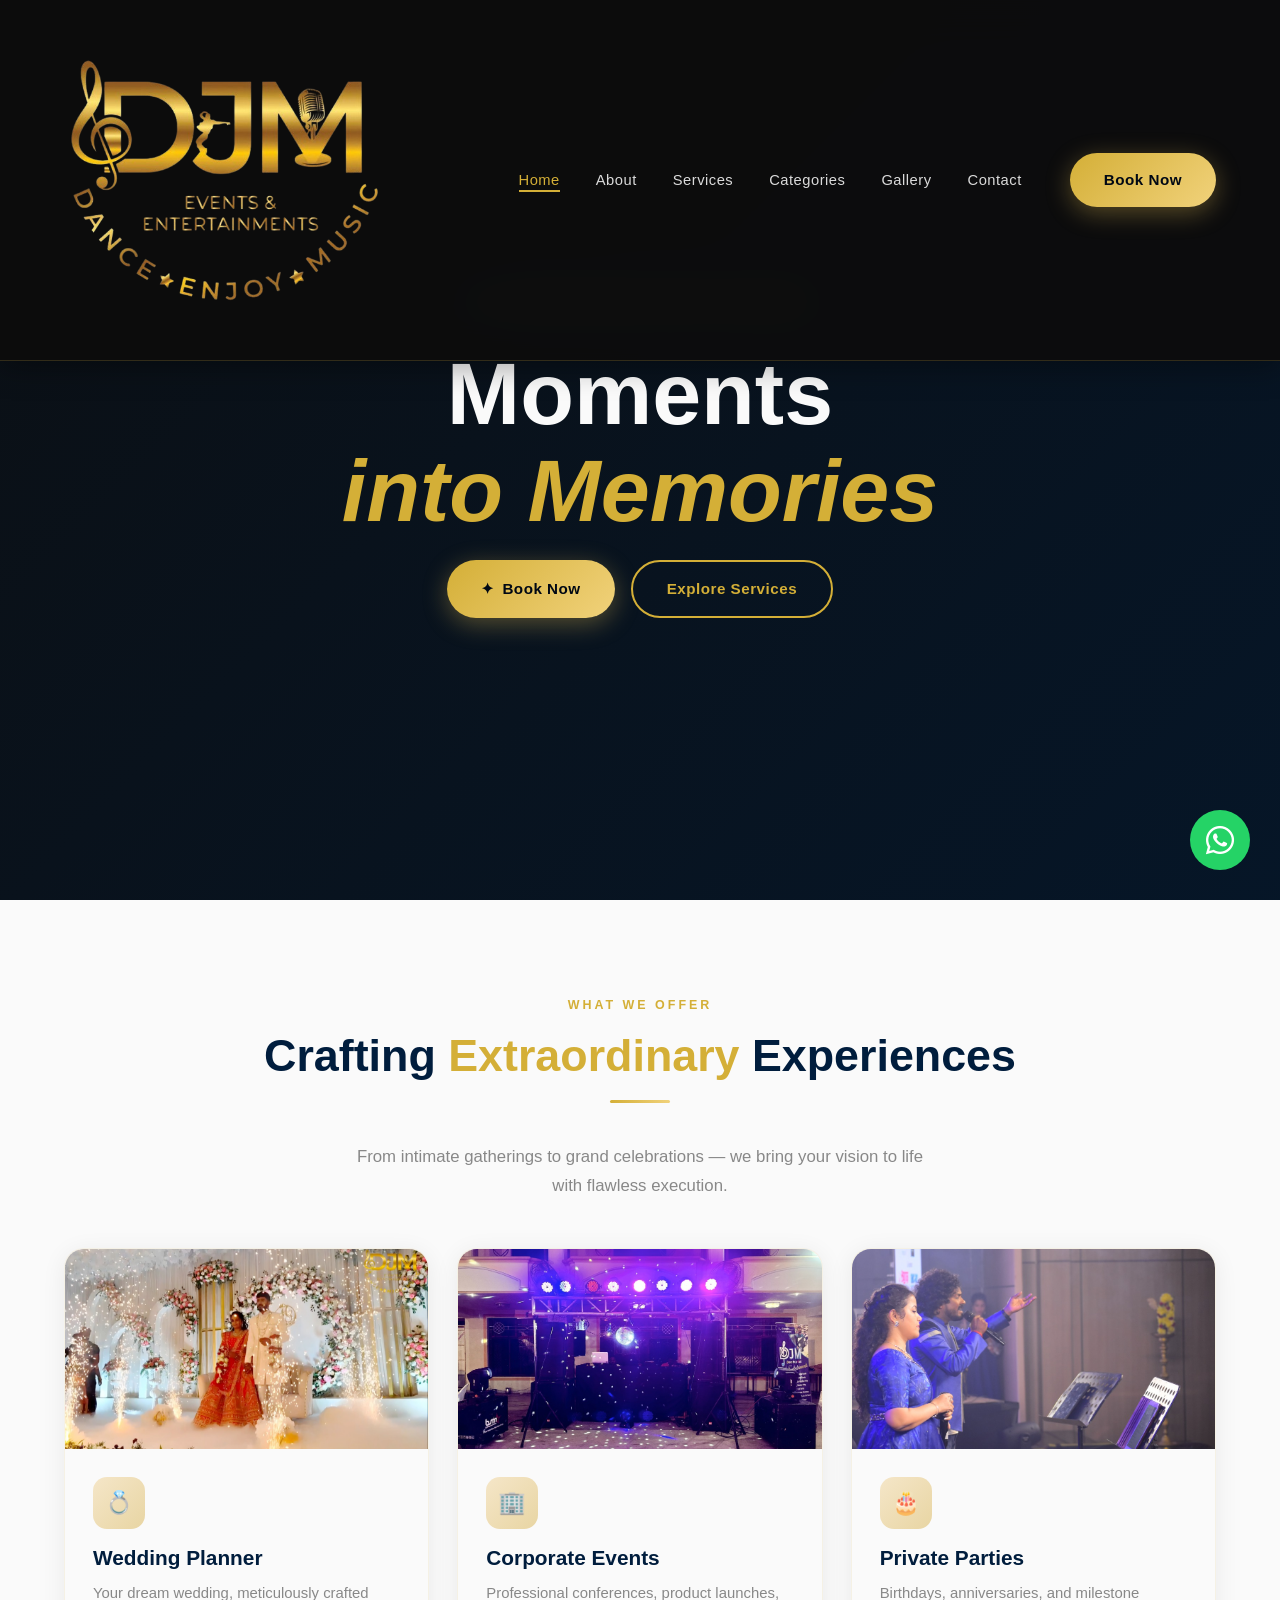
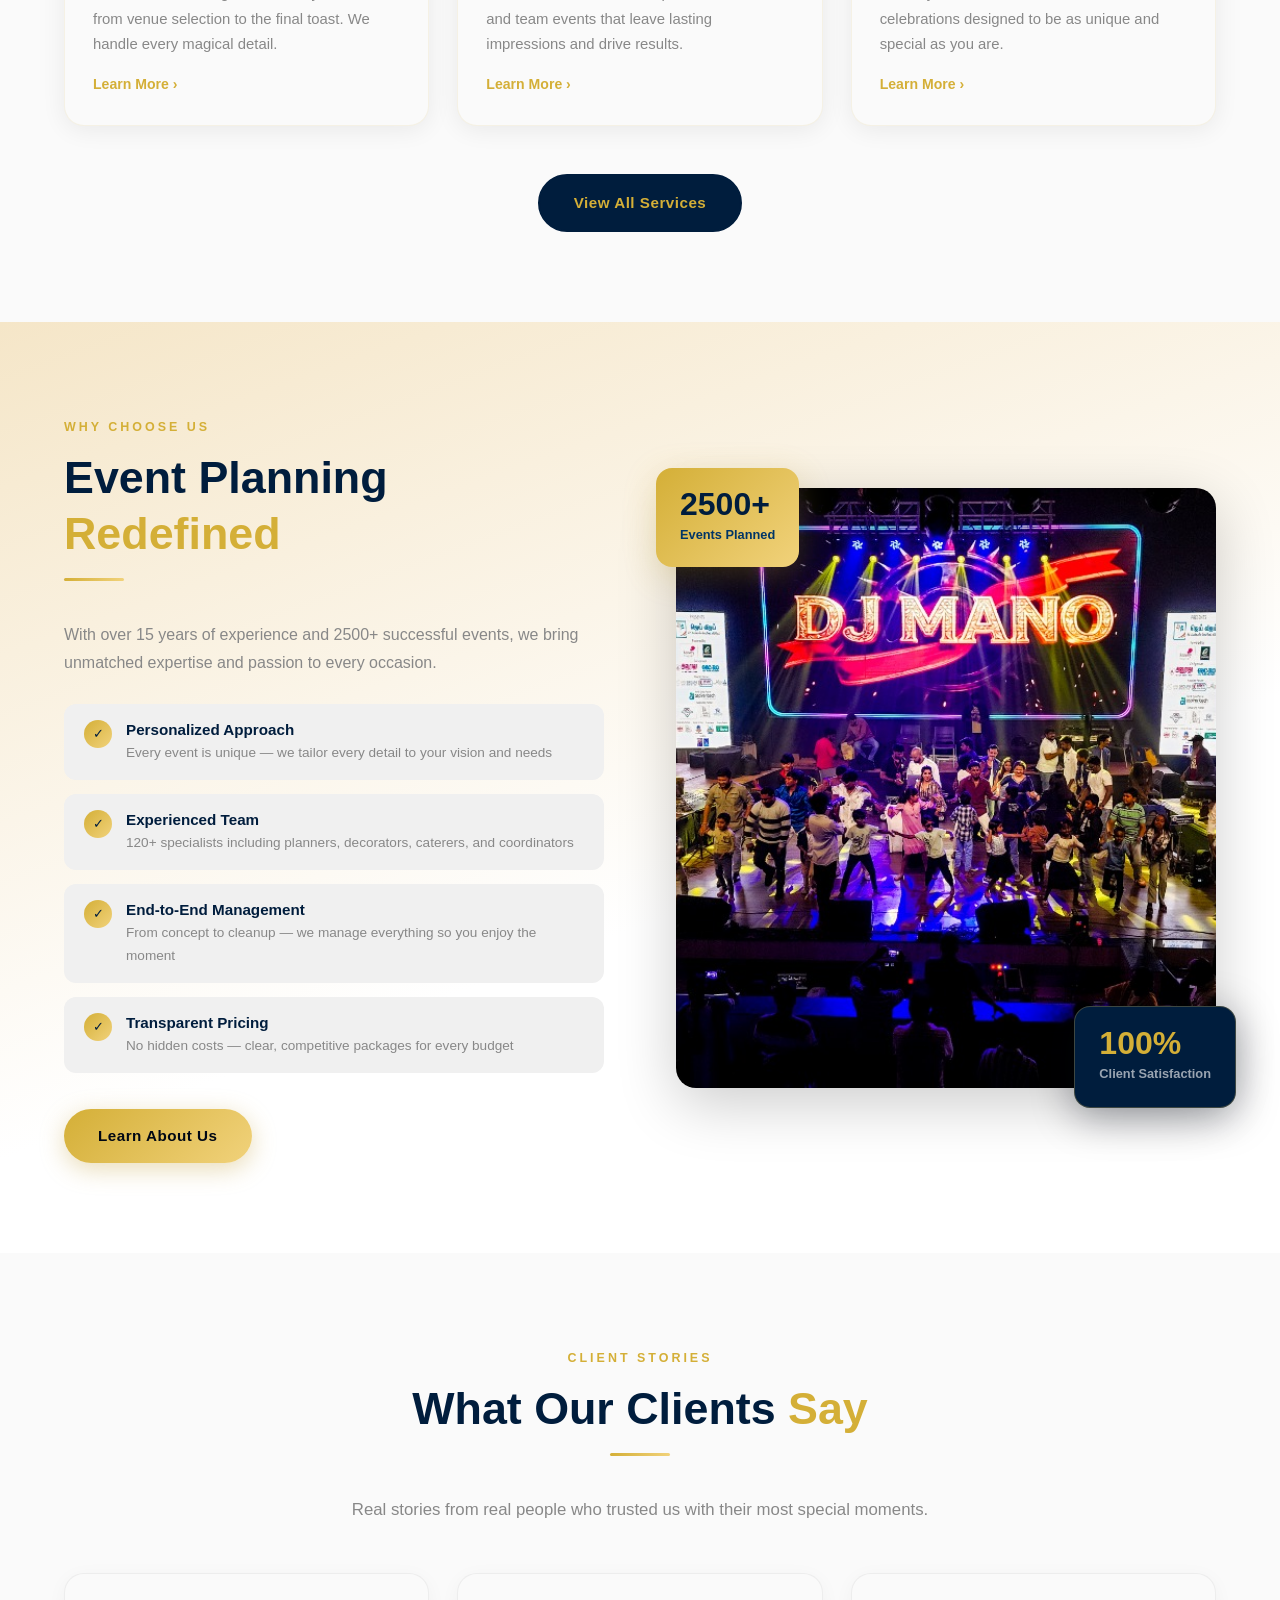
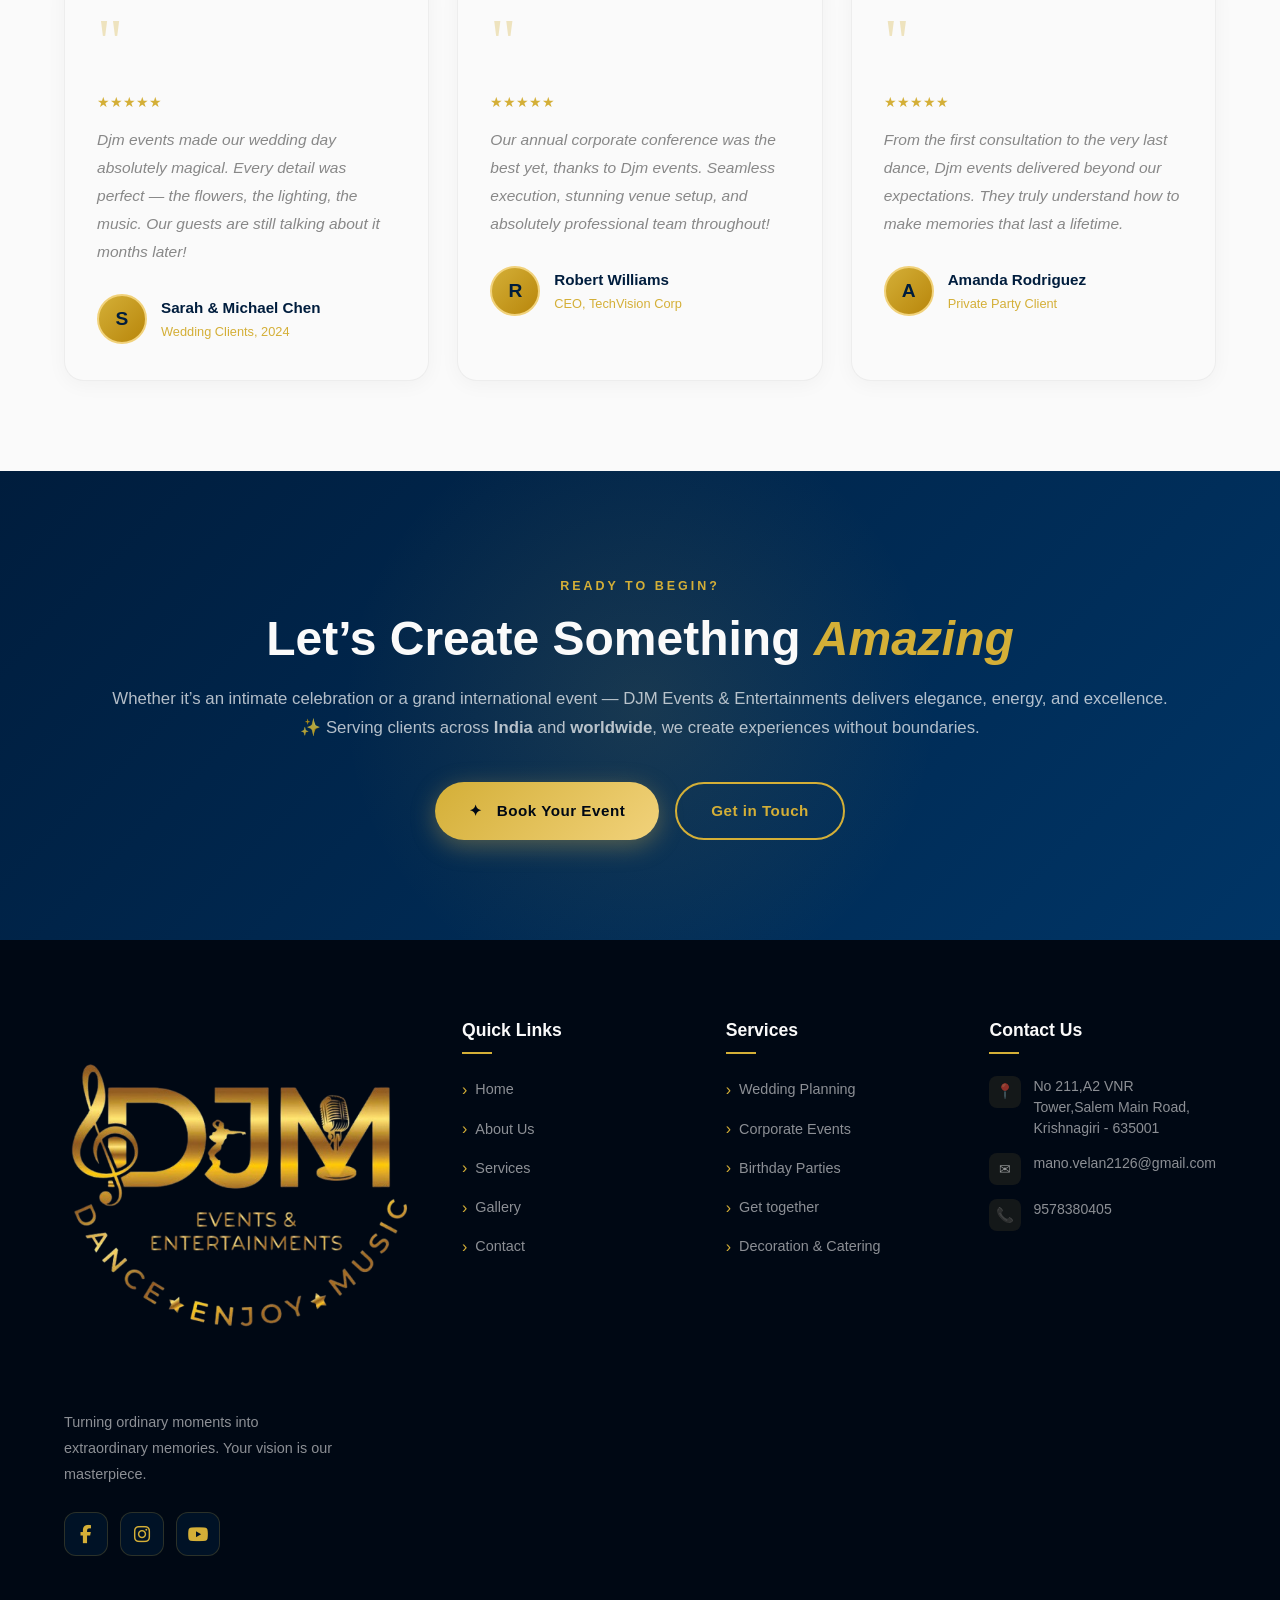
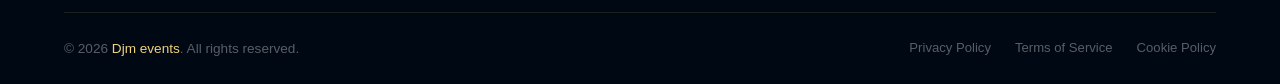
<file: index.html>
<!DOCTYPE html>
<html lang="en">

<head>
  <meta charset="UTF-8" />
  <meta name="viewport" content="width=device-width, initial-scale=1.0" />
  <meta name="description"
    content="Djm events - Premier event management company specializing in weddings, corporate functions, and private parties. Turning moments into memories." />
  <title>Djm events | Turning Moments into Memories</title>
  <link rel="stylesheet" href="style.css" />
  <link rel="preconnect" href="https://fonts.googleapis.com" />
  <link rel="preconnect" href="https://fonts.gstatic.com" crossorigin />
  <link rel="stylesheet" href="https://cdnjs.cloudflare.com/ajax/libs/font-awesome/6.5.0/css/all.min.css">
  <link rel="icon" type="image/png" href="images/djm-icon.png">
</head>

<body>
  <div class="nav-overlay"></div>

  <!-- ===== NAVBAR ===== -->
  <nav class="navbar" id="navbar">
    <div class="nav-container">
      <a href="index.html" class="nav-logo" aria-label="Djm events Home">
        <div class="nav-logo-icon"><img src="images/djmlogo.png" alt="Djm Events"></div>
      </a>
      <ul class="nav-links" id="navLinks" role="navigation" aria-label="Main navigation">
        <li><a href="index.html" class="nav-link active">Home</a></li>
        <li><a href="about.html" class="nav-link">About</a></li>
        <li><a href="services.html" class="nav-link">Services</a></li>
        <li><a href="categories.html" class="nav-link">Categories</a></li>
        <li><a href="gallery.html" class="nav-link">Gallery</a></li>
        <li><a href="contact.html" class="nav-link">Contact</a></li>
        <li><a href="book.html" class="btn btn-primary nav-cta" target="_blank">Book Now</a></li>
      </ul>
      <button class="hamburger" id="hamburger" aria-label="Toggle navigation" aria-expanded="false">
        <span></span><span></span><span></span>
      </button>
    </div>
  </nav>

  <!-- ===== HERO ===== -->
  <section class="hero" id="hero">
    <div class="hero-bg">
      <div class="slide slide-1"></div>
      <div class="slide slide-2"></div>
      <div class="slide slide-3"></div>
      <div class="slide slide-4"></div>
      <div class="slide slide-5"></div>
    </div>
    <div class="hero-overlay"></div>
    <div class="hero-particles" aria-hidden="true" id="particles"></div>
    <div class="container">
      <div class="hero-content">
        <div class="hero-badge">✦ &nbsp; Award-Winning Event Planners</div>
        <h1 class="hero-title">
          Moments
          <span class="gold-text">into Memories</span>
        </h1>

        <div class="hero-buttons">
          <a href="https://wa.me/919578380405?text=Hi,%20I'd%20like%20to%20book%20an%20event%20with%20Djm%20Events."
            target="_blank" class="btn btn-primary" id="hero-book-btn">
            <span>✦</span> Book Now
          </a>
          <a href="services.html" class="btn btn-outline" id="hero-services-btn">
            Explore Services
          </a>
        </div>
      </div>
    </div>

  </section>

  <!-- ===== STATS BAR ===== -->


  <!-- ===== SERVICES HIGHLIGHTS ===== -->
  <section class="services-highlights section-padding" id="services-highlight">
    <div class="container">
      <div class="text-center fade-in">
        <span class="section-tag">What We Offer</span>
        <h2 class="section-title">Crafting <span>Extraordinary</span> Experiences</h2>
        <div class="gold-divider"></div>
        <p class="section-subtitle">From intimate gatherings to grand celebrations — we bring your vision to life with
          flawless execution.</p>
      </div>
      <div class="services-grid">

        <article class="service-card fade-in" id="service-wedding">
          <div class="service-card-img-wrap" style="overflow:hidden;">
            <img src="images/wedding_floral_stage.jpg" alt="Wedding planning services" class="service-card-img"
              loading="lazy" />
          </div>
          <div class="service-card-body">
            <div class="service-icon">💍</div>
            <h3>Wedding Planner</h3>
            <p>Your dream wedding, meticulously crafted from venue selection to the final toast. We handle every magical
              detail.</p>
            <a href="services.html#weddings" class="card-arrow">Learn More ›</a>
          </div>
        </article>

        <article class="service-card fade-in" id="service-corporate">
          <div style="overflow:hidden;">
            <img src="images/dj_full_setup.jpg" alt="Corporate events management" class="service-card-img"
              loading="lazy" />
          </div>
          <div class="service-card-body">
            <div class="service-icon">🏢</div>
            <h3>Corporate Events</h3>
            <p>Professional conferences, product launches, and team events that leave lasting impressions and drive
              results.</p>
            <a href="services.html#corporate" class="card-arrow">Learn More ›</a>
          </div>
        </article>

        <article class="service-card fade-in" id="service-birthday">
          <div style="overflow:hidden;">
            <img src="images/other_stage_singers.jpg" alt="Birthday party planning" class="service-card-img"
              loading="lazy" />
          </div>
          <div class="service-card-body">
            <div class="service-icon">🎂</div>
            <h3>Private Parties</h3>
            <p>Birthdays, anniversaries, and milestone celebrations designed to be as unique and special as you are.</p>
            <a href="services.html#parties" class="card-arrow">Learn More ›</a>
          </div>
        </article>

      </div>
      <div class="text-center" style="margin-top:48px;">
        <a href="services.html" class="btn btn-dark" id="all-services-btn">View All Services</a>
      </div>
    </div>
  </section>

  <!-- ===== WHY US ===== -->
  <section class="section-padding" style="background: linear-gradient(160deg, var(--champagne) 0%, #fff 60%);"
    id="why-us">
    <div class="container">
      <div class="two-col-grid">
        <div class="fade-in">
          <span class="section-tag">Why Choose Us</span>
          <h2 class="section-title">Event Planning <span>Redefined</span></h2>
          <div class="gold-divider"></div>
          <p style="color:var(--gray-mid); margin-bottom:28px; font-size:1rem;">With over 15 years of experience and
            2500+ successful events, we bring unmatched expertise and passion to every occasion.</p>
          <div class="why-list">
            <div class="why-item">
              <div class="why-check">✓</div>
              <div class="why-item-text">
                <h5>Personalized Approach</h5>
                <p>Every event is unique — we tailor every detail to your vision and needs</p>
              </div>
            </div>
            <div class="why-item">
              <div class="why-check">✓</div>
              <div class="why-item-text">
                <h5>Experienced Team</h5>
                <p>120+ specialists including planners, decorators, caterers, and coordinators</p>
              </div>
            </div>
            <div class="why-item">
              <div class="why-check">✓</div>
              <div class="why-item-text">
                <h5>End-to-End Management</h5>
                <p>From concept to cleanup — we manage everything so you enjoy the moment</p>
              </div>
            </div>
            <div class="why-item">
              <div class="why-check">✓</div>
              <div class="why-item-text">
                <h5>Transparent Pricing</h5>
                <p>No hidden costs — clear, competitive packages for every budget</p>
              </div>
            </div>
          </div>
          <div style="margin-top:36px;">
            <a href="about.html" class="btn btn-primary" id="about-learn-btn">Learn About Us</a>
          </div>
        </div>
        <div class="fade-in" style="position:relative;">
          <img src="images/concert_djmano_crowd.jpg" alt="Elegant event setup" class="responsive-img-lg"
            style="width:100%; height:600px; object-fit:cover; border-radius:20px; box-shadow:0 16px 60px rgba(0,0,0,0.2);"
            loading="lazy" />
          <div
            style="position:absolute; top:-20px; left:-20px; background:linear-gradient(135deg,var(--gold),var(--gold-light)); border-radius:16px; padding:20px 24px; box-shadow:var(--shadow-gold);">
            <span
              style="font-family:'Open Sans',sans-serif; font-size:2rem; font-weight:700; color:var(--dark); display:block; line-height:1;">2500+</span>
            <span style="font-size:0.8rem; color:var(--dark-mid); font-weight:600;">Events Planned</span>
          </div>
          <div
            style="position:absolute; bottom:-20px; right:-20px; background:var(--dark); border-radius:16px; padding:20px 24px; box-shadow:var(--shadow-dark); border:1px solid rgba(201,168,76,0.3);">
            <span
              style="font-family:'Open Sans',sans-serif; font-size:2rem; font-weight:700; color:var(--gold); display:block; line-height:1;">100%</span>
            <span style="font-size:0.8rem; color:rgba(255,255,255,0.6); font-weight:600;">Client Satisfaction</span>
          </div>
        </div>
      </div>
    </div>
  </section>

  <!-- ===== TESTIMONIALS ===== -->
  <section class="testimonials section-padding" id="testimonials">
    <div class="container">
      <div class="text-center fade-in">
        <span class="section-tag">Client Stories</span>
        <h2 class="section-title">What Our Clients <span>Say</span></h2>
        <div class="gold-divider"></div>
        <p class="section-subtitle">Real stories from real people who trusted us
          with their most special moments.</p>
      </div>
      <div class="testimonials-grid">

        <div class="testimonial-card fade-in" id="testimonial-1">
          <span class="quote-icon">"</span>
          <div class="stars">★★★★★</div>
          <p class="testimonial-text">Djm events made our wedding day absolutely magical. Every detail was perfect — the
            flowers, the lighting, the music. Our guests are still talking about it months later!</p>
          <div class="testimonial-author">
            <div class="author-avatar">S</div>
            <div class="author-info">
              <div class="author-name">Sarah & Michael Chen</div>
              <div class="author-role">Wedding Clients, 2024</div>
            </div>
          </div>
        </div>

        <div class="testimonial-card fade-in" id="testimonial-2">
          <span class="quote-icon">"</span>
          <div class="stars">★★★★★</div>
          <p class="testimonial-text">Our annual corporate conference was the best yet, thanks to Djm events. Seamless
            execution, stunning venue setup, and absolutely professional team throughout!</p>
          <div class="testimonial-author">
            <div class="author-avatar">R</div>
            <div class="author-info">
              <div class="author-name">Robert Williams</div>
              <div class="author-role">CEO, TechVision Corp</div>
            </div>
          </div>
        </div>

        <div class="testimonial-card fade-in" id="testimonial-3">
          <span class="quote-icon">"</span>
          <div class="stars">★★★★★</div>
          <p class="testimonial-text">From the first consultation to the very last dance, Djm events delivered beyond
            our expectations. They truly understand how to make memories that last a lifetime.</p>
          <div class="testimonial-author">
            <div class="author-avatar">A</div>
            <div class="author-info">
              <div class="author-name">Amanda Rodriguez</div>
              <div class="author-role">Private Party Client</div>
            </div>
          </div>
        </div>

      </div>
    </div>
  </section>

  <!-- ===== CTA ===== -->
  <section class="cta-section">
    <div class="container">
      <div class="cta-content text-center fade-in">
        <span class="section-tag">Ready to Begin?</span>
        <h2 class="cta-title">Let’s Create Something <span>Amazing</span></h2>
        <p class="cta-subtitle">Whether it’s an intimate celebration or a grand international event — DJM Events &
          Entertainments delivers elegance, energy, and excellence.<br>✨ Serving clients across <strong>India</strong>
          and <strong>worldwide</strong>, we create experiences without boundaries.</p>
        <div class="cta-buttons">
          <a href="https://wa.me/919578380405?text=Hi,%20I'd%20like%20to%20book%20an%20event%20with%20Djm%20Events."
            target="_blank" class="btn btn-primary" id="cta-book-btn">✦ &nbsp; Book Your Event</a>
          <a href="contact.html" class="btn btn-outline" id="cta-contact-btn">Get in Touch</a>
        </div>
      </div>
    </div>
  </section>

  <!-- ===== FOOTER ===== -->
  <footer id="footer">
    <div class="container">
      <div class="footer-top">
        <div class="footer-brand">
          <div class="footer-logo">
            <div class="footer-logo-icon"><img src="images/djmlogo.png" alt="Djm Events Logo"></div>
          </div>
          <p class="footer-desc">Turning ordinary moments into extraordinary memories. Your vision is our masterpiece.
          </p>
          <div class="footer-social">
            <a href="https://www.facebook.com/share/1BpF6dYQcz/" class="social-link" aria-label="Facebook"
              target="_blank"><i class="fab fa-facebook-f"></i></a>
            <a href="https://www.instagram.com/djm_events_entertainments?igsh=MTl5a3ZiZHJpZGw0OA==" class="social-link"
              aria-label="Instagram" target="_blank"><i class="fab fa-instagram"></i></a>
            <a href="https://youtube.com/@djmeventsentertainment?si=QRsMMKzPq7EUzdyQ" class="social-link"
              aria-label="YouTube" target="_blank"><i class="fab fa-youtube"></i></a>
          </div>
        </div>
        <div class="footer-col">
          <h4>Quick Links</h4>
          <div class="footer-links">
            <a href="index.html">Home</a>
            <a href="about.html">About Us</a>
            <a href="services.html">Services</a>
            <a href="gallery.html">Gallery</a>
            <a href="contact.html">Contact</a>
          </div>
        </div>
        <div class="footer-col">
          <h4>Services</h4>
          <div class="footer-links">
            <a href="services.html#wedding">Wedding Planning</a>
            <a href="services.html#corporate">Corporate Events</a>
            <a href="services.html#others">Birthday Parties</a>
            <a href="services.html#others">Get together</a>
            <a href="services.html#popular-setups">Decoration & Catering</a>
          </div>
        </div>
        <div class="footer-col">
          <h4>Contact Us</h4>
          <div class="footer-contact-items">
            <div class="footer-contact-item">
              <div class="footer-ci-icon">📍</div><span>No 211,A2 VNR Tower,Salem Main Road, Krishnagiri - 635001
              </span>
            </div>
            <div class="footer-contact-item">
              <div class="footer-ci-icon">✉</div><a href="mailto:contact@youreventco.com">mano.velan2126@gmail.com</a>
            </div>
            <div class="footer-contact-item">
              <div class="footer-ci-icon">📞</div><a href="tel:+11234567890">9578380405</a>
            </div>
          </div>
        </div>
      </div>
      <div class="footer-bottom">
        <p class="footer-copy">&copy; 2026 <a href="index.html">Djm events</a>. All rights reserved.</p>
        <div class="footer-bottom-links">
          <a href="#">Privacy Policy</a>
          <a href="#">Terms of Service</a>
          <a href="#">Cookie Policy</a>
        </div>
      </div>
    </div>
  </footer>

  <!-- Floating WhatsApp Icon -->
  <a href="https://wa.me/919578380405?text=Hi,%20I'd%20like%20to%20book%20an%20event%20with%20Djm%20Events."
    class="whatsapp-float" target="_blank" aria-label="Chat with us on WhatsApp">
    <i class="fab fa-whatsapp"></i>
  </a>

  <script src="main.js"></script>
</body>

</html>
</file>
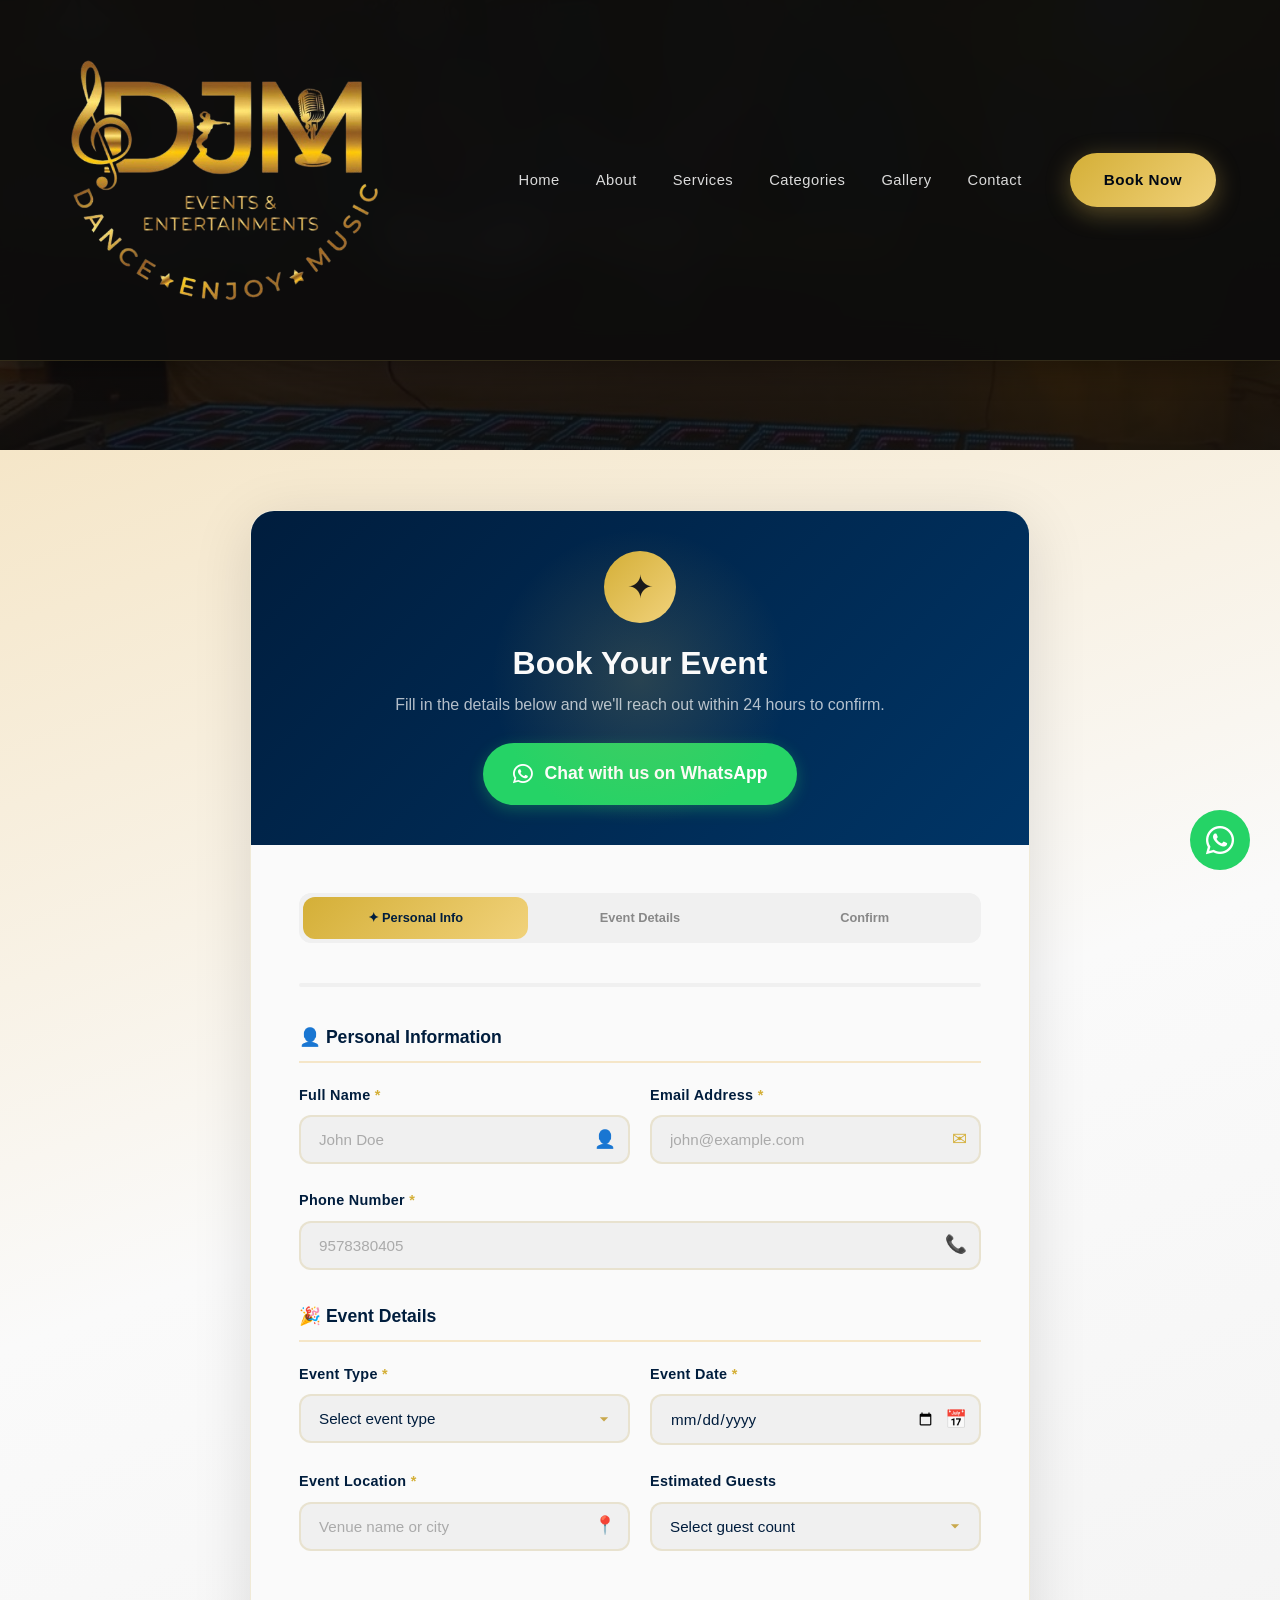
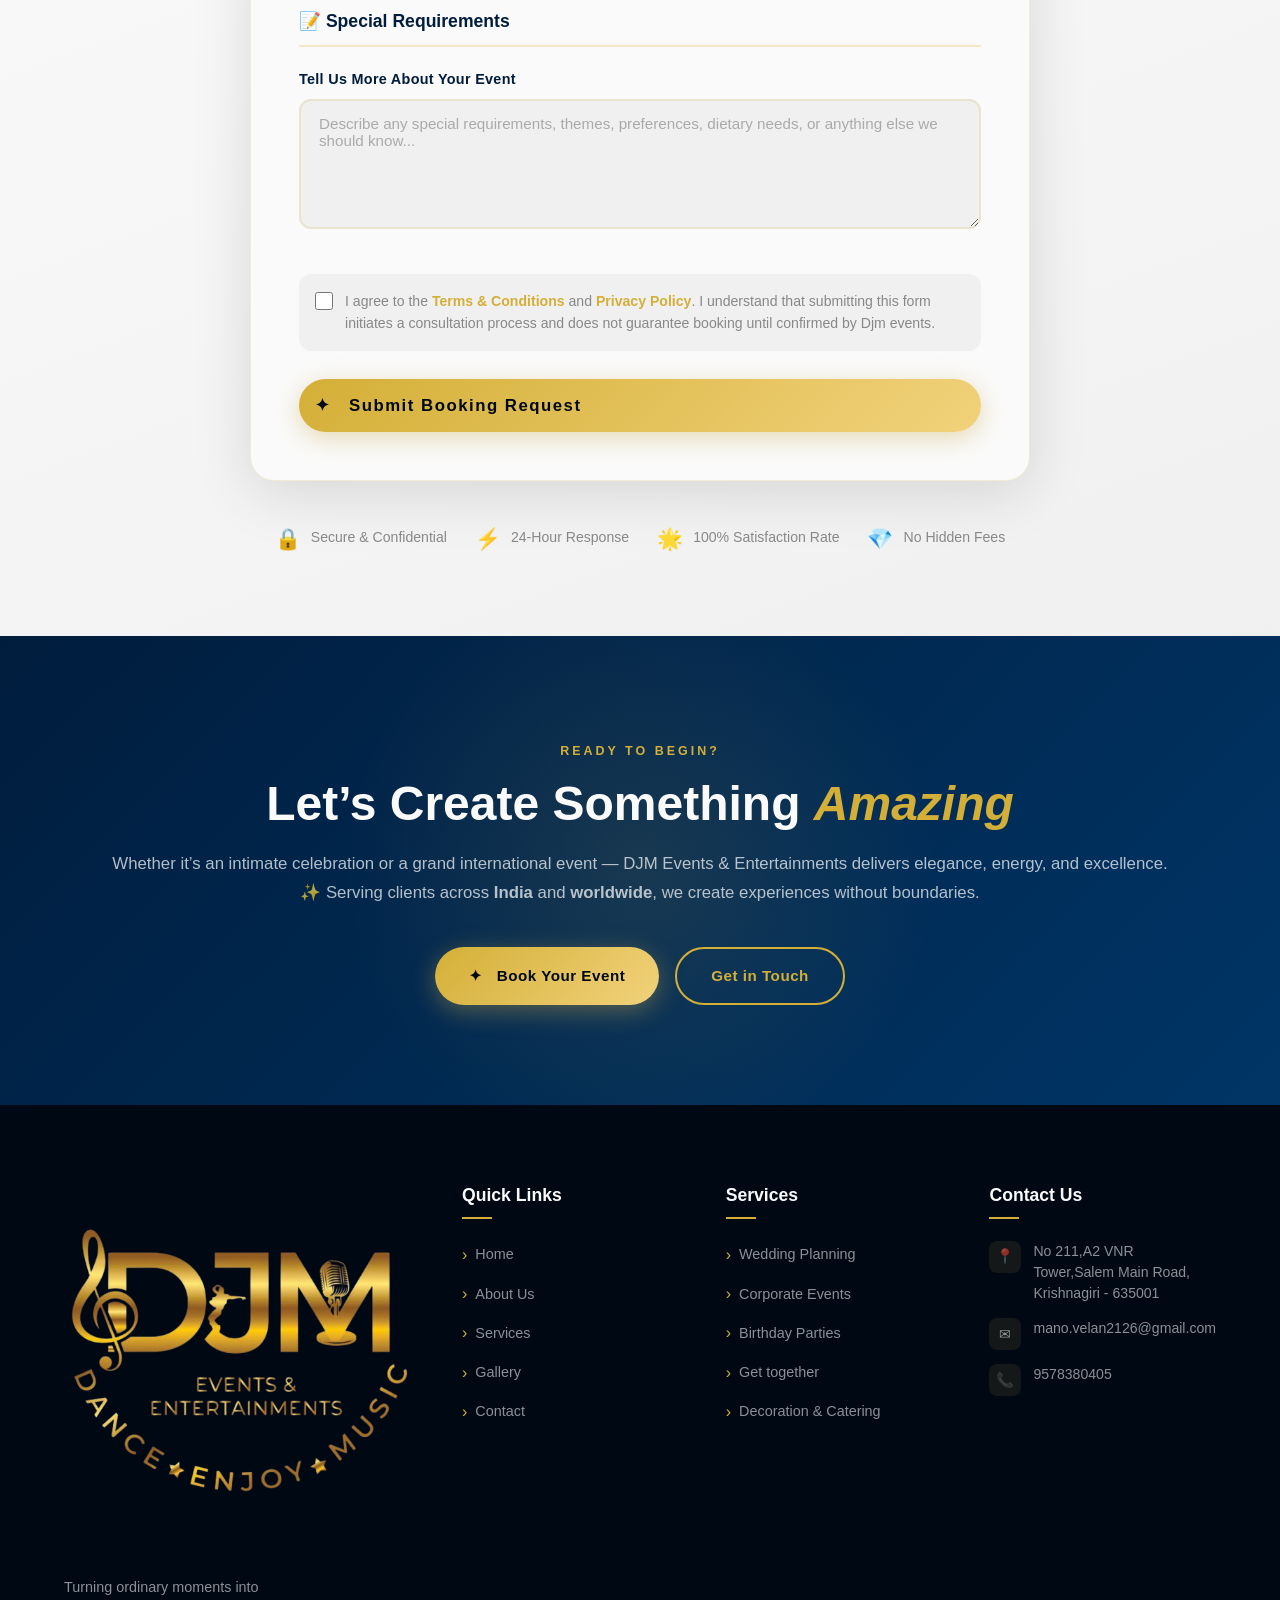
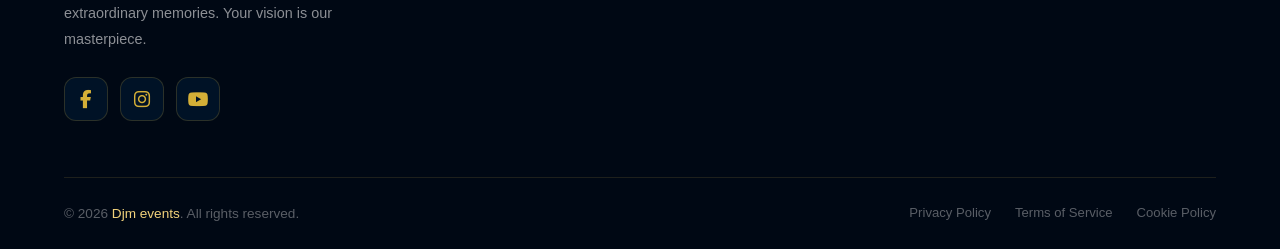
<file: book.html>
<!DOCTYPE html>
<html lang="en">

<head>
    <meta charset="UTF-8" />
    <meta name="viewport" content="width=device-width, initial-scale=1.0" />
    <meta name="description"
        content="Book your event with Djm events — fill out our booking form and our team will confirm your event date and discuss details." />
    <title>Book Your Event | Djm events</title>
    <link rel="stylesheet" href="style.css" />
    <link rel="preconnect" href="https://fonts.googleapis.com" />
    <link rel="preconnect" href="https://fonts.gstatic.com" crossorigin />
    <link rel="stylesheet" href="https://cdnjs.cloudflare.com/ajax/libs/font-awesome/6.5.0/css/all.min.css">
    <link rel="icon" type="image/png" href="images/djm-icon.png">
    <style>
        .booking-section {
            min-height: 100vh;
            display: flex;
            align-items: center;
            padding: 60px 0 80px;
            background: linear-gradient(160deg, var(--champagne) 0%, var(--white) 40%, var(--gray-light) 100%);
            position: relative;
            overflow: hidden;
        }

        .booking-section::before {
            content: '';
            position: absolute;
            width: 80vw;
            height: 80vw;
            max-width: 800px;
            max-height: 800px;
            border-radius: 50%;
            background: radial-gradient(circle, rgba(201, 168, 76, 0.07) 0%, transparent 70%);
            top: 50%;
            left: 50%;
            transform: translate(-50%, -50%);
        }

        .input-with-icon {
            position: relative;
        }

        .input-with-icon .form-control {
            padding-right: 44px;
        }

        .input-icon {
            position: absolute;
            right: 14px;
            top: 50%;
            transform: translateY(-50%);
            color: var(--gold);
            pointer-events: none;
            font-size: 1.1rem;
        }

        .progress-bar {
            height: 4px;
            background: var(--gray-light);
            border-radius: 4px;
            margin-bottom: 40px;
            overflow: hidden;
        }

        .progress-fill {
            height: 100%;
            background: linear-gradient(90deg, var(--gold), var(--gold-light));
            border-radius: 4px;
            width: 0%;
            transition: width 0.8s ease;
        }

        .whatsapp-btn-container {
            margin-top: 25px;
            display: flex;
            justify-content: center;
        }

        .whatsapp-btn {
            display: inline-flex;
            align-items: center;
            gap: 12px;
            background-color: #25D366;
            color: white;
            padding: 14px 28px;
            border-radius: 50px;
            text-decoration: none;
            font-weight: 700;
            font-size: 1.1rem;
            box-shadow: 0 4px 15px rgba(37, 211, 102, 0.3);
            transition: all 0.3s ease;
            border: 2px solid transparent;
        }

        .whatsapp-btn:hover {
            background-color: #128C7E;
            transform: translateY(-3px);
            box-shadow: 0 6px 20px rgba(37, 211, 102, 0.4);
            color: white;
        }

        .whatsapp-btn i {
            font-size: 1.4rem;
        }
    </style>
</head>

<body>
    <div class="nav-overlay"></div>

    <!-- ===== NAVBAR ===== -->
    <nav class="navbar scrolled" id="navbar">
        <div class="nav-container">
            <a href="index.html" class="nav-logo" aria-label="Djm events Home">
                <div class="nav-logo-icon"><img src="images/djmlogo.png" alt="Djm Events"></div>
            </a>
            <ul class="nav-links" id="navLinks" role="navigation" aria-label="Main navigation">
                <li><a href="index.html" class="nav-link">Home</a></li>
                <li><a href="about.html" class="nav-link">About</a></li>
                <li><a href="services.html" class="nav-link">Services</a></li>
                <li><a href="categories.html" class="nav-link">Categories</a></li>
                <li><a href="gallery.html" class="nav-link">Gallery</a></li>
                <li><a href="contact.html" class="nav-link">Contact</a></li>
                <li><a href="https://wa.me/919578380405?text=Hi,%20I'd%20like%20to%20book%20an%20event%20with%20Djm%20Events."
                        target="_blank" class="btn btn-primary nav-cta active">Book Now</a></li>
            </ul>
            <button class="hamburger" id="hamburger" aria-label="Toggle navigation" aria-expanded="false">
                <span></span><span></span><span></span>
            </button>
        </div>
    </nav>


    <!-- ===== PAGE HERO ===== -->
    <header class="page-hero" id="book-hero">
        <div class="page-hero-bg" style="background-image: url('images/dj_led_dance_floor.jpg');"></div>
        <div class="page-hero-overlay"></div>
        <div class="container">
            <div class="page-hero-content">
                <h1 class="page-hero-title">Book <span>Your Event</span></h1>
                <nav class="breadcrumb" aria-label="Breadcrumb">
                    <a href="index.html">Home</a>
                    <span class="breadcrumb-sep"></span>
                    <span>Booking</span>
                </nav>
            </div>
        </div>
    </header>
    <!-- ===== BOOKING SECTION ===== -->
    <section class="booking-section" id="booking-section">
        <div class="container" style="position:relative; z-index:1;">
            <div class="booking-wrapper fade-in" id="booking-wrapper">

                <!-- Header -->
                <div class="booking-header">
                    <div class="booking-header-icon">✦</div>
                    <h2>Book Your Event</h2>
                    <p>Fill in the details below and we'll reach out within 24 hours to confirm.</p>
                    <div class="whatsapp-btn-container">
                        <a href="https://wa.me/919578380405?text=Hi,%20I'd%20like%20to%20book%20an%20event%20with%20Djm%20Events."
                            class="whatsapp-btn" target="_blank">
                            <i class="fab fa-whatsapp"></i> Chat with us on WhatsApp
                        </a>
                    </div>
                </div>

                <!-- Body -->
                <div class="booking-body">

                    <!-- Step indicators -->
                    <div class="booking-steps" role="tablist" aria-label="Booking progress">
                        <div class="booking-step active" role="tab" aria-selected="true">✦ Personal Info</div>
                        <div class="booking-step" role="tab" aria-selected="false">Event Details</div>
                        <div class="booking-step" role="tab" aria-selected="false">Confirm</div>
                    </div>

                    <!-- Progress bar -->
                    <div class="progress-bar" aria-label="Booking form progress">
                        <div class="progress-fill" id="progressFill"></div>
                    </div>

                    <form id="bookingForm" novalidate>

                        <!-- Section 1: Personal Info -->
                        <div style="margin-bottom:36px;">
                            <h4
                                style="font-family:'Open Sans',sans-serif; font-size:1.1rem; color:var(--dark); margin-bottom:20px; padding-bottom:12px; border-bottom:2px solid var(--champagne);">
                                👤 Personal Information
                            </h4>
                            <div class="form-row">
                                <div class="form-group">
                                    <label for="book-fullname">Full Name <span class="label-req">*</span></label>
                                    <div class="input-with-icon">
                                        <input type="text" id="book-fullname" name="fullname" class="form-control"
                                            placeholder="John Doe" required autocomplete="name" />
                                        <span class="input-icon">👤</span>
                                    </div>
                                </div>
                                <div class="form-group">
                                    <label for="book-email">Email Address <span class="label-req">*</span></label>
                                    <div class="input-with-icon">
                                        <input type="email" id="book-email" name="email" class="form-control"
                                            placeholder="john@example.com" required autocomplete="email" />
                                        <span class="input-icon">✉</span>
                                    </div>
                                </div>
                            </div>
                            <div class="form-group">
                                <label for="book-phone">Phone Number <span class="label-req">*</span></label>
                                <div class="input-with-icon">
                                    <input type="tel" id="book-phone" name="phone" class="form-control"
                                        placeholder="9578380405" required autocomplete="tel" />
                                    <span class="input-icon">📞</span>
                                </div>
                            </div>
                        </div>

                        <!-- Section 2: Event Details -->
                        <div style="margin-bottom:36px;">
                            <h4
                                style="font-family:'Open Sans',sans-serif; font-size:1.1rem; color:var(--dark); margin-bottom:20px; padding-bottom:12px; border-bottom:2px solid var(--champagne);">
                                🎉 Event Details
                            </h4>
                            <div class="form-row">
                                <div class="form-group">
                                    <label for="book-event-type">Event Type <span class="label-req">*</span></label>
                                    <select id="book-event-type" name="event_type" class="form-control" required>
                                        <option value="" disabled selected>Select event type</option>
                                        <option value="wedding">💍 Wedding</option>
                                        <option value="corporate">🏢 Corporate Event</option>
                                        <option value="birthday">🎂 Birthday Party</option>
                                        <option value="conference">🎤 Conference / Seminar</option>
                                        <option value="decoration">🌸 Decoration & Catering</option>
                                        <option value="other">✨ Other</option>
                                    </select>
                                </div>
                                <div class="form-group">
                                    <label for="book-date">Event Date <span class="label-req">*</span></label>
                                    <div class="input-with-icon">
                                        <input type="date" id="book-date" name="event_date" class="form-control"
                                            required />
                                        <span class="input-icon">📅</span>
                                    </div>
                                </div>
                            </div>
                            <div class="form-row">
                                <div class="form-group">
                                    <label for="book-location">Event Location <span class="label-req">*</span></label>
                                    <div class="input-with-icon">
                                        <input type="text" id="book-location" name="location" class="form-control"
                                            placeholder="Venue name or city" required />
                                        <span class="input-icon">📍</span>
                                    </div>
                                </div>
                                <div class="form-group">
                                    <label for="book-guests">Estimated Guests</label>
                                    <select id="book-guests" name="guests" class="form-control">
                                        <option value="" disabled selected>Select guest count</option>
                                        <option value="1-50">1 – 50 guests</option>
                                        <option value="51-100">51 – 100 guests</option>
                                        <option value="101-200">101 – 200 guests</option>
                                        <option value="201-500">201 – 500 guests</option>
                                        <option value="500+">500+ guests</option>
                                    </select>
                                </div>
                            </div>
                        </div>

                        <!-- Section 3: Special Requirements -->
                        <div style="margin-bottom:36px;">
                            <h4
                                style="font-family:'Open Sans',sans-serif; font-size:1.1rem; color:var(--dark); margin-bottom:20px; padding-bottom:12px; border-bottom:2px solid var(--champagne);">
                                📝 Special Requirements
                            </h4>
                            <div class="form-group" style="margin-bottom:0;">
                                <label for="book-requirements">Tell Us More About Your Event</label>
                                <textarea id="book-requirements" name="requirements" class="form-control" rows="5"
                                    placeholder="Describe any special requirements, themes, preferences, dietary needs, or anything else we should know..."></textarea>
                            </div>
                        </div>

                        <!-- Terms -->
                        <div
                            style="display:flex; align-items:flex-start; gap:12px; margin-bottom:28px; padding:16px; background:var(--gray-light); border-radius:var(--radius);">
                            <input type="checkbox" id="book-terms" name="terms" required
                                style="width:18px; height:18px; accent-color:var(--gold); flex-shrink:0; margin-top:2px; cursor:pointer;" />
                            <label for="book-terms"
                                style="font-size:0.88rem; color:var(--gray-mid); cursor:pointer; line-height:1.6;">
                                I agree to the <a href="#" style="color:var(--gold); font-weight:600;">Terms &
                                    Conditions</a> and <a href="#" style="color:var(--gold); font-weight:600;">Privacy
                                    Policy</a>. I understand that submitting this form initiates a consultation process
                                and does not guarantee booking until confirmed by Djm events.
                            </label>
                        </div>

                        <!-- Submit -->
                        <button type="submit" class="btn btn-primary form-submit" id="booking-submit-btn"
                            style="font-size:1.05rem; letter-spacing:1.5px;">
                            ✦ &nbsp; Submit Booking Request
                        </button>

                        <!-- Success Message -->
                        <div class="form-success" id="bookingSuccess" style="display:none; margin-top:20px;">
                            <div style="font-size:2rem; margin-bottom:12px;">🎉</div>
                            <h4 style="font-family:'Open Sans',sans-serif; font-size:1.3rem; margin-bottom:8px;">
                                Booking Request Received!</h4>
                            <p style="font-size:0.92rem; color:var(--gray-mid);">Thank you, we've received your request.
                                Our team will contact you within 24 hours to confirm your booking details and discuss
                                next steps.</p>
                        </div>

                    </form>
                </div>
            </div>

            <!-- Trust Badges -->
            <div class="fade-in"
                style="display:flex; gap:28px; justify-content:center; margin-top:40px; flex-wrap:wrap;"
                id="trust-badges">
                <div style="display:flex; align-items:center; gap:10px; color:var(--gray-mid); font-size:0.88rem;">
                    <span style="font-size:1.3rem;">🔒</span> Secure & Confidential
                </div>
                <div style="display:flex; align-items:center; gap:10px; color:var(--gray-mid); font-size:0.88rem;">
                    <span style="font-size:1.3rem;">⚡</span> 24-Hour Response
                </div>
                <div style="display:flex; align-items:center; gap:10px; color:var(--gray-mid); font-size:0.88rem;">
                    <span style="font-size:1.3rem;">🌟</span> 100% Satisfaction Rate
                </div>
                <div style="display:flex; align-items:center; gap:10px; color:var(--gray-mid); font-size:0.88rem;">
                    <span style="font-size:1.3rem;">💎</span> No Hidden Fees
                </div>
            </div>
        </div>
    </section>

    <!-- ===== CTA ===== -->
    <section class="cta-section">
        <div class="container">
            <div class="cta-content text-center fade-in">
                <span class="section-tag">Ready to Begin?</span>
                <h2 class="cta-title">Let’s Create Something <span>Amazing</span></h2>
                <p class="cta-subtitle">Whether it’s an intimate celebration or a grand international event — DJM Events
                    & Entertainments delivers elegance, energy, and excellence.<br>✨ Serving clients across
                    <strong>India</strong> and <strong>worldwide</strong>, we create experiences without boundaries.
                </p>
                <div class="cta-buttons">
                    <a href="https://wa.me/919578380405?text=Hi,%20I'd%20like%20to%20book%20an%20event%20with%20Djm%20Events."
                        target="_blank" class="btn btn-primary">✦ &nbsp; Book Your Event</a>
                    <a href="contact.html" class="btn btn-outline">Get in Touch</a>
                </div>
            </div>
        </div>
    </section>

    <!-- ===== FOOTER ===== -->
    <footer id="footer">
        <div class="container">
            <div class="footer-top">
                <div class="footer-brand">
                    <div class="footer-logo">
                        <div class="footer-logo-icon"><img src="images/djmlogo.png" alt="Djm Events Logo"></div>
                    </div>
                    <p class="footer-desc">Turning ordinary moments into extraordinary memories. Your vision is our
                        masterpiece.</p>
                    <div class="footer-social">
                        <a href="https://www.facebook.com/share/1BpF6dYQcz/" class="social-link" aria-label="Facebook"
                            target="_blank"><i class="fab fa-facebook-f"></i></a>
                        <a href="https://www.instagram.com/djm_events_entertainments?igsh=MTl5a3ZiZHJpZGw0OA=="
                            class="social-link" aria-label="Instagram" target="_blank"><i
                                class="fab fa-instagram"></i></a>
                        <a href="https://youtube.com/@djmeventsentertainment?si=QRsMMKzPq7EUzdyQ" class="social-link"
                            aria-label="YouTube" target="_blank"><i class="fab fa-youtube"></i></a>
                    </div>
                </div>
                <div class="footer-col">
                    <h4>Quick Links</h4>
                    <div class="footer-links">
                        <a href="index.html">Home</a>
                        <a href="about.html">About Us</a>
                        <a href="services.html">Services</a>
                        <a href="gallery.html">Gallery</a>
                        <a href="contact.html">Contact</a>
                    </div>
                </div>
                <div class="footer-col">
                    <h4>Services</h4>
                    <div class="footer-links">
                        <a href="services.html#wedding">Wedding Planning</a>
                        <a href="services.html#corporate">Corporate Events</a>
                        <a href="services.html#others">Birthday Parties</a>
                        <a href="services.html#others">Get together</a>
                        <a href="services.html#popular-setups">Decoration & Catering</a>
                    </div>
                </div>
                <div class="footer-col">
                    <h4>Contact Us</h4>
                    <div class="footer-contact-items">
                        <div class="footer-contact-item">
                            <div class="footer-ci-icon">📍</div><span>No 211,A2 VNR Tower,Salem Main Road, Krishnagiri -
                                635001 </span>
                        </div>
                        <div class="footer-contact-item">
                            <div class="footer-ci-icon">✉</div><a
                                href="mailto:contact@youreventco.com">mano.velan2126@gmail.com</a>
                        </div>
                        <div class="footer-contact-item">
                            <div class="footer-ci-icon">📞</div><a href="tel:+11234567890">9578380405</a>
                        </div>
                    </div>
                </div>
            </div>
            <div class="footer-bottom">
                <p class="footer-copy">&copy; 2026 <a href="index.html">Djm events</a>. All rights reserved.
                </p>
                <div class="footer-bottom-links">
                    <a href="#">Privacy Policy</a>
                    <a href="#">Terms of Service</a>
                    <a href="#">Cookie Policy</a>
                </div>
            </div>
        </div>
    </footer>

    <!-- Floating WhatsApp Icon -->
    <a href="https://wa.me/919578380405?text=Hi,%20I'd%20like%20to%20book%20an%20event%20with%20Djm%20Events."
        class="whatsapp-float" target="_blank" aria-label="Chat with us on WhatsApp">
        <i class="fab fa-whatsapp"></i>
    </a>

    <script src="main.js"></script>
</body>

</html>
</file>
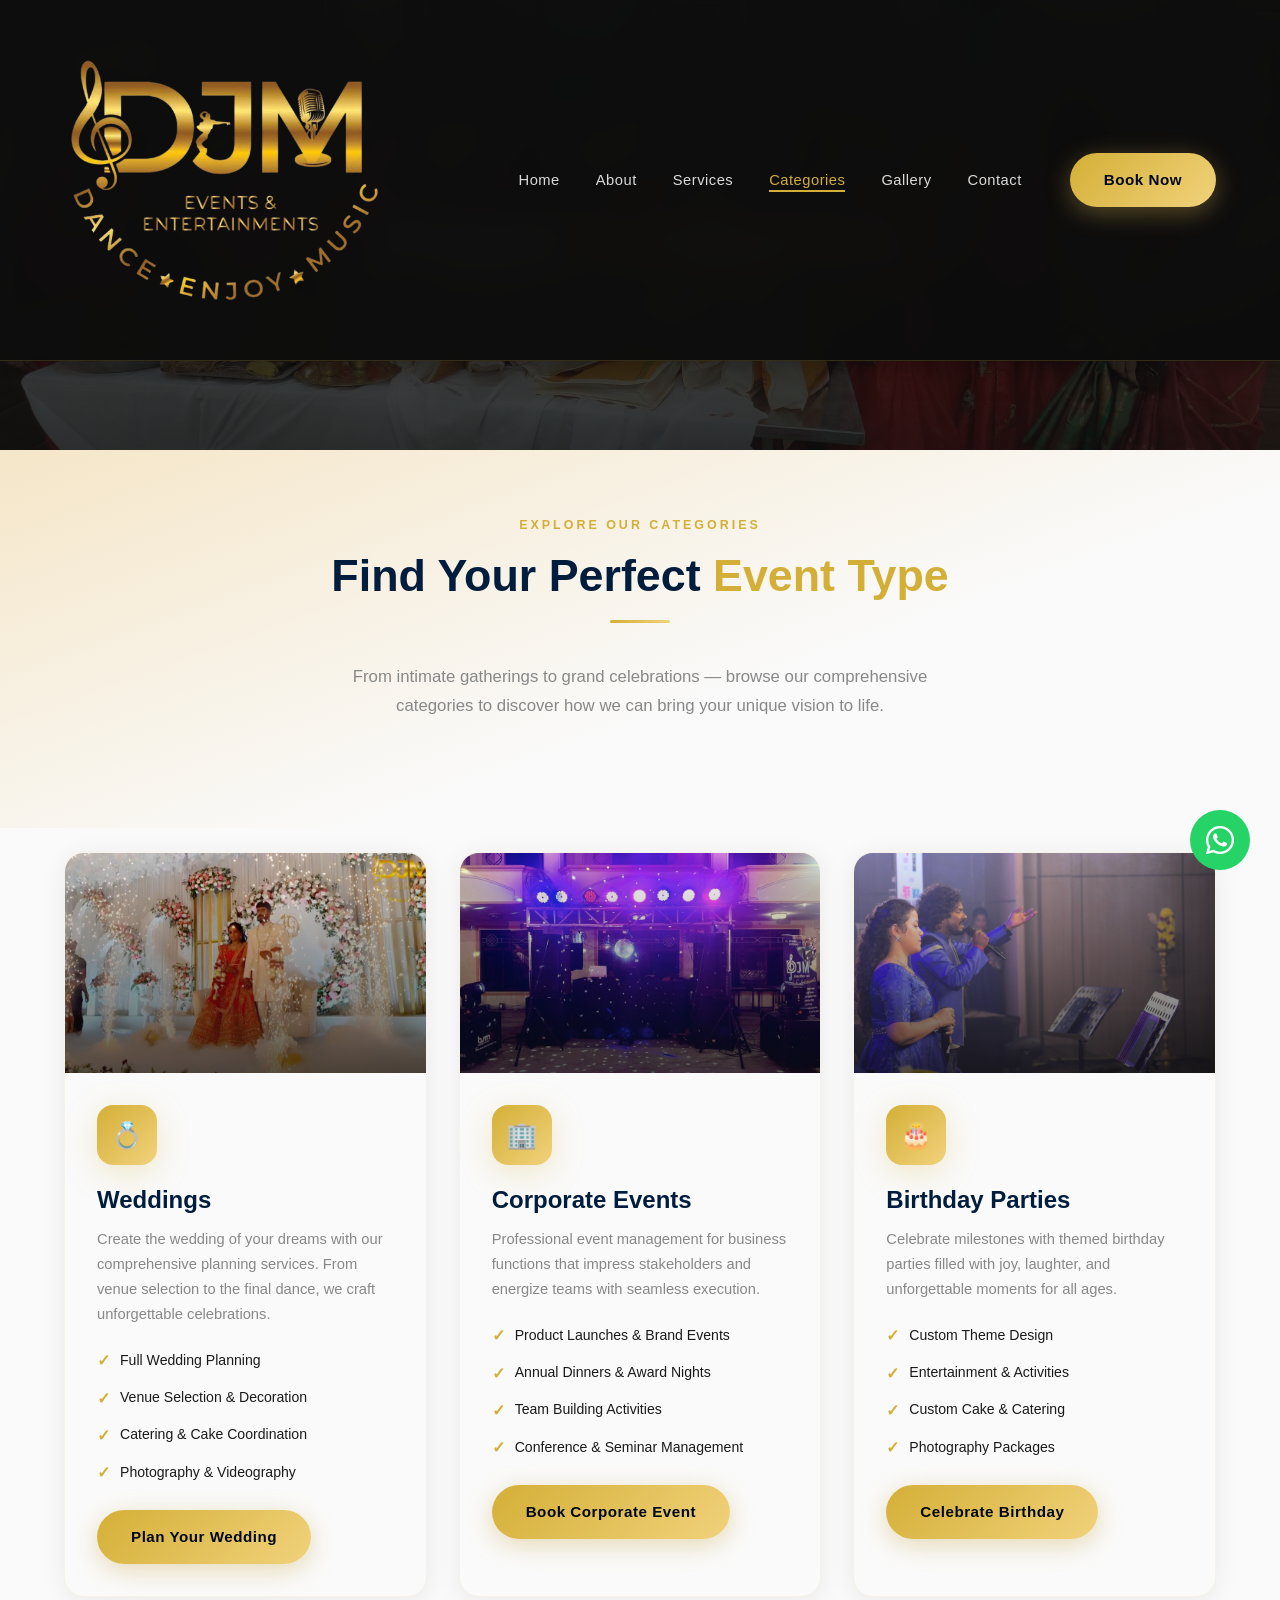
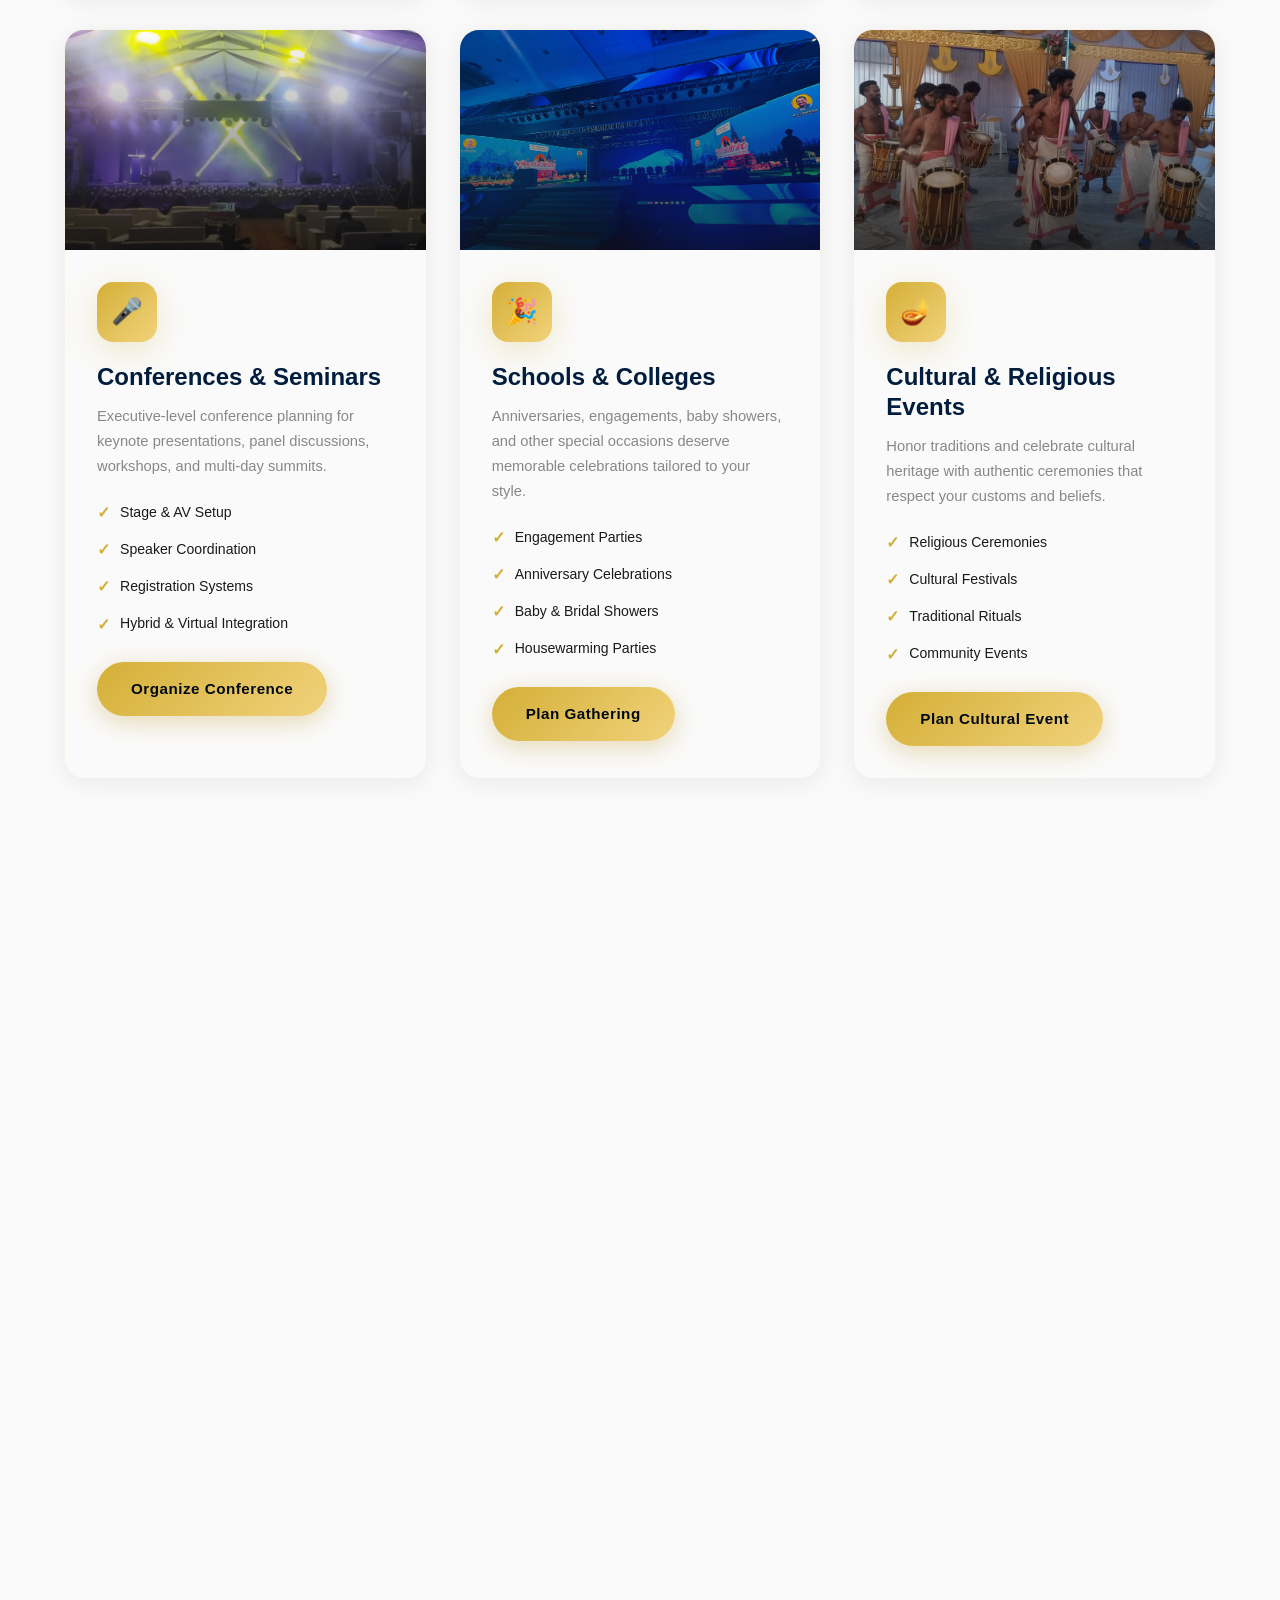
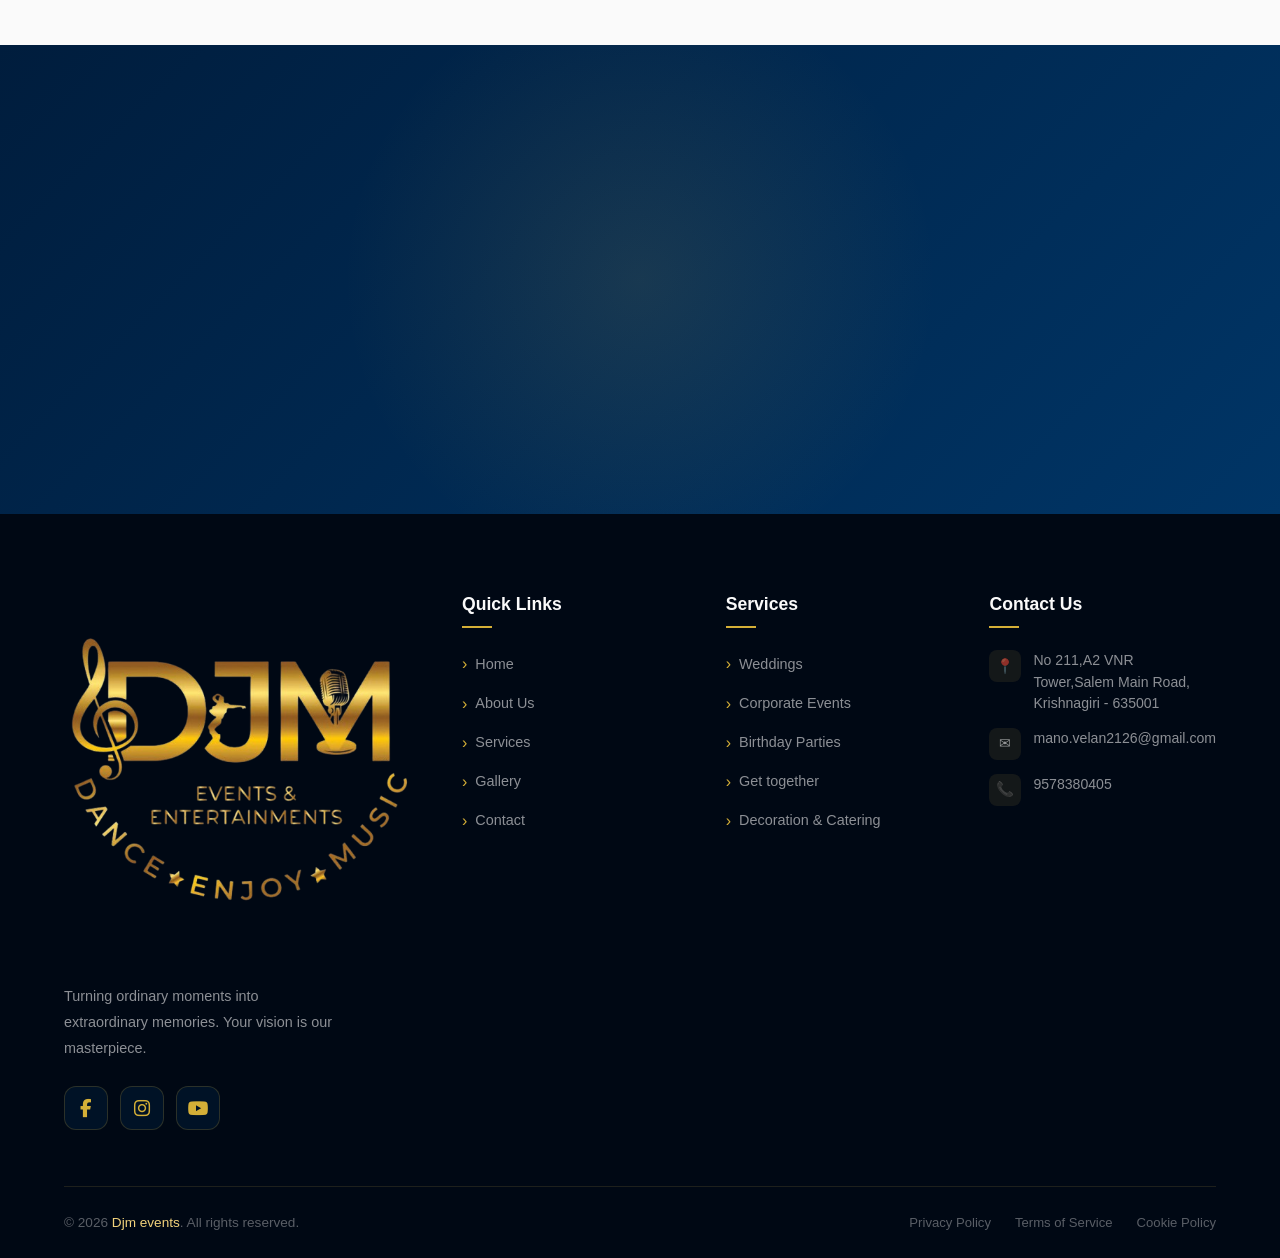
<file: categories.html>
<!DOCTYPE html>
<html lang="en">

<head>
    <meta charset="UTF-8" />
    <meta name="viewport" content="width=device-width, initial-scale=1.0" />
    <meta name="description"
        content="Learn about Djm events — our story, mission, vision, and the passionate team behind every unforgettable event we create." />
    <title>About Us | Djm events</title>
    <link rel="stylesheet" href="style.css" />
    <link rel="preconnect" href="https://fonts.googleapis.com" />
    <link rel="preconnect" href="https://fonts.gstatic.com" crossorigin />
    <link rel="stylesheet" href="https://cdnjs.cloudflare.com/ajax/libs/font-awesome/6.5.0/css/all.min.css">
    <link rel="icon" type="image/png" href="images/djm-icon.png">
</head>

<body>
    <div class="nav-overlay"></div>

    <!-- ===== NAVBAR ===== -->
    <nav class="navbar scrolled" id="navbar">
        <div class="nav-container">
            <a href="index.html" class="nav-logo" aria-label="Djm events Home">
                <div class="nav-logo-icon"><img src="images/djmlogo.png" alt="Djm Events"></div>
            </a>
            <ul class="nav-links" id="navLinks" role="navigation" aria-label="Main navigation">
                <li><a href="index.html" class="nav-link">Home</a></li>
                <li><a href="about.html" class="nav-link">About</a></li>
                <li><a href="services.html" class="nav-link">Services</a></li>
                <li><a href="categories.html" class="nav-link active">Categories</a></li>
                <li><a href="gallery.html" class="nav-link">Gallery</a></li>
                <li><a href="contact.html" class="nav-link">Contact</a></li>
                <li><a href="book.html" class="btn btn-primary nav-cta" target="_blank">Book Now</a></li>
            </ul>
            <button class="hamburger" id="hamburger" aria-label="Toggle navigation" aria-expanded="false">
                <span></span><span></span><span></span>
            </button>
        </div>
    </nav>

    <!-- ===== PAGE HERO ===== -->
    <header class="page-hero" id="categories-hero">
        <div class="page-hero-bg" style="background-image: url('images/Welcome\ Girls.jpg');"></div>
        <div class="page-hero-overlay"></div>
        <div class="container">
            <div class="page-hero-content text-center">
                <h1 class="page-hero-title">Event <span>Categories</span></h1>
                <nav class="breadcrumb breadcrumb-center" aria-label="Breadcrumb">
                    <a href="index.html">Home</a>
                    <span class="breadcrumb-sep">›</span>
                    <span>Categories</span>
                </nav>
            </div>
        </div>
    </header>

    <!-- ===== CATEGORIES INTRO ===== -->
    <section class="section-padding-sm"
        style="background: linear-gradient(160deg,var(--champagne) 0%,var(--white) 60%);" id="categories-intro">
        <div class="container text-center fade-in">
            <span class="section-tag">Explore Our Categories</span>
            <h2 class="section-title">Find Your Perfect <span>Event Type</span></h2>
            <div class="gold-divider"></div>
            <p class="section-subtitle">From intimate gatherings to grand celebrations — browse our comprehensive
                categories to discover how we can bring your unique vision to life.</p>
        </div>
    </section>

    <!-- ===== CATEGORIES GRID ===== -->
    <section class="section-padding" id="categories-list" style="padding-top:0;">
        <div class="container">
            <div class="categories-grid">

                <!-- Wedding Category -->
                <article class="category-card fade-in" id="category-wedding">
                    <div class="category-card-image">
                        <img src="images/wedding_floral_stage.jpg" alt="Wedding events" loading="lazy" />
                        <div class="category-overlay"></div>
                    </div>
                    <div class="category-card-body">
                        <div class="category-icon">💍</div>
                        <h3>Weddings</h3>
                        <p>Create the wedding of your dreams with our comprehensive planning services. From venue
                            selection to the final dance, we craft unforgettable celebrations.</p>
                        <ul class="category-features">
                            <li><span>✓</span> Full Wedding Planning</li>
                            <li><span>✓</span> Venue Selection & Decoration</li>
                            <li><span>✓</span> Catering & Cake Coordination</li>
                            <li><span>✓</span> Photography & Videography</li>
                        </ul>
                        <a href="https://wa.me/919578380405?text=Hi,%20I'd%20like%20to%20book%20an%20event%20with%20Djm%20Events."
                            target="_blank" class="btn btn-primary">Plan Your Wedding</a>
                    </div>
                </article>

                <!-- Corporate Category -->
                <article class="category-card fade-in" id="category-corporate">
                    <div class="category-card-image">
                        <img src="images/dj_full_setup.jpg" alt="Corporate events" loading="lazy" />
                        <div class="category-overlay"></div>
                    </div>
                    <div class="category-card-body">
                        <div class="category-icon">🏢</div>
                        <h3>Corporate Events</h3>
                        <p>Professional event management for business functions that impress stakeholders and energize
                            teams with seamless execution.</p>
                        <ul class="category-features">
                            <li><span>✓</span> Product Launches & Brand Events</li>
                            <li><span>✓</span> Annual Dinners & Award Nights</li>
                            <li><span>✓</span> Team Building Activities</li>
                            <li><span>✓</span> Conference & Seminar Management</li>
                        </ul>
                        <a href="https://wa.me/919578380405?text=Hi,%20I'd%20like%20to%20book%20an%20event%20with%20Djm%20Events."
                            target="_blank" class="btn btn-primary">Book Corporate Event</a>
                    </div>
                </article>

                <!-- Birthday Category -->
                <article class="category-card fade-in" id="category-birthday">
                    <div class="category-card-image">
                        <img src="images/other_stage_singers.jpg" alt="Birthday parties" loading="lazy" />
                        <div class="category-overlay"></div>
                    </div>
                    <div class="category-card-body">
                        <div class="category-icon">🎂</div>
                        <h3>Birthday Parties</h3>
                        <p>Celebrate milestones with themed birthday parties filled with joy, laughter, and
                            unforgettable moments for all ages.</p>
                        <ul class="category-features">
                            <li><span>✓</span> Custom Theme Design</li>
                            <li><span>✓</span> Entertainment & Activities</li>
                            <li><span>✓</span> Custom Cake & Catering</li>
                            <li><span>✓</span> Photography Packages</li>
                        </ul>
                        <a href="https://wa.me/919578380405?text=Hi,%20I'd%20like%20to%20book%20an%20event%20with%20Djm%20Events."
                            target="_blank" class="btn btn-primary">Celebrate Birthday</a>
                    </div>
                </article>

                <!-- Conference Category -->
                <article class="category-card fade-in" id="category-conference">
                    <div class="category-card-image">
                        <img src="images/erded.jpeg" alt="Conferences & Seminars" loading="lazy" />
                        <div class="category-overlay"></div>
                    </div>
                    <div class="category-card-body">
                        <div class="category-icon">🎤</div>
                        <h3>Conferences & Seminars</h3>
                        <p>Executive-level conference planning for keynote presentations, panel discussions, workshops,
                            and multi-day summits.</p>
                        <ul class="category-features">
                            <li><span>✓</span> Stage & AV Setup</li>
                            <li><span>✓</span> Speaker Coordination</li>
                            <li><span>✓</span> Registration Systems</li>
                            <li><span>✓</span> Hybrid & Virtual Integration</li>
                        </ul>
                        <a href="https://wa.me/919578380405?text=Hi,%20I'd%20like%20to%20book%20an%20event%20with%20Djm%20Events."
                            target="_blank" class="btn btn-primary">Organize Conference</a>
                    </div>
                </article>

                <!-- Social Gatherings Category -->
                <article class="category-card fade-in" id="category-social">
                    <div class="category-card-image">
                        <img src="images/school.jpeg" alt="Social Gatherings" loading="lazy" />
                        <div class="category-overlay"></div>
                    </div>
                    <div class="category-card-body">
                        <div class="category-icon">🎉</div>
                        <h3>Schools & Colleges</h3>
                        <p>Anniversaries, engagements, baby showers, and other special occasions deserve memorable
                            celebrations tailored to your style.</p>
                        <ul class="category-features">
                            <li><span>✓</span> Engagement Parties</li>
                            <li><span>✓</span> Anniversary Celebrations</li>
                            <li><span>✓</span> Baby & Bridal Showers</li>
                            <li><span>✓</span> Housewarming Parties</li>
                        </ul>
                        <a href="https://wa.me/919578380405?text=Hi,%20I'd%20like%20to%20book%20an%20event%20with%20Djm%20Events."
                            target="_blank" class="btn btn-primary">Plan Gathering</a>
                    </div>
                </article>

                <!-- Cultural & Religious Category -->
                <article class="category-card fade-in" id="category-cultural">
                    <div class="category-card-image">
                        <img src="images/Chandamelam copy.jpg" alt="Cultural & Religious Events" loading="lazy" />
                        <div class="category-overlay"></div>
                    </div>
                    <div class="category-card-body">
                        <div class="category-icon">🪔</div>
                        <h3>Cultural & Religious Events</h3>
                        <p>Honor traditions and celebrate cultural heritage with authentic ceremonies that respect your
                            customs and beliefs.</p>
                        <ul class="category-features">
                            <li><span>✓</span> Religious Ceremonies</li>
                            <li><span>✓</span> Cultural Festivals</li>
                            <li><span>✓</span> Traditional Rituals</li>
                            <li><span>✓</span> Community Events</li>
                        </ul>
                        <a href="https://wa.me/919578380405?text=Hi,%20I'd%20like%20to%20book%20an%20event%20with%20Djm%20Events."
                            target="_blank" class="btn btn-primary">Plan Cultural Event</a>
                    </div>
                </article>

                <!-- Food Catering Category -->
                <article class="category-card fade-in" id="category-catering">
                    <div class="category-card-image">
                        <img src="images/food.jpeg" alt="Food Catering" loading="lazy" />
                        <div class="category-overlay"></div>
                    </div>
                    <div class="category-card-body">
                        <div class="category-icon">🍽️</div>
                        <h3>Food Catering</h3>
                        <p>Exquisite culinary experiences tailored to your event. From elegant plated dinners to vibrant
                            buffet stations, we delight every palate.</p>
                        <ul class="category-features">
                            <li><span>✓</span> Custom Menu Planning</li>
                            <li><span>✓</span> Premium Buffet & Plated Service</li>
                            <li><span>✓</span> Live Cooking Stations</li>
                            <li><span>✓</span> Professional Waitstaff</li>
                        </ul>
                        <a href="https://wa.me/919578380405?text=Hi,%20I'd%20like%20to%20book%20an%20event%20with%20Djm%20Events."
                            target="_blank" class="btn btn-primary">Book Catering</a>
                    </div>
                </article>

                <!-- Photography Category -->
                <article class="category-card fade-in" id="category-photography">
                    <div class="category-card-image">
                        <img src="images/phot.jpeg" alt="Photography" loading="lazy" />
                        <div class="category-overlay"></div>
                    </div>
                    <div class="category-card-body">
                        <div class="category-icon">📷</div>
                        <h3>Photography</h3>
                        <p>Capture the magic of your special moments with our professional photography services.
                            High-quality images that tell your unique story.</p>
                        <ul class="category-features">
                            <li><span>✓</span> Event Coverage</li>
                            <li><span>✓</span> Pre-event Portraits</li>
                            <li><span>✓</span> Drone & Aerial Shots</li>
                            <li><span>✓</span> Cinematic Videography</li>
                        </ul>
                        <a href="https://wa.me/919578380405?text=Hi,%20I'd%20like%20to%20book%20an%20event%20with%20Djm%20Events."
                            target="_blank" class="btn btn-primary">Book Photography</a>
                    </div>
                </article>

                <!-- Makeup Category -->
                <article class="category-card fade-in" id="category-makeup">
                    <div class="category-card-image">
                        <img src="images/makeup.jpeg" alt="Makeup" loading="lazy" />
                        <div class="category-overlay"></div>
                    </div>
                    <div class="category-card-body">
                        <div class="category-icon">💄</div>
                        <h3>Makeup</h3>
                        <p>Look and feel your absolute best with our premium makeup and styling services. Flawless
                            beauty for your most important occasions.</p>
                        <ul class="category-features">
                            <li><span>✓</span> Bridal & Party Makeup</li>
                            <li><span>✓</span> Hair Styling & Design</li>
                            <li><span>✓</span> Traditional & Modern Looks</li>
                            <li><span>✓</span> On-site Touch-ups</li>
                        </ul>
                        <a href="https://wa.me/919578380405?text=Hi,%20I'd%20like%20to%20book%20an%20event%20with%20Djm%20Events."
                            target="_blank" class="btn btn-primary">Book Makeup</a>
                    </div>
                </article>

            </div>
        </div>
    </section>

    <!-- ===== CTA ===== -->
    <section class="cta-section">
        <div class="container">
            <div class="cta-content text-center fade-in">
                <span class="section-tag">Ready to Get Started?</span>
                <h2 class="cta-title">Let’s Create Something <span>Amazing</span></h2>
                <p class="cta-subtitle">Whether it’s an intimate celebration or a grand international event — DJM Events
                    & Entertainments delivers elegance, energy, and excellence.<br>✨ Serving clients across
                    <strong>India</strong> and <strong>worldwide</strong>, we create experiences without boundaries.
                </p>
                <div class="cta-buttons">
                    <a href="https://wa.me/919578380405?text=Hi,%20I'd%20like%20to%20book%20an%20event%20with%20Djm%20Events."
                        target="_blank" class="btn btn-primary" id="categories-book-btn">✦ &nbsp; Book Your Event</a>
                    <a href="contact.html" class="btn btn-outline" id="categories-contact-btn">Get in Touch</a>
                </div>
            </div>
        </div>
    </section>

    <!-- ===== FOOTER ===== -->
    <footer id="footer">
        <div class="container">
            <div class="footer-top">
                <div class="footer-brand">
                    <div class="footer-logo">
                        <div class="footer-logo-icon"><img src="images/djmlogo.png" alt="Djm Events Logo"></div>
                    </div>
                    <p class="footer-desc">Turning ordinary moments into extraordinary memories. Your vision is our
                        masterpiece.</p>
                    <div class="footer-social">
                        <a href="https://www.facebook.com/share/1BpF6dYQcz/" class="social-link" aria-label="Facebook"
                            target="_blank"><i class="fab fa-facebook-f"></i></a>
                        <a href="https://www.instagram.com/djm_events_entertainments?igsh=MTl5a3ZiZHJpZGw0OA=="
                            class="social-link" aria-label="Instagram" target="_blank"><i
                                class="fab fa-instagram"></i></a>
                        <a href="https://youtube.com/@djmeventsentertainment?si=QRsMMKzPq7EUzdyQ" class="social-link"
                            aria-label="YouTube" target="_blank"><i class="fab fa-youtube"></i></a>
                    </div>
                </div>
                <div class="footer-col">
                    <h4>Quick Links</h4>
                    <div class="footer-links">
                        <a href="index.html">Home</a>
                        <a href="about.html">About Us</a>
                        <a href="services.html">Services</a>
                        <a href="gallery.html">Gallery</a>
                        <a href="contact.html">Contact</a>
                    </div>
                </div>
                <div class="footer-col">
                    <h4>Services</h4>
                    <div class="footer-links">
                        <a href="#category-wedding">Weddings</a>
                        <a href="#category-corporate">Corporate Events</a>
                        <a href="#category-birthday">Birthday Parties</a>
                        <a href="#category-conference">Get together</a>
                        <a href="#category-social">Decoration & Catering</a>

                    </div>
                </div>
                <div class="footer-col">
                    <h4>Contact Us</h4>
                    <div class="footer-contact-items">
                        <div class="footer-contact-item">
                            <div class="footer-ci-icon">📍</div><span>No 211,A2 VNR Tower,Salem Main Road, Krishnagiri -
                                635001 </span>
                        </div>
                        <div class="footer-contact-item">
                            <div class="footer-ci-icon">✉</div><a
                                href="mailto:contact@youreventco.com">mano.velan2126@gmail.com</a>
                        </div>
                        <div class="footer-contact-item">
                            <div class="footer-ci-icon">📞</div><a href="tel:+11234567890">9578380405</a>
                        </div>
                    </div>
                </div>
            </div>
            <div class="footer-bottom">
                <p class="footer-copy">&copy; 2026 <a href="index.html">Djm events</a>. All rights reserved.
                </p>
                <div class="footer-bottom-links">
                    <a href="#">Privacy Policy</a>
                    <a href="#">Terms of Service</a>
                    <a href="#">Cookie Policy</a>
                </div>
            </div>
        </div>
    </footer>

    <!-- Floating WhatsApp Icon -->
    <a href="https://wa.me/919578380405?text=Hi,%20I'd%20like%20to%20book%20an%20event%20with%20Djm%20Events."
        class="whatsapp-float" target="_blank" aria-label="Chat with us on WhatsApp">
        <i class="fab fa-whatsapp"></i>
    </a>

    <script src="main.js"></script>
</body>

</html>
</file>
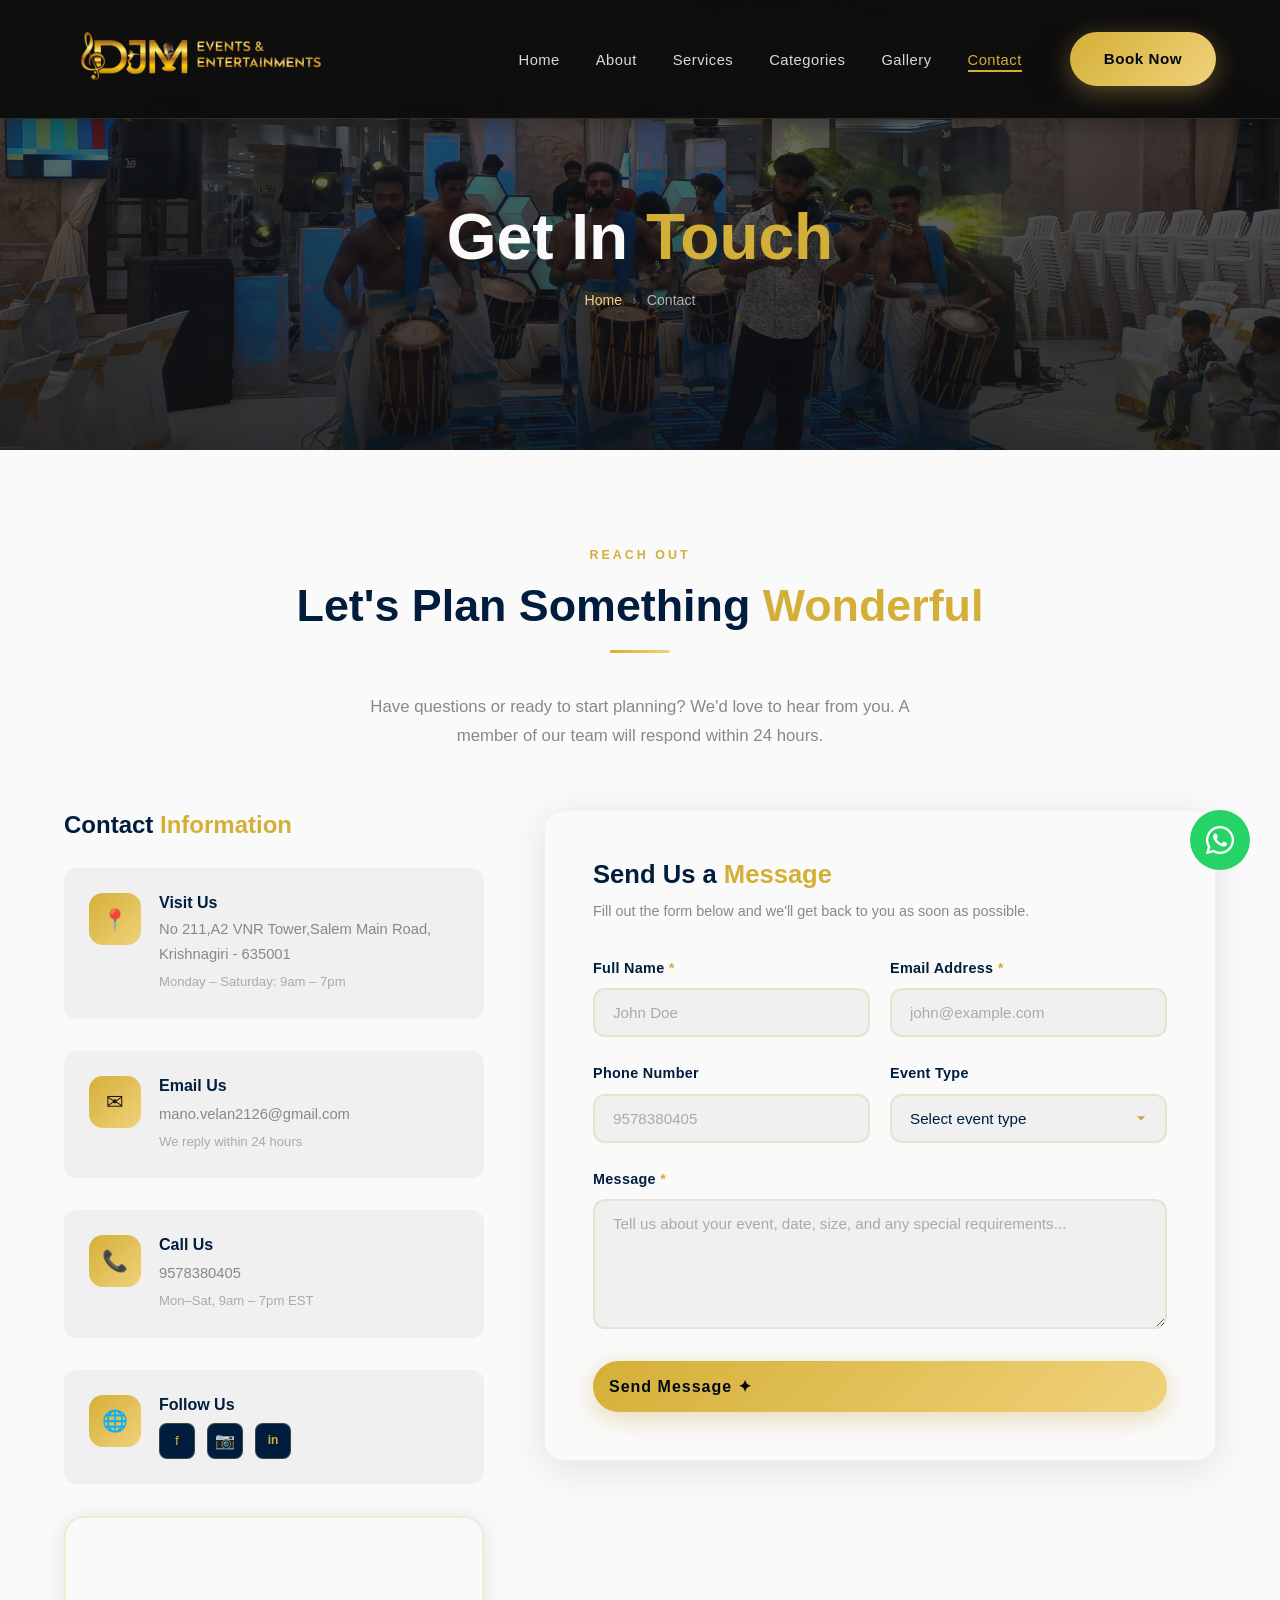
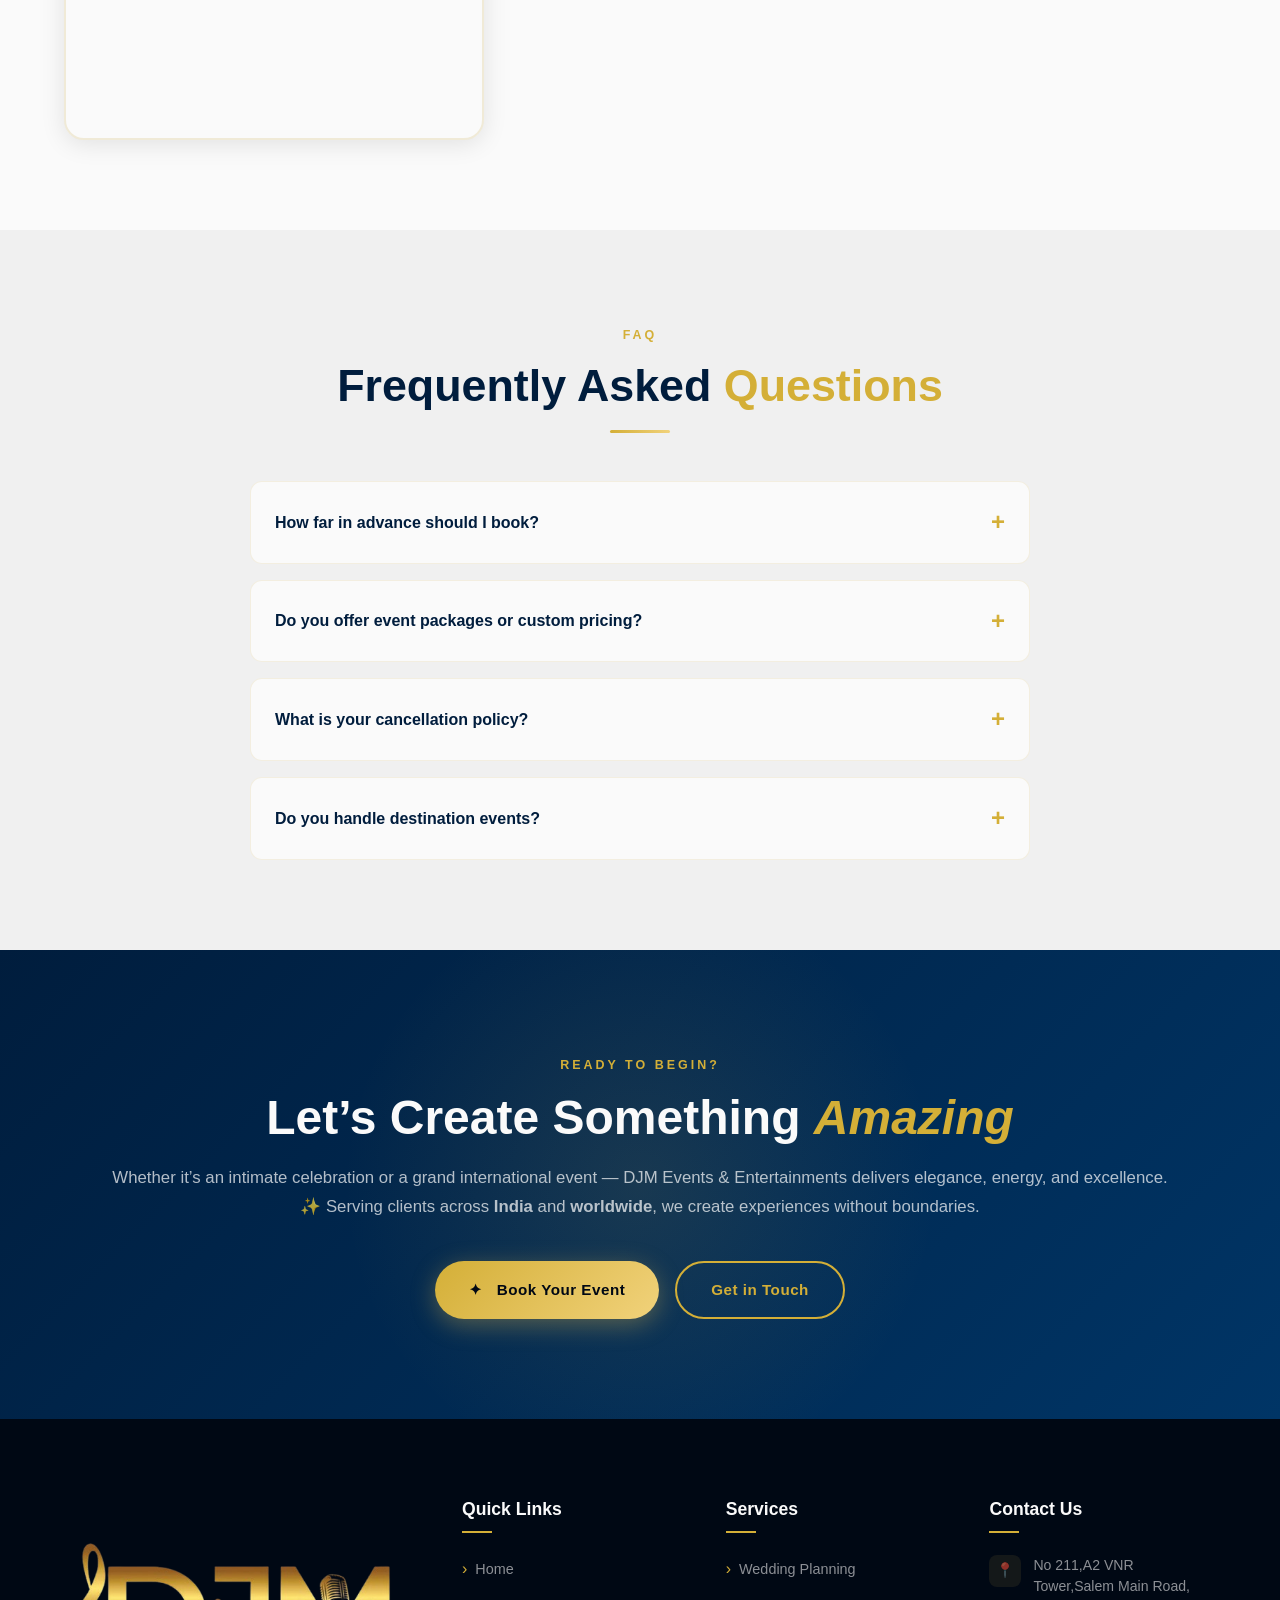
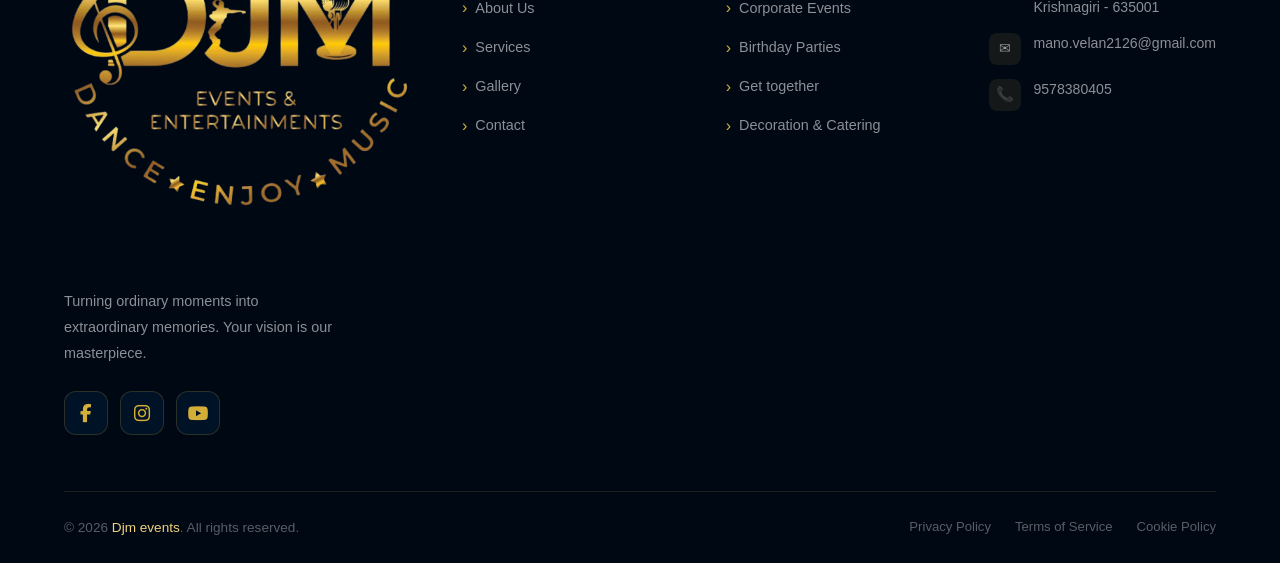
<file: contact.html>
<!DOCTYPE html>
<html lang="en">

<head>
    <meta charset="UTF-8" />
    <meta name="viewport" content="width=device-width, initial-scale=1.0" />
    <meta name="description"
        content="Contact Djm events — get in touch for event planning in New York. Call, email, or fill out our contact form for a free consultation." />
    <title>Contact Us | Djm events</title>
    <link rel="stylesheet" href="style.css" />
    <link rel="preconnect" href="https://fonts.googleapis.com" />
    <link rel="preconnect" href="https://fonts.gstatic.com" crossorigin />
    <link rel="stylesheet" href="https://cdnjs.cloudflare.com/ajax/libs/font-awesome/6.5.0/css/all.min.css">
    <link rel="icon" type="image/png" href="images/djm-icon.png">
</head>

<body>
    <div class="nav-overlay"></div>

    <!-- ===== NAVBAR ===== -->
    <nav class="navbar scrolled" id="navbar">
        <div class="nav-container">
            <a href="index.html" class="nav-logo" aria-label="Djm events Home">
                <div class="nav-logo-icon"><img src="images/logo.png" alt="Djm Events Logo"></div>

            </a>
            <ul class="nav-links" id="navLinks" role="navigation" aria-label="Main navigation">
                <li><a href="index.html" class="nav-link">Home</a></li>
                <li><a href="about.html" class="nav-link">About</a></li>
                <li><a href="services.html" class="nav-link">Services</a></li>
                <li><a href="categories.html" class="nav-link">Categories</a></li>
                <li><a href="gallery.html" class="nav-link">Gallery</a></li>
                <li><a href="contact.html" class="nav-link active">Contact</a></li>
                <li><a href="book.html" class="btn btn-primary nav-cta">Book Now</a></li>
            </ul>
            <button class="hamburger" id="hamburger" aria-label="Toggle navigation" aria-expanded="false">
                <span></span><span></span><span></span>
            </button>
        </div>
    </nav>

    <!-- ===== PAGE HERO ===== -->
    <header class="page-hero" id="contact-hero">
        <div class="page-hero-bg" style="background-image: url('images/Violin\ With\ Chandamelam.jpg');"></div>
        <div class="page-hero-overlay"></div>
        <div class="container">
            <div class="page-hero-content">
                <h1 class="page-hero-title">Get In <span>Touch</span></h1>
                <nav class="breadcrumb" aria-label="Breadcrumb">
                    <a href="index.html">Home</a>
                    <span class="breadcrumb-sep">›</span>
                    <span>Contact</span>
                </nav>
            </div>
        </div>
    </header>

    <!-- ===== CONTACT SECTION ===== -->
    <section class="section-padding" id="contact-main">
        <div class="container">
            <div class="text-center fade-in" style="margin-bottom:60px;">
                <span class="section-tag">Reach Out</span>
                <h2 class="section-title">Let's Plan Something <span>Wonderful</span></h2>
                <div class="gold-divider"></div>
                <p class="section-subtitle">Have questions or ready to start planning? We'd love to hear from you. A
                    member of our team will respond within 24 hours.</p>
            </div>

            <div class="contact-grid">
                <!-- Info Column -->
                <div class="fade-in" id="contact-info-col">
                    <h3
                        style="font-family:'Open Sans',sans-serif; font-size:1.5rem; color:var(--dark); margin-bottom:28px;">
                        Contact <span style="color:var(--gold);">Information</span></h3>

                    <div class="contact-info-item" id="contact-address">
                        <div class="contact-icon">📍</div>
                        <div class="contact-info-text">
                            <h4>Visit Us</h4>
                            <p>No 211,A2 VNR Tower,Salem Main Road, Krishnagiri - 635001</p>
                            <p style="font-size:0.82rem; margin-top:4px; color:#aaa;">Monday – Saturday: 9am – 7pm</p>
                        </div>
                    </div>

                    <div class="contact-info-item" id="contact-email-info">
                        <div class="contact-icon">✉</div>
                        <div class="contact-info-text">
                            <h4>Email Us</h4>
                            <a href="mailto:contact@youreventco.com">mano.velan2126@gmail.com</a>
                            <p style="font-size:0.82rem; margin-top:4px; color:#aaa;">We reply within 24 hours</p>
                        </div>
                    </div>

                    <div class="contact-info-item" id="contact-phone-info">
                        <div class="contact-icon">📞</div>
                        <div class="contact-info-text">
                            <h4>Call Us</h4>
                            <a href="tel:+11234567890"> 9578380405</a>
                            <p style="font-size:0.82rem; margin-top:4px; color:#aaa;">Mon–Sat, 9am – 7pm EST</p>
                        </div>
                    </div>

                    <div class="contact-info-item" id="contact-social-info">
                        <div class="contact-icon">🌐</div>
                        <div class="contact-info-text">
                            <h4>Follow Us</h4>
                            <div style="display:flex; gap:12px; margin-top:8px;">
                                <a href="#"
                                    style="display:inline-flex; width:36px; height:36px; background:var(--dark); border-radius:8px; align-items:center; justify-content:center; color:var(--gold); font-size:0.85rem; border:1px solid rgba(201,168,76,0.3); transition:var(--transition);"
                                    aria-label="Facebook"
                                    onmouseover="this.style.background='var(--gold)'; this.style.color='var(--dark)'"
                                    onmouseout="this.style.background='var(--dark)'; this.style.color='var(--gold)'">f</a>
                                <a href="#"
                                    style="display:inline-flex; width:36px; height:36px; background:var(--dark); border-radius:8px; align-items:center; justify-content:center; color:var(--gold); font-size:1rem; border:1px solid rgba(201,168,76,0.3); transition:var(--transition);"
                                    aria-label="Instagram"
                                    onmouseover="this.style.background='var(--gold)'; this.style.color='var(--dark)'"
                                    onmouseout="this.style.background='var(--dark)'; this.style.color='var(--gold)'">📷</a>
                                <a href="#"
                                    style="display:inline-flex; width:36px; height:36px; background:var(--dark); border-radius:8px; align-items:center; justify-content:center; color:var(--gold); font-size:0.75rem; font-weight:700; border:1px solid rgba(201,168,76,0.3); transition:var(--transition);"
                                    aria-label="LinkedIn"
                                    onmouseover="this.style.background='var(--gold)'; this.style.color='var(--dark)'"
                                    onmouseout="this.style.background='var(--dark)'; this.style.color='var(--gold)'">in</a>
                            </div>
                        </div>
                    </div>

                    <!-- Map -->
                    <div class="map-container" id="map-container">
                        <iframe
                            src="https://www.google.com/maps/embed?pb=!1m18!1m12!1m3!1d3022.215207614293!2d-73.9878449!3d40.7484405!2m3!1f0!2f0!3f0!3m2!1i1024!2i768!4f13.1!3m3!1m2!1s0x89c259a9b3117469%3A0xd134e199a405a163!2sEmpire%20State%20Building%2C%20New%20York%2C%20NY%2010001!5e0!3m2!1sen!2sus!4v1700000000000!5m2!1sen!2sus"
                            allowfullscreen="" loading="lazy" referrerpolicy="no-referrer-when-downgrade"
                            title="Djm events Location on Google Maps">
                        </iframe>
                    </div>
                </div>

                <!-- Form Column -->
                <div class="fade-in">
                    <div class="form-wrapper" id="contact-form-wrapper">
                        <h3
                            style="font-family:'Open Sans',sans-serif; font-size:1.6rem; color:var(--dark); margin-bottom:8px;">
                            Send Us a <span style="color:var(--gold);">Message</span></h3>
                        <p style="color:var(--gray-mid); margin-bottom:32px; font-size:0.9rem;">Fill out the form below
                            and we'll get back to you as soon as possible.</p>

                        <form id="contactForm" novalidate>
                            <div class="form-row">
                                <div class="form-group">
                                    <label for="contact-name">Full Name <span class="label-req">*</span></label>
                                    <input type="text" id="contact-name" name="name" class="form-control"
                                        placeholder="John Doe" required autocomplete="name" />
                                </div>
                                <div class="form-group">
                                    <label for="contact-email">Email Address <span class="label-req">*</span></label>
                                    <input type="email" id="contact-email" name="email" class="form-control"
                                        placeholder="john@example.com" required autocomplete="email" />
                                </div>
                            </div>
                            <div class="form-row">
                                <div class="form-group">
                                    <label for="contact-phone">Phone Number</label>
                                    <input type="tel" id="contact-phone" name="phone" class="form-control"
                                        placeholder="9578380405" autocomplete="tel" />
                                </div>
                                <div class="form-group">
                                    <label for="contact-event-type">Event Type</label>
                                    <select id="contact-event-type" name="event_type" class="form-control">
                                        <option value="" disabled selected>Select event type</option>
                                        <option value="wedding">Wedding</option>
                                        <option value="corporate">Corporate Event</option>
                                        <option value="birthday">Birthday Party</option>
                                        <option value="conference">Conference / Seminar</option>
                                        <option value="decoration">Decoration & Catering</option>
                                        <option value="other">Other</option>
                                    </select>
                                </div>
                            </div>
                            <div class="form-group">
                                <label for="contact-message">Message <span class="label-req">*</span></label>
                                <textarea id="contact-message" name="message" class="form-control" rows="5"
                                    placeholder="Tell us about your event, date, size, and any special requirements..."
                                    required></textarea>
                            </div>
                            <button type="submit" class="btn btn-primary form-submit" id="contact-submit-btn">
                                Send Message ✦
                            </button>
                            <div class="form-success" id="contactSuccess">
                                ✦ &nbsp; Your message has been sent! We'll be in touch within 24 hours.
                            </div>
                        </form>
                    </div>
                </div>
            </div>
        </div>
    </section>

    <!-- ===== FAQ ===== -->
    <section class="section-padding" style="background:var(--gray-light);" id="faq">
        <div class="container">
            <div class="text-center fade-in" style="margin-bottom:48px;">
                <span class="section-tag">FAQ</span>
                <h2 class="section-title">Frequently Asked <span>Questions</span></h2>
                <div class="gold-divider"></div>
            </div>
            <div style="max-width:780px; margin:0 auto; display:flex; flex-direction:column; gap:16px;">
                <details class="fade-in"
                    style="background:var(--white); border-radius:var(--radius); border:1px solid rgba(201,168,76,0.15); overflow:hidden;"
                    id="faq-1">
                    <summary
                        style="padding:20px 24px; font-weight:600; cursor:pointer; color:var(--dark); display:flex; justify-content:space-between; align-items:center; list-style:none;">
                        How far in advance should I book? <span style="color:var(--gold); font-size:1.5rem;">+</span>
                    </summary>
                    <p style="padding:0 24px 20px; color:var(--gray-mid); line-height:1.7;">We recommend booking at
                        least 6–12 months in advance for weddings and large events. For corporate events and parties,
                        2–3 months is typically sufficient. However, we do accommodate last-minute bookings based on
                        availability.</p>
                </details>
                <details class="fade-in"
                    style="background:var(--white); border-radius:var(--radius); border:1px solid rgba(201,168,76,0.15); overflow:hidden;"
                    id="faq-2">
                    <summary
                        style="padding:20px 24px; font-weight:600; cursor:pointer; color:var(--dark); display:flex; justify-content:space-between; align-items:center; list-style:none;">
                        Do you offer event packages or custom pricing? <span
                            style="color:var(--gold); font-size:1.5rem;">+</span></summary>
                    <p style="padding:0 24px 20px; color:var(--gray-mid); line-height:1.7;">We offer both curated
                        packages and fully custom pricing. Every event is unique, so we tailor our services and pricing
                        to match your specific needs and budget. Contact us for a free consultation and detailed quote.
                    </p>
                </details>
                <details class="fade-in"
                    style="background:var(--white); border-radius:var(--radius); border:1px solid rgba(201,168,76,0.15); overflow:hidden;"
                    id="faq-3">
                    <summary
                        style="padding:20px 24px; font-weight:600; cursor:pointer; color:var(--dark); display:flex; justify-content:space-between; align-items:center; list-style:none;">
                        What is your cancellation policy? <span style="color:var(--gold); font-size:1.5rem;">+</span>
                    </summary>
                    <p style="padding:0 24px 20px; color:var(--gray-mid); line-height:1.7;">Our cancellation policy
                        varies by event type and time of cancellation. Generally, bookings cancelled 90+ days before the
                        event receive a full refund of the deposit. Cancellations within 30–90 days may incur a partial
                        fee. Full details are provided in our contract.</p>
                </details>
                <details class="fade-in"
                    style="background:var(--white); border-radius:var(--radius); border:1px solid rgba(201,168,76,0.15); overflow:hidden;"
                    id="faq-4">
                    <summary
                        style="padding:20px 24px; font-weight:600; cursor:pointer; color:var(--dark); display:flex; justify-content:space-between; align-items:center; list-style:none;">
                        Do you handle destination events? <span style="color:var(--gold); font-size:1.5rem;">+</span>
                    </summary>
                    <p style="padding:0 24px 20px; color:var(--gray-mid); line-height:1.7;">Absolutely! We have planned
                        events across the United States and internationally. Our team has the experience and vendor
                        network to execute flawless events regardless of location.</p>
                </details>
            </div>
        </div>
    </section>

    <!-- ===== CTA ===== -->
    <section class="cta-section">
        <div class="container">
            <div class="cta-content text-center fade-in">
                <span class="section-tag">Ready to Begin?</span>
                <h2 class="cta-title">Let’s Create Something <span>Amazing</span></h2>
                <p class="cta-subtitle">Whether it’s an intimate celebration or a grand international event — DJM Events
                    & Entertainments delivers elegance, energy, and excellence.<br>✨ Serving clients across
                    <strong>India</strong> and <strong>worldwide</strong>, we create experiences without boundaries.
                </p>
                <div class="cta-buttons">
                    <a href="https://wa.me/919578380405?text=Hi,%20I'd%20like%20to%20book%20an%20event%20with%20Djm%20Events."
                        target="_blank" class="btn btn-primary">✦ &nbsp; Book Your Event</a>
                    <a href="contact.html" class="btn btn-outline">Get in Touch</a>
                </div>
            </div>
        </div>
    </section>

    <!-- ===== FOOTER ===== -->
    <footer id="footer">
        <div class="container">
            <div class="footer-top">
                <div class="footer-brand">
                    <div class="footer-logo">
                        <div class="footer-logo-icon"><img src="images/djmlogo.png" alt="Djm Events Logo"></div>
                    </div>
                    <p class="footer-desc">Turning ordinary moments into extraordinary memories. Your vision is our
                        masterpiece.</p>
                    <div class="footer-social">
                        <a href="https://www.facebook.com/share/1BpF6dYQcz/" class="social-link" aria-label="Facebook"
                            target="_blank"><i class="fab fa-facebook-f"></i></a>
                        <a href="https://www.instagram.com/djm_events_entertainments?igsh=MTl5a3ZiZHJpZGw0OA=="
                            class="social-link" aria-label="Instagram" target="_blank"><i
                                class="fab fa-instagram"></i></a>
                        <a href="https://youtube.com/@djmeventsentertainment?si=QRsMMKzPq7EUzdyQ" class="social-link"
                            aria-label="YouTube" target="_blank"><i class="fab fa-youtube"></i></a>
                    </div>
                </div>
                <div class="footer-col">
                    <h4>Quick Links</h4>
                    <div class="footer-links">
                        <a href="index.html">Home</a>
                        <a href="about.html">About Us</a>
                        <a href="services.html">Services</a>
                        <a href="gallery.html">Gallery</a>
                        <a href="contact.html">Contact</a>
                    </div>
                </div>
                <div class="footer-col">
                    <h4>Services</h4>
                    <div class="footer-links">
                        <a href="services.html#wedding">Wedding Planning</a>
                        <a href="services.html#corporate">Corporate Events</a>
                        <a href="services.html#others">Birthday Parties</a>
                        <a href="services.html#others">Get together</a>
                        <a href="services.html#popular-setups">Decoration & Catering</a>
                    </div>
                </div>
                <div class="footer-col">
                    <h4>Contact Us</h4>
                    <div class="footer-contact-items">
                        <div class="footer-contact-item">
                            <div class="footer-ci-icon">📍</div><span>No 211,A2 VNR Tower,Salem Main Road, Krishnagiri -
                                635001 </span>
                        </div>
                        <div class="footer-contact-item">
                            <div class="footer-ci-icon">✉</div><a
                                href="mailto:contact@youreventco.com">mano.velan2126@gmail.com</a>
                        </div>
                        <div class="footer-contact-item">
                            <div class="footer-ci-icon">📞</div><a href="tel:+11234567890">9578380405</a>
                        </div>
                    </div>
                </div>
            </div>
            <div class="footer-bottom">
                <p class="footer-copy">&copy; 2026 <a href="index.html">Djm events</a>. All rights reserved.
                </p>
                <div class="footer-bottom-links">
                    <a href="#">Privacy Policy</a>
                    <a href="#">Terms of Service</a>
                    <a href="#">Cookie Policy</a>
                </div>
            </div>
        </div>
    </footer>

    <!-- Floating WhatsApp Icon -->
    <a href="https://wa.me/919578380405?text=Hi,%20I'd%20like%20to%20book%20an%20event%20with%20Djm%20Events."
        class="whatsapp-float" target="_blank" aria-label="Chat with us on WhatsApp">
        <i class="fab fa-whatsapp"></i>
    </a>

    <script src="main.js"></script>
</body>

</html>
</file>
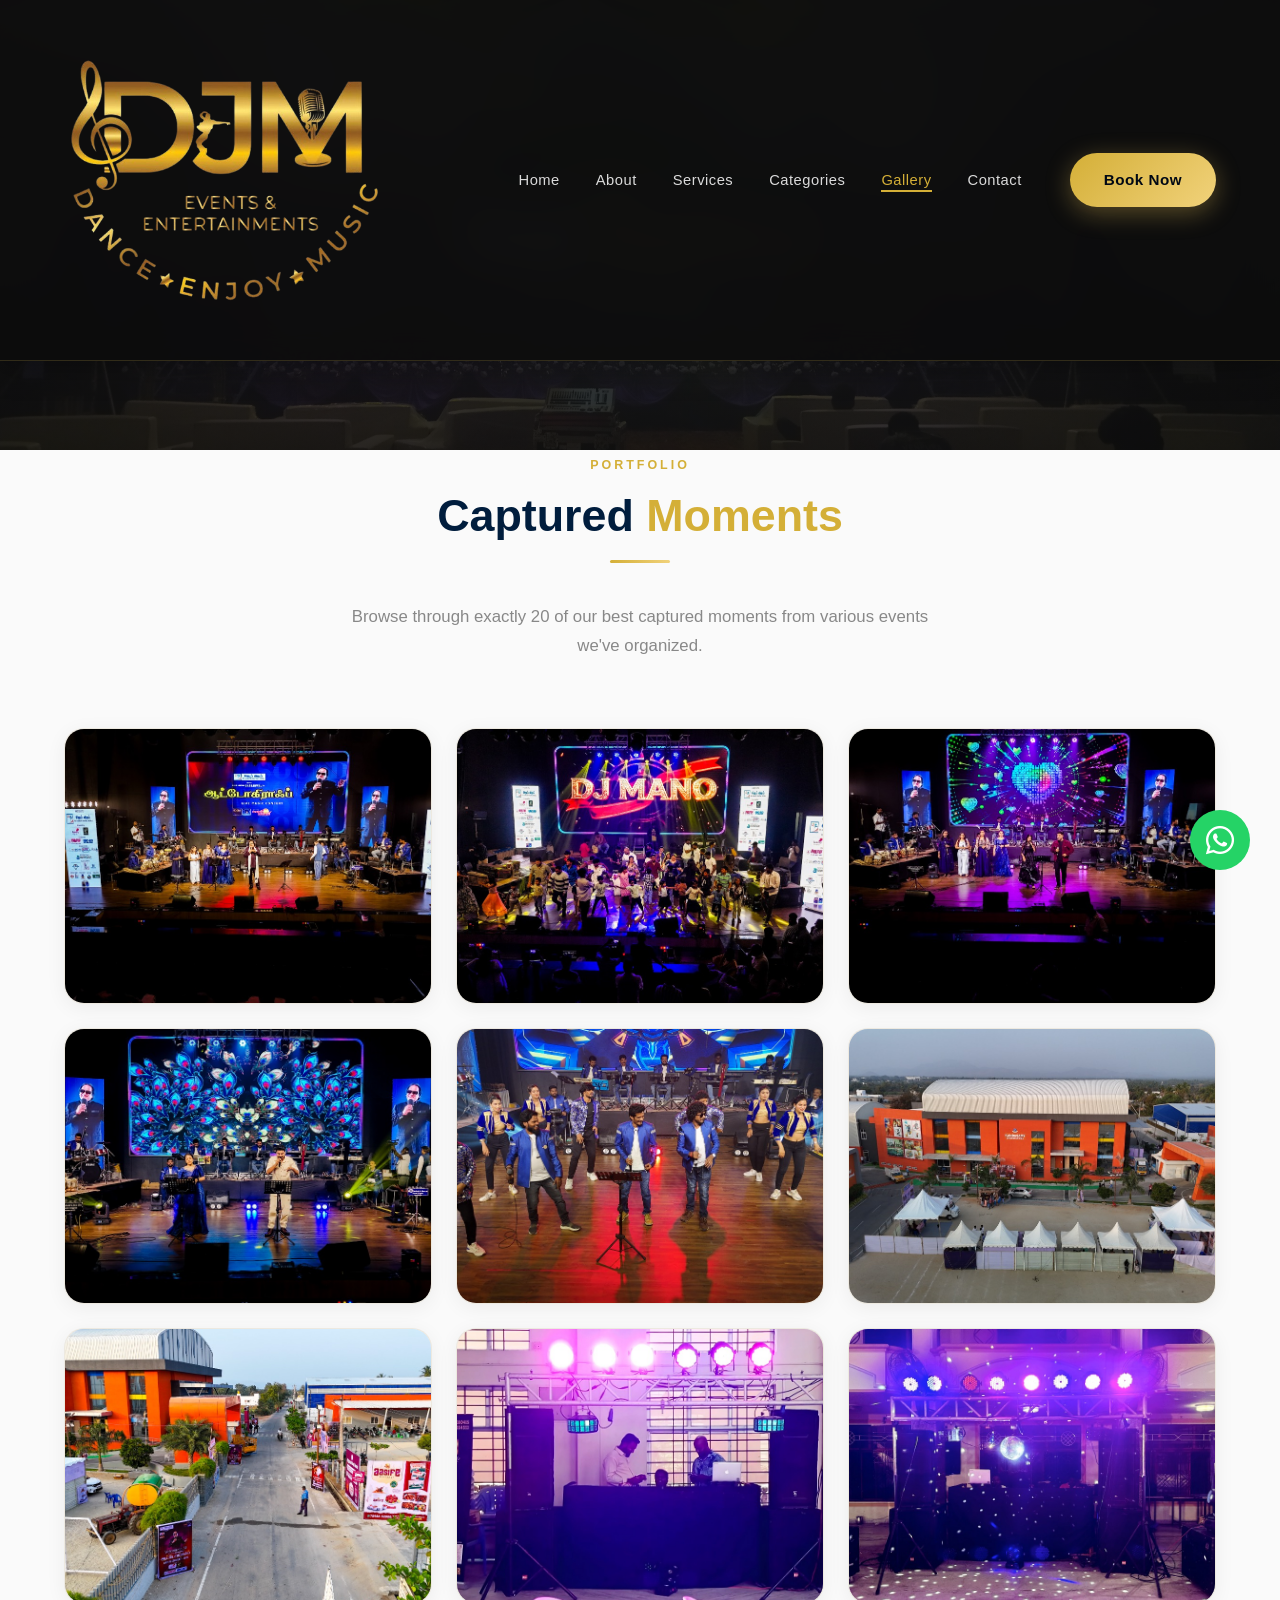
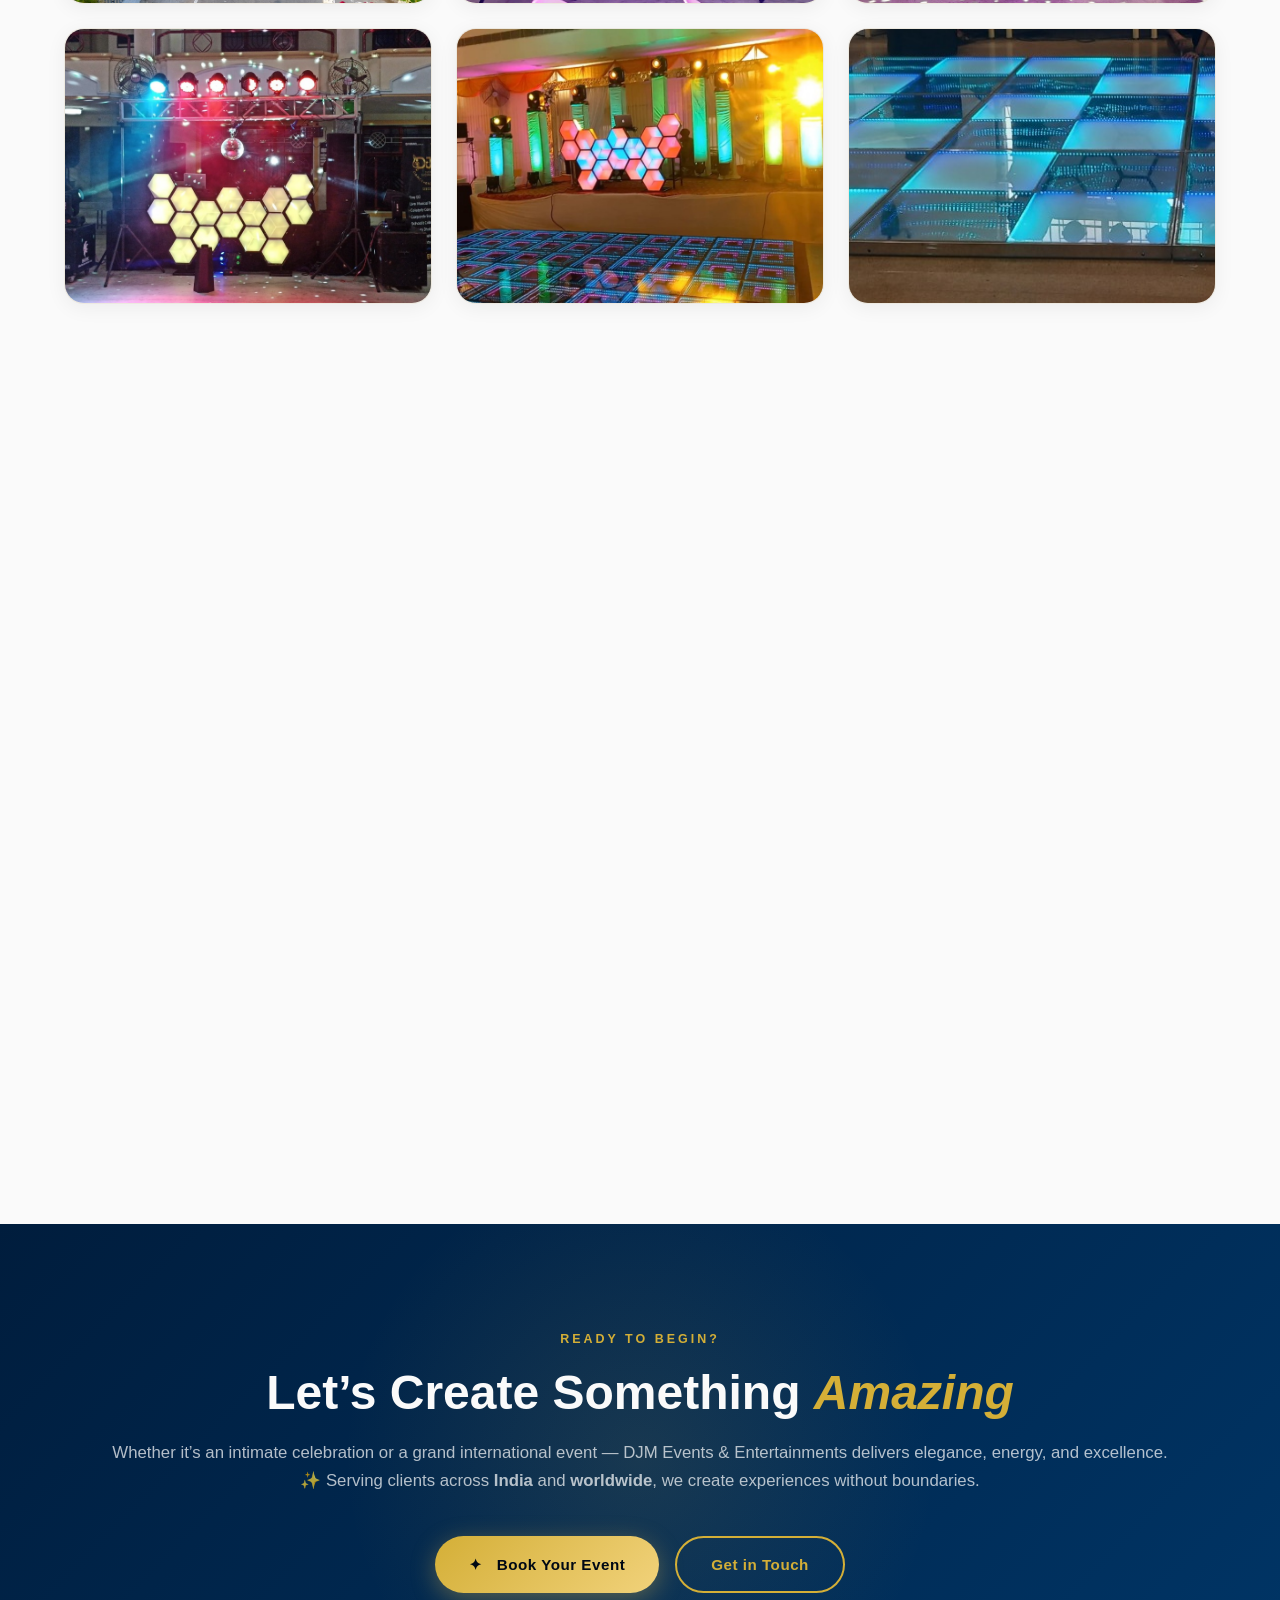
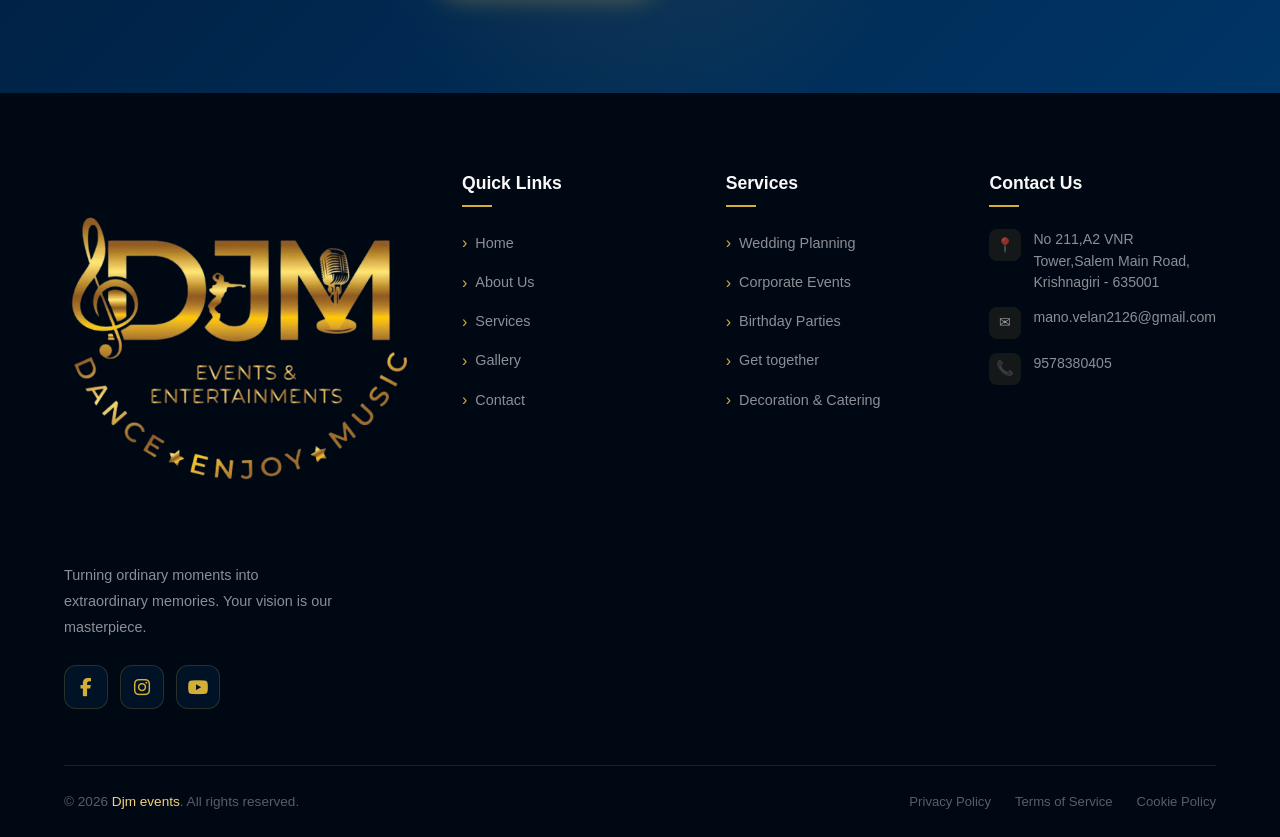
<file: gallery.html>
<!DOCTYPE html>
<html lang="en">

<head>
  <meta charset="UTF-8" />
  <meta name="viewport" content="width=device-width, initial-scale=1.0" />
  <meta name="description" content="Djm events - Gallery. View our portfolio of successful events." />
  <title>Djm events | Gallery</title>
  <link rel="stylesheet" href="style.css" />
  <link rel="preconnect" href="https://fonts.googleapis.com" />
  <link rel="preconnect" href="https://fonts.gstatic.com" crossorigin />
  <link rel="stylesheet" href="https://cdnjs.cloudflare.com/ajax/libs/font-awesome/6.5.0/css/all.min.css">
  <link rel="icon" type="image/png" href="images/djm-icon.png">
</head>

<body>
  <div class="nav-overlay"></div>

  <!-- ===== NAVBAR ===== -->
  <nav class="navbar scrolled" id="navbar" style="background: rgba(13, 13, 13, 0.97);">
    <div class="nav-container">
      <a href="index.html" class="nav-logo" aria-label="Djm events Home">
        <div class="nav-logo-icon"><img src="images/djmlogo.png" alt="Djm Events"></div>
      </a>
      <ul class="nav-links" id="navLinks" role="navigation" aria-label="Main navigation">
        <li><a href="index.html" class="nav-link">Home</a></li>
        <li><a href="about.html" class="nav-link">About</a></li>
        <li><a href="services.html" class="nav-link">Services</a></li>
        <li><a href="categories.html" class="nav-link">Categories</a></li>
        <li><a href="gallery.html" class="nav-link active">Gallery</a></li>
        <li><a href="contact.html" class="nav-link">Contact</a></li>
        <li><a href="book.html" class="btn btn-primary nav-cta">Book Now</a></li>
      </ul>
      <button class="hamburger" id="hamburger" aria-label="Toggle navigation" aria-expanded="false">
        <span></span><span></span><span></span>
      </button>
    </div>
  </nav>

  <!-- ===== PAGE HERO ===== -->
  <header class="page-hero" id="gallery-hero">
    <div class="page-hero-bg" style="background-image: url('images/erded.jpeg');"></div>
    <div class="page-hero-overlay"></div>
    <div class="container">
      <div class="page-hero-content">
        <h1 class="page-hero-title">Our <span>Gallery</span></h1>
        <nav class="breadcrumb" aria-label="Breadcrumb">
          <a href="index.html">Home</a>
          <span class="breadcrumb-sep">›</span>
          <span>Gallery</span>
        </nav>
      </div>
    </div>
  </header>

  <!-- ===== GALLERY SECTION ===== -->
  <section class="gallery-section">
    <div class="container">
      <div class="text-center fade-in" style="margin-bottom: 40px;">
        <span class="section-tag">Portfolio</span>
        <h2 class="section-title">Captured <span>Moments</span></h2>
        <div class="gold-divider"></div>
        <p class="section-subtitle">Browse through exactly 20 of our best captured moments from various events we've
          organized.</p>
      </div>

      <div class="gallery-grid">
        <!-- 20 Images exactly as requested -->
        <div class="gallery-item fade-in"><img src="images/concert_bharadwaj_stage.jpg" alt="Gallery Image 1"
            loading="lazy"></div>
        <div class="gallery-item fade-in"><img src="images/concert_djmano_crowd.jpg" alt="Gallery Image 2"
            loading="lazy"></div>
        <div class="gallery-item fade-in"><img src="images/concert_heart_stage.jpg" alt="Gallery Image 3"
            loading="lazy"></div>
        <div class="gallery-item fade-in"><img src="images/concert_peacock_stage.jpg" alt="Gallery Image 4"
            loading="lazy"></div>
        <div class="gallery-item fade-in"><img src="images/concert_performers_blue.jpg" alt="Gallery Image 5"
            loading="lazy"></div>
        <div class="gallery-item fade-in"><img src="images/concert_venue_front.jpg" alt="Gallery Image 6"
            loading="lazy"></div>
        <div class="gallery-item fade-in"><img src="images/concert_venue_street.jpg" alt="Gallery Image 7"
            loading="lazy"></div>
        <div class="gallery-item fade-in"><img src="images/dj_console_setup.jpg" alt="Gallery Image 8" loading="lazy">
        </div>
        <div class="gallery-item fade-in"><img src="images/dj_full_setup.jpg" alt="Gallery Image 9" loading="lazy">
        </div>
        <div class="gallery-item fade-in"><img src="images/dj_honeycomb_setup.jpg" alt="Gallery Image 10"
            loading="lazy"></div>
        <div class="gallery-item fade-in"><img src="images/dj_led_dance_floor.jpg" alt="Gallery Image 11"
            loading="lazy"></div>
        <div class="gallery-item fade-in"><img src="images/dj_led_floor_blue.jpg" alt="Gallery Image 12" loading="lazy">
        </div>
        <div class="gallery-item fade-in"><img src="images/other_bouncers.jpg" alt="Gallery Image 13" loading="lazy">
        </div>
        <div class="gallery-item fade-in"><img src="images/other_diya_dance.jpg" alt="Gallery Image 14" loading="lazy">
        </div>
        <div class="gallery-item fade-in"><img src="images/other_event_security.jpg" alt="Gallery Image 15"
            loading="lazy"></div>
        <div class="gallery-item fade-in"><img src="images/other_folk_dance.jpg" alt="Gallery Image 16" loading="lazy">
        </div>
        <div class="gallery-item fade-in"><img src="images/food.jpeg" alt="Gallery Image 17" loading="lazy">
        </div>
        <div class="gallery-item fade-in"><img src="images/makeup.jpeg" alt="Gallery Image 18" loading="lazy">
        </div>
        <div class="gallery-item fade-in"><img src="images/decoration.jpeg" alt="Gallery Image 19" loading="lazy">
        </div>
        <div class="gallery-item fade-in"><img src="images/Artist.jpg.jpeg" alt="Gallery Image 20" loading="lazy"></div>
      </div>
    </div>
  </section>

  <!-- ===== CTA ===== -->
  <section class="cta-section">
    <div class="container">
      <div class="cta-content text-center fade-in">
        <span class="section-tag">Ready to Begin?</span>
        <h2 class="cta-title">Let’s Create Something <span>Amazing</span></h2>
        <p class="cta-subtitle">Whether it’s an intimate celebration or a grand international event — DJM Events &
          Entertainments delivers elegance, energy, and excellence.<br>✨ Serving clients across <strong>India</strong>
          and <strong>worldwide</strong>, we create experiences without boundaries.</p>
        <div class="cta-buttons">
          <a href="https://wa.me/919578380405?text=Hi,%20I'd%20like%20to%20book%20an%20event%20with%20Djm%20Events."
            target="_blank" class="btn btn-primary">✦ &nbsp; Book Your Event</a>
          <a href="contact.html" class="btn btn-outline">Get in Touch</a>
        </div>
      </div>
    </div>
  </section>

  <!-- ===== FOOTER ===== -->
  <footer id="footer">
    <div class="container">
      <div class="footer-top">
        <div class="footer-brand">
          <div class="footer-logo">
            <div class="footer-logo-icon"><img src="images/djmlogo.png" alt="Djm Events Logo"></div>
          </div>
          <p class="footer-desc">Turning ordinary moments into extraordinary memories. Your vision is our masterpiece.
          </p>
          <div class="footer-social">
            <a href="https://www.facebook.com/share/1BpF6dYQcz/" class="social-link" aria-label="Facebook"
              target="_blank"><i class="fab fa-facebook-f"></i></a>
            <a href="https://www.instagram.com/djm_events_entertainments?igsh=MTl5a3ZiZHJpZGw0OA==" class="social-link"
              aria-label="Instagram" target="_blank"><i class="fab fa-instagram"></i></a>
            <a href="https://youtube.com/@djmeventsentertainment?si=QRsMMKzPq7EUzdyQ" class="social-link"
              aria-label="YouTube" target="_blank"><i class="fab fa-youtube"></i></a>
          </div>
        </div>
        <div class="footer-col">
          <h4>Quick Links</h4>
          <div class="footer-links">
            <a href="index.html">Home</a>
            <a href="about.html">About Us</a>
            <a href="services.html">Services</a>
            <a href="gallery.html">Gallery</a>
            <a href="contact.html">Contact</a>
          </div>
        </div>
        <div class="footer-col">
          <h4>Services</h4>
          <div class="footer-links">
            <a href="services.html#wedding">Wedding Planning</a>
            <a href="services.html#corporate">Corporate Events</a>
            <a href="services.html#others">Birthday Parties</a>
            <a href="services.html#others">Get together</a>
            <a href="services.html#popular-setups">Decoration & Catering</a>
          </div>
        </div>
        <div class="footer-col">
          <h4>Contact Us</h4>
          <div class="footer-contact-items">
            <div class="footer-contact-item">
              <div class="footer-ci-icon">📍</div><span>No 211,A2 VNR Tower,Salem Main Road, Krishnagiri - 635001</span>
            </div>
            <div class="footer-contact-item">
              <div class="footer-ci-icon">✉</div><a href="mailto:contact@youreventco.com">mano.velan2126@gmail.com</a>
            </div>
            <div class="footer-contact-item">
              <div class="footer-ci-icon">📞</div><a href="tel:+11234567890">9578380405</a>
            </div>
          </div>
        </div>
      </div>
      <div class="footer-bottom">
        <p class="footer-copy">&copy; 2026 <a href="index.html">Djm events</a>. All rights reserved.</p>
        <div class="footer-bottom-links">
          <a href="#">Privacy Policy</a>
          <a href="#">Terms of Service</a>
          <a href="#">Cookie Policy</a>
        </div>
      </div>
    </div>
  </footer>

  <!-- Floating WhatsApp Icon -->
  <a href="https://wa.me/919578380405?text=Hi,%20I'd%20like%20to%20book%20an%20event%20with%20Djm%20Events."
    class="whatsapp-float" target="_blank" aria-label="Chat with us on WhatsApp">
    <i class="fab fa-whatsapp"></i>
  </a>

  <script src="main.js"></script>
</body>

</html>
</file>
<file: style.css>
/* ===== Custom: Reduced max-width for Other Events section ===== */
#panel-others {
  max-width: 800px;
  margin-left: auto;
  margin-right: auto;
}

/* ===================================================
   Djm events - Event Management Website Stylesheet
   Color Palette: Gold (#C9A84C), Black (#0D0D0D), White (#FAFAFA), Champagne (#F5E6C8)
   =================================================== */

@import url("https://fonts.googleapis.com/css2?family=Open+Sans:ital,wght@0,300..800;1,300..800&display=swap");

:root {
  --gold: #d4af37;
  --gold-light: #f1d27b;
  --gold-dark: #b8860b;
  --black: #000814;
  --dark: #001d3d;
  --dark-mid: #003566;
  --white: #fafafa;
  --champagne: #f5e6c8;
  --champagne-mid: #e8d5a3;
  --gray-light: #f0f0f0;
  --gray-mid: #888;
  --text-dark: #1a1a1a;
  --text-light: #fafafa;
  --shadow-gold: 0 8px 32px rgba(212, 175, 55, 0.25);
  --shadow-dark: 0 8px 40px rgba(0, 8, 20, 0.4);
  --transition: all 0.35s cubic-bezier(0.4, 0, 0.2, 1);
  --radius: 12px;
  --radius-lg: 20px;
}

/* ===================== RESET & BASE ===================== */
*,
*::before,
*::after {
  margin: 0;
  padding: 0;
  box-sizing: border-box;
}

html {
  scroll-behavior: smooth;
  font-size: 16px;
}

body {
  font-family: "Open Sans", sans-serif;
  background-color: var(--white);
  color: var(--text-dark);
  line-height: 1.7;
  overflow-x: hidden;
}

h1,
h2,
h3,
h4,
h5 {
  font-family: "Open Sans", sans-serif;
  line-height: 1.25;
}

a {
  text-decoration: none;
  color: inherit;
  transition: var(--transition);
}

img {
  max-width: 100%;
  height: auto;
  display: block;
}

ul {
  list-style: none;
}

input,
textarea,
select,
button {
  font-family: "Open Sans", sans-serif;
}

/* ===================== UTILITY ===================== */
.container {
  max-width: 1200px;
  margin: 0 auto;
  padding: 0 24px;
}

.section-padding {
  padding: 90px 0;
}

.section-padding-sm {
  padding: 60px 0;
}

.section-tag {
  display: inline-block;
  font-size: 0.78rem;
  font-weight: 700;
  letter-spacing: 3px;
  text-transform: uppercase;
  color: var(--gold);
  margin-bottom: 12px;
}

.section-title {
  font-size: clamp(2rem, 4vw, 2.8rem);
  color: var(--dark);
  margin-bottom: 16px;
}

.section-title span {
  color: var(--gold);
}

.section-subtitle {
  font-size: 1.05rem;
  color: var(--gray-mid);
  max-width: 580px;
  margin-bottom: 48px;
}

.text-center {
  text-align: center;
}

.text-center .section-subtitle {
  margin-left: auto;
  margin-right: auto;
}

.gold-divider {
  width: 60px;
  height: 3px;
  background: linear-gradient(90deg, var(--gold), var(--gold-light));
  border-radius: 2px;
  margin: 16px 0 40px;
}

.text-center .gold-divider {
  margin-left: auto;
  margin-right: auto;
}

/* ===================== BUTTONS ===================== */
.btn {
  display: inline-flex;
  align-items: center;
  gap: 8px;
  padding: 14px 34px;
  border-radius: 50px;
  font-weight: 600;
  font-size: 0.95rem;
  letter-spacing: 0.5px;
  cursor: pointer;
  border: none;
  transition: var(--transition);
  position: relative;
  overflow: hidden;
}

.btn::before {
  content: "";
  position: absolute;
  inset: 0;
  background: rgba(255, 255, 255, 0.15);
  transform: scaleX(0);
  transform-origin: left;
  transition: transform 0.35s ease;
}

.btn:hover::before {
  transform: scaleX(1);
}

.btn-primary {
  background: linear-gradient(135deg, var(--gold) 0%, var(--gold-light) 100%);
  color: var(--black);
  box-shadow: 0 6px 24px rgba(201, 168, 76, 0.4);
}

.btn-primary:hover {
  transform: translateY(-3px);
  box-shadow: 0 12px 36px rgba(201, 168, 76, 0.5);
}

.btn-outline {
  background: transparent;
  color: var(--gold);
  border: 2px solid var(--gold);
}

.btn-outline:hover {
  background: var(--gold);
  color: var(--black);
  transform: translateY(-3px);
}

.btn-white {
  background: var(--white);
  color: var(--dark);
  box-shadow: 0 4px 20px rgba(0, 0, 0, 0.15);
}

.btn-white:hover {
  background: var(--champagne);
  transform: translateY(-3px);
}

.btn-dark {
  background: var(--dark);
  color: var(--gold);
  border: 2px solid var(--dark);
}

.btn-dark:hover {
  background: var(--gold);
  color: var(--dark);
  transform: translateY(-3px);
}

/* ===================== NAVBAR ===================== */
.navbar {
  position: fixed;
  top: 0;
  left: 0;
  right: 0;
  z-index: 1000;
  padding: 0;
  transition: var(--transition);
}

.navbar.scrolled {
  background: rgba(13, 13, 13, 0.97);
  backdrop-filter: blur(20px);
  border-bottom: 1px solid rgba(201, 168, 76, 0.2);
  box-shadow: 0 4px 30px rgba(0, 0, 0, 0.4);
}

.nav-container {
  max-width: 1200px;
  margin: 0 auto;
  padding: 20px 24px;
  display: flex;
  align-items: center;
  justify-content: space-between;
}

.nav-logo {
  display: flex;
  align-items: center;
  gap: 10px;
}

.nav-logo-icon {
  width: 320px;
  /* Increased for high visibility */
  height: auto;
  display: flex;
  align-items: center;
  justify-content: flex-start;
  transition: width 0.3s ease;
}

.nav-logo-icon img {
  width: 100%;
  height: auto;
  object-fit: contain;
}

@media (max-width: 768px) {
  .nav-logo-icon {
    width: 220px;
    /* Scaled down for mobile screens */
  }
}

.nav-logo-text {
  font-family: "Open Sans", sans-serif;
  font-size: 1.5rem;
  font-weight: 700;
  color: var(--white);
}

.nav-logo-text span {
  color: var(--gold);
}

.nav-links {
  display: flex;
  align-items: center;
  gap: 36px;
}

.nav-link {
  color: rgba(255, 255, 255, 0.85);
  font-weight: 500;
  font-size: 0.92rem;
  letter-spacing: 0.5px;
  position: relative;
  padding-bottom: 4px;
}

.nav-link::after {
  content: "";
  position: absolute;
  bottom: 0;
  left: 0;
  width: 0;
  height: 2px;
  background: var(--gold);
  transition: width 0.3s ease;
}

.nav-link:hover,
.nav-link.active {
  color: var(--gold);
}

.nav-link:hover::after,
.nav-link.active::after {
  width: 100%;
}

.nav-cta {
  margin-left: 12px;
}

.hamburger {
  display: none;
  flex-direction: column;
  gap: 5px;
  cursor: pointer;
  padding: 4px;
  background: transparent;
  border: none;
}

.hamburger span {
  display: block;
  width: 24px;
  height: 2px;
  background: var(--white);
  border-radius: 2px;
  transition: var(--transition);
}

/* ===================== HERO - HOME ===================== */
.hero {
  position: relative;
  min-height: 100vh;
  display: flex;
  align-items: center;
  justify-content: center;
  overflow: hidden;
}

.hero-bg {
  position: absolute;
  inset: 0;
  z-index: 0;
  overflow: hidden;
  background: var(--dark);
}

.hero-bg .slide {
  position: absolute;
  inset: 0;
  background-size: cover;
  background-position: center;
  opacity: 0;
  animation: heroCrossfade 15s infinite;
}

.hero-bg .slide-1 {
  background-image: url("images/concert_peacock_stage.jpg");
  animation-delay: 0s;
}

.hero-bg .slide-2 {
  background-image: url("images/concert_djmano_crowd.jpg");
  animation-delay: 3s;
}

.hero-bg .slide-3 {
  background-image: url("images/wedding_floral_stage.jpg");
  animation-delay: 6s;
}

.hero-bg .slide-4 {
  background-image: url("images/dj_full_setup.jpg");
  animation-delay: 9s;
}

.hero-bg .slide-5 {
  background-image: url("images/wedding_sparkler_curtain.jpg");
  animation-delay: 12s;
}

@keyframes heroCrossfade {
  0% {
    opacity: 0;
    transform: scale(1);
  }

  5% {
    opacity: 1;
    transform: scale(1.02);
  }

  20% {
    opacity: 1;
    transform: scale(1.08);
  }

  25% {
    opacity: 0;
    transform: scale(1.1);
  }

  100% {
    opacity: 0;
    transform: scale(1.1);
  }
}

@keyframes heroZoom {
  0% {
    transform: scale(1.05);
  }

  100% {
    transform: scale(1.12);
  }
}

.hero-overlay {
  position: absolute;
  inset: 0;
  background: linear-gradient(135deg,
      rgba(13, 13, 13, 0.88) 0%,
      rgba(13, 13, 13, 0.65) 50%,
      rgba(13, 13, 13, 0.45) 100%);
}

.hero-particles {
  position: absolute;
  inset: 0;
  overflow: hidden;
  pointer-events: none;
}

.particle {
  position: absolute;
  width: 4px;
  height: 4px;
  background: var(--gold);
  border-radius: 50%;
  opacity: 0;
  animation: floatUp var(--duration, 6s) var(--delay, 0s) infinite ease-in;
}

@keyframes floatUp {
  0% {
    opacity: 0;
    transform: translateY(0) scale(0);
  }

  20% {
    opacity: 0.8;
  }

  80% {
    opacity: 0.4;
  }

  100% {
    opacity: 0;
    transform: translateY(-120vh) scale(1.5);
  }
}

.hero-content {
  position: relative;
  z-index: 2;
  max-width: 800px;
  text-align: center;
  animation: fadeInUp 1s ease 0.3s both;
  margin: 0 auto;
}

@keyframes fadeInUp {
  from {
    opacity: 0;
    transform: translateY(40px);
  }

  to {
    opacity: 1;
    transform: translateY(0);
  }
}

.hero-badge {
  display: inline-flex;
  align-items: center;
  gap: 8px;
  background: rgba(201, 168, 76, 0.15);
  border: 1px solid rgba(201, 168, 76, 0.4);
  border-radius: 50px;
  padding: 8px 20px;
  color: var(--gold-light);
  font-size: 0.82rem;
  font-weight: 600;
  letter-spacing: 2px;
  text-transform: uppercase;
  margin-bottom: 24px;
  backdrop-filter: blur(10px);
}

.hero h1 {
  font-size: clamp(2.8rem, 7vw, 5.5rem);
  color: var(--white);
  line-height: 1.1;
  margin-bottom: 20px;
}

.hero h1 .gold-text {
  color: var(--gold);
  font-style: italic;
  display: block;
}

.hero-desc {
  font-size: 1.12rem;
  color: rgba(255, 255, 255, 0.82);
  max-width: 560px;
  margin: 0 auto 40px;
  line-height: 1.8;
}

.hero-buttons {
  display: flex;
  justify-content: center;
  gap: 16px;
  flex-wrap: wrap;
}

.hero-scroll {
  position: absolute;
  bottom: 36px;
  left: 50%;
  transform: translateX(-50%);
  z-index: 2;
  display: flex;
  flex-direction: column;
  align-items: center;
  gap: 8px;
  color: rgba(255, 255, 255, 0.6);
  font-size: 0.75rem;
  letter-spacing: 2px;
  text-transform: uppercase;
  animation: bounce 2s infinite;
}

.scroll-line {
  width: 1px;
  height: 50px;
  background: linear-gradient(to bottom, transparent, var(--gold));
}

@keyframes bounce {

  0%,
  100% {
    transform: translateX(-50%) translateY(0);
  }

  50% {
    transform: translateX(-50%) translateY(8px);
  }
}

/* ===================== STATS BAR ===================== */
.stats-bar {
  background: linear-gradient(135deg, var(--dark) 0%, var(--dark-mid) 100%);
  padding: 50px 0;
}

.stats-grid {
  display: grid;
  grid-template-columns: repeat(4, 1fr);
  gap: 24px;
}

.stat-item {
  text-align: center;
  padding: 24px;
  border-right: 1px solid rgba(201, 168, 76, 0.2);
  position: relative;
}

.stat-item:last-child {
  border-right: none;
}

.stat-number {
  font-family: "Open Sans", sans-serif;
  font-size: 3rem;
  font-weight: 700;
  color: var(--gold);
  display: block;
  line-height: 1;
  margin-bottom: 6px;
}

.stat-label {
  color: rgba(255, 255, 255, 0.7);
  font-size: 0.88rem;
  font-weight: 500;
  letter-spacing: 1px;
  text-transform: uppercase;
}

/* ===================== SERVICES HIGHLIGHTS (HOME) ===================== */
.services-highlights {
  background: var(--white);
}

.services-grid {
  display: grid;
  grid-template-columns: repeat(3, 1fr);
  gap: 28px;
}

.service-card {
  background: var(--white);
  border-radius: var(--radius-lg);
  overflow: hidden;
  box-shadow: 0 4px 24px rgba(0, 0, 0, 0.07);
  border: 1px solid rgba(201, 168, 76, 0.12);
  transition: var(--transition);
  position: relative;
}

.service-card:hover {
  transform: translateY(-8px);
  box-shadow: var(--shadow-gold);
  border-color: rgba(201, 168, 76, 0.4);
}

.service-card-img {
  width: 100%;
  height: 200px;
  object-fit: cover;
  transition: transform 0.5s ease;
}

.service-card:hover .service-card-img {
  transform: scale(1.05);
}

.service-card-img-placeholder {
  width: 100%;
  height: 200px;
  display: flex;
  align-items: center;
  justify-content: center;
  font-size: 3rem;
  transition: transform 0.5s ease;
}

.service-card:hover .service-card-img-placeholder {
  transform: scale(1.05);
}

.service-card-body {
  padding: 28px;
}

.service-icon {
  width: 52px;
  height: 52px;
  background: linear-gradient(135deg, var(--champagne), var(--champagne-mid));
  border-radius: 14px;
  display: flex;
  align-items: center;
  justify-content: center;
  font-size: 1.4rem;
  margin-bottom: 16px;
  transition: var(--transition);
}

.service-card:hover .service-icon {
  background: linear-gradient(135deg, var(--gold), var(--gold-light));
  transform: rotate(-5deg) scale(1.1);
}

.service-card-body h3 {
  font-size: 1.3rem;
  color: var(--dark);
  margin-bottom: 10px;
}

.service-card-body p {
  font-size: 0.93rem;
  color: var(--gray-mid);
  line-height: 1.7;
}

.card-arrow {
  display: inline-flex;
  align-items: center;
  gap: 6px;
  color: var(--gold);
  font-weight: 600;
  font-size: 0.88rem;
  margin-top: 16px;
  transition: gap 0.3s ease;
}

.service-card:hover .card-arrow {
  gap: 10px;
}

/* ===================== TESTIMONIALS ===================== */
.testimonials {
  background: none;
}

.testimonials-grid {
  display: grid;
  grid-template-columns: repeat(3, 1fr);
  gap: 28px;
}

.testimonial-card {
  background: var(--white);
  border: 1px solid rgba(0, 0, 0, 0.05);
  box-shadow: 0 4px 20px rgba(0, 0, 0, 0.04);
  border-radius: var(--radius-lg);
  padding: 36px 32px;
  position: relative;
  transition: var(--transition);
}

.testimonial-card:hover {
  border-color: rgba(201, 168, 76, 0.4);
  box-shadow: var(--shadow-gold);
  transform: translateY(-6px);
}

.quote-icon {
  font-size: 4rem;
  color: var(--gold);
  opacity: 0.3;
  font-family: Georgia, serif;
  line-height: 1;
  margin-bottom: 16px;
  display: block;
}

.testimonial-text {
  color: var(--gray-mid);
  font-size: 0.97rem;
  line-height: 1.8;
  font-style: italic;
  margin-bottom: 28px;
}

.testimonial-author {
  display: flex;
  align-items: center;
  gap: 14px;
}

.author-avatar {
  width: 50px;
  height: 50px;
  border-radius: 50%;
  background: linear-gradient(135deg, var(--gold), var(--gold-dark));
  display: flex;
  align-items: center;
  justify-content: center;
  font-family: "Open Sans", sans-serif;
  font-size: 1.2rem;
  color: var(--dark);
  font-weight: 700;
  border: 2px solid var(--gold-light);
  flex-shrink: 0;
}



.author-name {
  color: var(--dark);
  font-weight: 600;
  font-size: 0.95rem;
}

.author-role {
  color: var(--gold);
  font-size: 0.8rem;
}

.stars {
  color: var(--gold);
  font-size: 0.9rem;
  margin-bottom: 12px;
}

/* ===================== ABOUT PAGE ===================== */
.page-hero {
  position: relative;
  height: 50vh;
  min-height: 380px;
  display: flex;
  align-items: center;
  justify-content: center;
  padding-bottom: 60px;
  overflow: hidden;
}

.page-hero-bg {
  position: absolute;
  inset: 0;
  background-size: cover;
  background-position: center;
}

.page-hero-overlay {
  position: absolute;
  inset: 0;
  background: linear-gradient(to bottom,
      rgba(13, 13, 13, 0.5) 0%,
      rgba(13, 13, 13, 0.85) 100%);
}

.page-hero-content {
  position: relative;
  z-index: 2;
  max-width: 800px;
  margin: 0 auto;
  text-align: center;
  margin-top: 120px;
}

.page-hero-content.text-center {
  text-align: center;
}

.page-hero-title {
  font-size: clamp(2.5rem, 6vw, 4rem);
  color: var(--white);
  margin-bottom: 12px;
}

.page-hero-title span {
  color: var(--gold);
}

.breadcrumb {
  display: flex;
  align-items: center;
  gap: 10px;
  color: rgba(255, 255, 255, 0.65);
  font-size: 0.88rem;
  justify-content: center;
}

.breadcrumb-center {
  justify-content: center;
}

.breadcrumb a {
  color: var(--gold-light);
}

.breadcrumb a:hover {
  color: var(--gold);
}

.breadcrumb-sep {
  color: rgba(255, 255, 255, 0.35);
}

/* About Section */
.about-overview {
  display: grid;
  grid-template-columns: 1fr 1fr;
  gap: 72px;
  align-items: center;
}

.about-img-wrap {
  position: relative;
}

.about-img-main {
  width: 100%;
  height: 600px;
  object-fit: cover;
  border-radius: var(--radius-lg);
  box-shadow: var(--shadow-dark);
}

.about-img-badge {
  position: absolute;
  bottom: -24px;
  right: -24px;
  background: linear-gradient(135deg, var(--gold), var(--gold-light));
  border-radius: var(--radius);
  padding: 20px 24px;
  text-align: center;
  box-shadow: var(--shadow-gold);
}

.about-img-badge .big-num {
  font-family: "Open Sans", sans-serif;
  font-size: 2.5rem;
  font-weight: 700;
  color: var(--dark);
  display: block;
}

.about-img-badge span {
  font-size: 0.8rem;
  color: var(--dark-mid);
  font-weight: 600;
}



.mission-vision-grid {
  display: grid;
  grid-template-columns: 1fr 1fr;
  gap: 20px;
  margin: 32px 0;
}

.mv-card {
  padding: 24px;
  border-radius: var(--radius);
  border: 1px solid;
  transition: var(--transition);
}

.mv-card.mission {
  background: linear-gradient(135deg,
      rgba(201, 168, 76, 0.08),
      rgba(201, 168, 76, 0.03));
  border-color: rgba(201, 168, 76, 0.3);
}

.mv-card.vision {
  background: linear-gradient(135deg,
      rgba(13, 13, 13, 0.04),
      rgba(13, 13, 13, 0.01));
  border-color: rgba(13, 13, 13, 0.15);
}

.mv-card:hover {
  transform: translateY(-4px);
  box-shadow: var(--shadow-gold);
}

.mv-icon {
  font-size: 1.8rem;
  margin-bottom: 12px;
}

.mv-card h4 {
  font-family: "Open Sans", sans-serif;
  font-size: 1.1rem;
  color: var(--dark);
  margin-bottom: 8px;
}

.mv-card p {
  font-size: 0.9rem;
  color: var(--gray-mid);
}

.why-list {
  display: flex;
  flex-direction: column;
  gap: 14px;
  margin-top: 24px;
}

.why-item {
  display: flex;
  align-items: flex-start;
  gap: 14px;
  padding: 16px 20px;
  background: var(--gray-light);
  border-radius: var(--radius);
  transition: var(--transition);
}

.why-item:hover {
  background: var(--champagne);
  transform: translateX(6px);
}

.why-check {
  width: 28px;
  height: 28px;
  border-radius: 50%;
  background: linear-gradient(135deg, var(--gold), var(--gold-light));
  display: flex;
  align-items: center;
  justify-content: center;
  font-size: 0.8rem;
  color: var(--dark);
  flex-shrink: 0;
}

.why-item-text h5 {
  color: var(--dark);
  font-size: 0.95rem;
  margin-bottom: 2px;
}

.why-item-text p {
  color: var(--gray-mid);
  font-size: 0.85rem;
}

/* Team */
.team-section {
  background: var(--gray-light);
}

.team-grid {
  display: grid;
  grid-template-columns: repeat(4, 1fr);
  gap: 28px;
}

.team-card {
  background: var(--white);
  border-radius: var(--radius-lg);
  overflow: hidden;
  text-align: center;
  box-shadow: 0 4px 20px rgba(0, 0, 0, 0.07);
  transition: var(--transition);
  border: 1px solid rgba(201, 168, 76, 0.1);
}

.team-card:hover {
  transform: translateY(-10px);
  box-shadow: var(--shadow-gold);
  border-color: rgba(201, 168, 76, 0.4);
}

.team-img-wrap {
  position: relative;
  overflow: hidden;
}

.team-img {
  width: 100%;
  height: 240px;
  object-fit: cover;
  object-position: top;
  transition: transform 0.5s ease;
}

.team-card:hover .team-img {
  transform: scale(1.07);
}

.team-img-overlay {
  position: absolute;
  inset: 0;
  background: linear-gradient(to top,
      rgba(13, 13, 13, 0.7) 0%,
      transparent 60%);
  opacity: 0;
  transition: var(--transition);
}

.team-card:hover .team-img-overlay {
  opacity: 1;
}

.team-social {
  position: absolute;
  bottom: 16px;
  left: 0;
  right: 0;
  display: flex;
  justify-content: center;
  gap: 10px;
  transform: translateY(20px);
  opacity: 0;
  transition: var(--transition);
}

.team-card:hover .team-social {
  opacity: 1;
  transform: translateY(0);
}

.team-social a {
  width: 34px;
  height: 34px;
  background: var(--gold);
  border-radius: 50%;
  display: flex;
  align-items: center;
  justify-content: center;
  color: var(--dark);
  font-size: 0.8rem;
}

.team-social a:hover {
  background: var(--white);
}

.team-info {
  padding: 22px 16px;
}

.team-name {
  font-size: 1.05rem;
  color: var(--dark);
  margin-bottom: 4px;
}

.team-role {
  font-size: 0.82rem;
  color: var(--gold);
  font-weight: 600;
  text-transform: uppercase;
  letter-spacing: 1px;
}

/* ===================== SERVICES PAGE ===================== */
.services-page-grid {
  display: grid;
  grid-template-columns: repeat(2, 1fr);
  gap: 32px;
}

/* ===================== CATEGORIES PAGE ===================== */
.categories-grid {
  display: grid;
  grid-template-columns: repeat(3, 1fr);
  gap: 32px;
  margin-top: 24px;
}

.category-card {
  background: var(--white);
  border-radius: var(--radius-lg);
  overflow: hidden;
  box-shadow: 0 4px 24px rgba(0, 0, 0, 0.07);
  border: 1px solid rgba(201, 168, 76, 0.1);
  transition: var(--transition);
  position: relative;
}

.category-card:hover {
  transform: translateY(-8px);
  box-shadow: var(--shadow-gold);
  border-color: rgba(201, 168, 76, 0.4);
}

.category-card-image {
  position: relative;
  height: 220px;
  overflow: hidden;
}

.category-card-image img {
  width: 100%;
  height: 100%;
  object-fit: cover;
  transition: transform 0.5s ease;
}

.category-card:hover .category-card-image img {
  transform: scale(1.1);
}

.category-placeholder {
  width: 100%;
  height: 100%;
  display: flex;
  align-items: center;
  justify-content: center;
  font-size: 4rem;
  transition: transform 0.5s ease;
}

.category-card:hover .category-placeholder {
  transform: scale(1.1);
}

.category-overlay {
  position: absolute;
  inset: 0;
  background: linear-gradient(to bottom,
      transparent 0%,
      rgba(13, 13, 13, 0.7) 100%);
}

.category-card-body {
  padding: 32px;
}

.footer-logo-icon {
  width: 240px;
  margin-bottom: 10px;
}

.footer-logo-icon img {
  width: 100%;
  height: 100%;
  object-fit: cover;
}

.category-icon {
  width: 60px;
  height: 60px;
  background: linear-gradient(135deg, var(--gold), var(--gold-light));
  border-radius: 16px;
  display: flex;
  align-items: center;
  justify-content: center;
  font-size: 1.6rem;
  margin-bottom: 20px;
  transition: var(--transition);
  box-shadow: var(--shadow-gold);
}

.category-card:hover .category-icon {
  transform: rotate(-5deg) scale(1.1);
}

.category-card-body h3 {
  font-family: "Open Sans", sans-serif;
  font-size: 1.5rem;
  color: var(--dark);
  margin-bottom: 12px;
}

.category-card-body p {
  color: var(--gray-mid);
  font-size: 0.92rem;
  line-height: 1.7;
  margin-bottom: 20px;
}

.category-features {
  list-style: none;
  padding: 0;
  margin: 0 0 24px 0;
  display: flex;
  flex-direction: column;
  gap: 10px;
}

.category-features li {
  display: flex;
  align-items: center;
  gap: 10px;
  font-size: 0.88rem;
  color: var(--text-dark);
}

.category-features li span {
  color: var(--gold);
  font-weight: 700;
  font-size: 1rem;
}

/* Comparison Table */
.comparison-table {
  overflow-x: auto;
  margin-top: 32px;
  border-radius: var(--radius);
  box-shadow: 0 4px 24px rgba(0, 0, 0, 0.08);
  background: var(--white);
  border: 1px solid rgba(201, 168, 76, 0.15);
}

.comparison-table table {
  width: 100%;
  border-collapse: collapse;
}

.comparison-table thead {
  background: linear-gradient(135deg, var(--dark) 0%, var(--dark-mid) 100%);
  color: var(--white);
}

.comparison-table th {
  padding: 20px 16px;
  text-align: left;
  font-family: "Open Sans", sans-serif;
  font-size: 1rem;
  font-weight: 600;
  letter-spacing: 0.5px;
}

.comparison-table td {
  padding: 16px;
  border-bottom: 1px solid rgba(201, 168, 76, 0.1);
  font-size: 0.9rem;
  color: var(--text-dark);
}

.comparison-table tbody tr {
  transition: background 0.3s ease;
}

.comparison-table tbody tr:nth-child(even) {
  background: rgba(245, 230, 200, 0.15);
}

.comparison-table tbody tr:hover {
  background: rgba(201, 168, 76, 0.08);
}

@media (max-width: 1024px) {
  .categories-grid {
    grid-template-columns: repeat(2, 1fr);
  }
}

@media (max-width: 768px) {
  .categories-grid {
    grid-template-columns: 1fr;
  }

  .comparison-table {
    font-size: 0.85rem;
  }

  .comparison-table th,
  .comparison-table td {
    padding: 12px 8px;
  }
}

.service-detail-card {
  background: var(--white);
  border-radius: var(--radius-lg);
  overflow: hidden;
  box-shadow: 0 4px 24px rgba(0, 0, 0, 0.07);
  border: 1px solid rgba(201, 168, 76, 0.1);
  transition: var(--transition);
  display: flex;
  gap: 0;
}

.service-detail-card:hover {
  transform: translateY(-6px);
  box-shadow: var(--shadow-gold);
  border-color: rgba(201, 168, 76, 0.4);
}

.service-detail-img {
  width: 200px;
  flex-shrink: 0;
  object-fit: cover;
}

.service-img-placeholder {
  width: 200px;
  flex-shrink: 0;
  display: flex;
  align-items: center;
  justify-content: center;
  font-size: 3.5rem;
}

.service-detail-body {
  padding: 32px;
  flex: 1;
}

.service-detail-badge {
  display: inline-block;
  background: var(--champagne);
  color: var(--gold-dark);
  font-size: 0.72rem;
  font-weight: 700;
  letter-spacing: 2px;
  text-transform: uppercase;
  padding: 5px 14px;
  border-radius: 50px;
  margin-bottom: 12px;
}

.service-detail-body h3 {
  font-size: 1.4rem;
  color: var(--dark);
  margin-bottom: 10px;
}

.service-detail-body p {
  color: var(--gray-mid);
  font-size: 0.92rem;
  line-height: 1.75;
  margin-bottom: 20px;
}

.service-features {
  display: flex;
  flex-direction: column;
  gap: 8px;
}

.service-feature {
  display: flex;
  align-items: center;
  gap: 8px;
  font-size: 0.87rem;
  color: var(--text-dark);
}

.feature-dot {
  width: 8px;
  height: 8px;
  background: var(--gold);
  border-radius: 50%;
  flex-shrink: 0;
}

/* CTA Section */
.cta-section {
  background: linear-gradient(135deg, var(--dark) 0%, var(--dark-mid) 100%);
  padding: 100px 0;
  position: relative;
  overflow: hidden;
}

.cta-section::before {
  content: "";
  position: absolute;
  width: 600px;
  height: 600px;
  border-radius: 50%;
  background: radial-gradient(circle,
      rgba(201, 168, 76, 0.12) 0%,
      transparent 70%);
  top: 50%;
  left: 50%;
  transform: translate(-50%, -50%);
}

.cta-content {
  position: relative;
  z-index: 1;
}

.cta-title {
  font-size: clamp(2rem, 4vw, 3rem);
  color: var(--white);
  margin-bottom: 16px;
}

.cta-title span {
  color: var(--gold);
  font-style: italic;
}

.cta-subtitle {
  color: rgba(255, 255, 255, 0.7);
  margin-bottom: 40px;
  font-size: 1.05rem;
}

.cta-buttons {
  display: flex;
  gap: 16px;
  justify-content: center;
  flex-wrap: wrap;
}

/* ===================== CONTACT PAGE ===================== */
.contact-grid {
  display: grid;
  grid-template-columns: 1fr 1.6fr;
  gap: 60px;
  align-items: start;
}



.contact-info-item {
  display: flex;
  gap: 18px;
  margin-bottom: 32px;
  padding: 24px;
  background: var(--gray-light);
  border-radius: var(--radius);
  transition: var(--transition);
  border: 1px solid transparent;
}

.contact-info-item:hover {
  background: var(--champagne);
  border-color: rgba(201, 168, 76, 0.3);
  transform: translateX(6px);
}

.contact-icon {
  width: 52px;
  height: 52px;
  background: linear-gradient(135deg, var(--gold), var(--gold-light));
  border-radius: 14px;
  display: flex;
  align-items: center;
  justify-content: center;
  font-size: 1.3rem;
  flex-shrink: 0;
}

.contact-info-text h4 {
  color: var(--dark);
  margin-bottom: 4px;
  font-size: 1rem;
}

.contact-info-text p,
.contact-info-text a {
  color: var(--gray-mid);
  font-size: 0.92rem;
}

.contact-info-text a:hover {
  color: var(--gold);
}

.map-container {
  margin-top: 32px;
  border-radius: var(--radius-lg);
  overflow: hidden;
  box-shadow: 0 4px 24px rgba(0, 0, 0, 0.1);
  border: 2px solid rgba(201, 168, 76, 0.2);
}

.map-container iframe {
  width: 100%;
  height: 220px;
  border: 0;
  display: block;
}

/* ===================== FORMS ===================== */
.form-wrapper {
  background: var(--white);
  border-radius: var(--radius-lg);
  padding: 48px;
  box-shadow: 0 8px 40px rgba(0, 0, 0, 0.1);
  border: 1px solid rgba(201, 168, 76, 0.12);
}

.form-group {
  margin-bottom: 24px;
}

.form-group label {
  display: block;
  font-weight: 600;
  font-size: 0.9rem;
  color: var(--dark);
  margin-bottom: 8px;
  letter-spacing: 0.3px;
}

.form-group .label-req {
  color: var(--gold);
}

.form-control {
  width: 100%;
  padding: 14px 18px;
  border: 2px solid rgba(201, 168, 76, 0.2);
  border-radius: var(--radius);
  background: var(--gray-light);
  color: var(--dark);
  font-size: 0.95rem;
  transition: var(--transition);
  outline: none;
  appearance: none;
}

.form-control:focus {
  border-color: var(--gold);
  background: var(--white);
  box-shadow: 0 0 0 4px rgba(201, 168, 76, 0.12);
}

.form-control::placeholder {
  color: #aaa;
}

textarea.form-control {
  resize: vertical;
  min-height: 130px;
}

select.form-control {
  background-image: url("data:image/svg+xml,%3Csvg xmlns='http://www.w3.org/2000/svg' viewBox='0 0 24 24' fill='%23C9A84C'%3E%3Cpath d='M7 10l5 5 5-5z'/%3E%3C/svg%3E");
  background-repeat: no-repeat;
  background-position: right 14px center;
  background-size: 20px;
  padding-right: 44px;
  cursor: pointer;
}

.form-row {
  display: grid;
  grid-template-columns: 1fr 1fr;
  gap: 20px;
}

.form-submit {
  width: 100%;
  padding: 16px;
  font-size: 1rem;
  font-weight: 700;
  letter-spacing: 1px;
}

.form-success {
  display: none;
  background: linear-gradient(135deg,
      rgba(201, 168, 76, 0.1),
      rgba(201, 168, 76, 0.05));
  border: 1px solid rgba(201, 168, 76, 0.4);
  border-radius: var(--radius);
  padding: 20px;
  text-align: center;
  color: var(--gold-dark);
  font-weight: 600;
  margin-top: 16px;
}

/* ===================== BOOKING PAGE ===================== */
.booking-section {
  background: linear-gradient(160deg, var(--champagne) 0%, var(--white) 60%);
}

.booking-wrapper {
  max-width: 780px;
  margin: 0 auto;
  background: var(--white);
  border-radius: 24px;
  box-shadow: 0 12px 60px rgba(0, 0, 0, 0.12);
  overflow: hidden;
  border: 1px solid rgba(201, 168, 76, 0.2);
}

.booking-header {
  background: linear-gradient(135deg, var(--dark) 0%, var(--dark-mid) 100%);
  padding: 40px 48px;
  text-align: center;
  position: relative;
  overflow: hidden;
}

.booking-header::before {
  content: "";
  position: absolute;
  width: 300px;
  height: 300px;
  border-radius: 50%;
  background: radial-gradient(circle,
      rgba(201, 168, 76, 0.2) 0%,
      transparent 70%);
  top: 50%;
  left: 50%;
  transform: translate(-50%, -50%);
}

.booking-header-icon {
  width: 72px;
  height: 72px;
  background: linear-gradient(135deg, var(--gold), var(--gold-light));
  border-radius: 50%;
  display: flex;
  align-items: center;
  justify-content: center;
  font-size: 2rem;
  margin: 0 auto 20px;
  position: relative;
  z-index: 1;
}

.booking-header h2 {
  color: var(--white);
  font-size: 2rem;
  position: relative;
  z-index: 1;
  margin-bottom: 8px;
}

.booking-header p {
  color: rgba(255, 255, 255, 0.7);
  position: relative;
  z-index: 1;
}

.booking-body {
  padding: 48px;
}

.booking-steps {
  display: flex;
  gap: 0;
  margin-bottom: 40px;
  background: var(--gray-light);
  border-radius: var(--radius);
  padding: 4px;
}

.booking-step {
  flex: 1;
  text-align: center;
  padding: 10px;
  border-radius: var(--radius);
  font-size: 0.8rem;
  color: var(--gray-mid);
  font-weight: 600;
  transition: var(--transition);
}

.booking-step.active {
  background: linear-gradient(135deg, var(--gold), var(--gold-light));
  color: var(--dark);
}

/* ===================== FOOTER ===================== */
footer {
  background: var(--black);
  color: rgba(255, 255, 255, 0.8);
  padding: 80px 0 0;
}

.footer-top {
  display: grid;
  grid-template-columns: 1.5fr 1fr 1fr 1fr;
  gap: 48px;
  padding-bottom: 56px;
  border-bottom: 1px solid rgba(201, 168, 76, 0.15);
}



.footer-logo {
  display: flex;
  align-items: center;
  gap: 10px;
  margin-bottom: 20px;
}

.footer-logo-icon {
  width: 240px;
  margin-bottom: 10px;
}

.footer-logo-text {
  font-family: "Open Sans", sans-serif;
  font-size: 1.5rem;
  font-weight: 700;
  color: var(--white);
}

.footer-logo-text span {
  color: var(--gold);
}

.footer-desc {
  font-size: 0.9rem;
  line-height: 1.8;
  color: rgba(255, 255, 255, 0.55);
  margin-bottom: 24px;
  max-width: 280px;
}

.footer-social {
  display: flex;
  gap: 10px;
}

.social-link {
  width: 40px;
  height: 40px;
  background: rgba(255, 255, 255, 0.06);
  border: 1px solid rgba(201, 168, 76, 0.2);
  border-radius: 10px;
  display: flex;
  align-items: center;
  justify-content: center;
  font-size: 1rem;
  transition: var(--transition);
}

.social-link:hover {
  background: var(--gold);
  border-color: var(--gold);
  color: var(--dark);
  transform: translateY(-4px);
}

.footer-col h4 {
  font-family: "Open Sans", sans-serif;
  font-size: 1.1rem;
  color: var(--white);
  margin-bottom: 22px;
  position: relative;
  padding-bottom: 12px;
}

.footer-col h4::after {
  content: "";
  position: absolute;
  bottom: 0;
  left: 0;
  width: 30px;
  height: 2px;
  background: var(--gold);
}

.footer-links {
  display: flex;
  flex-direction: column;
  gap: 12px;
}

.footer-links a {
  color: rgba(255, 255, 255, 0.55);
  font-size: 0.9rem;
  transition: var(--transition);
  display: flex;
  align-items: center;
  gap: 8px;
}

.footer-links a::before {
  content: "›";
  color: var(--gold);
  font-size: 1rem;
}

.footer-links a:hover {
  color: var(--gold);
  transform: translateX(4px);
}

.footer-contact-items {
  display: flex;
  flex-direction: column;
  gap: 14px;
}

.footer-contact-item {
  display: flex;
  align-items: flex-start;
  gap: 12px;
  color: rgba(255, 255, 255, 0.55);
  font-size: 0.88rem;
  line-height: 1.5;
}

.footer-contact-item a {
  color: rgba(255, 255, 255, 0.55);
}

.footer-contact-item a:hover {
  color: var(--gold);
}

.footer-ci-icon {
  width: 32px;
  height: 32px;
  background: rgba(201, 168, 76, 0.1);
  border-radius: 8px;
  display: flex;
  align-items: center;
  justify-content: center;
  font-size: 0.9rem;
  flex-shrink: 0;
}

.footer-bottom {
  padding: 24px 0;
  display: flex;
  align-items: center;
  justify-content: space-between;
  gap: 16px;
  flex-wrap: wrap;
}

.footer-copy {
  color: rgba(255, 255, 255, 0.35);
  font-size: 0.85rem;
}

.footer-copy a {
  color: var(--gold-light);
}

.footer-bottom-links {
  display: flex;
  gap: 24px;
}

.footer-bottom-links a {
  color: rgba(255, 255, 255, 0.35);
  font-size: 0.82rem;
}

.footer-bottom-links a:hover {
  color: var(--gold);
}

/* ===================== PAGE TRANSITIONS ===================== */
.fade-in {
  opacity: 0;
  transform: translateY(30px);
  transition:
    opacity 0.7s ease,
    transform 0.7s ease;
}

.fade-in.visible {
  opacity: 1;
  transform: translateY(0);
}

/* ===================== RESPONSIVE ===================== */
@media (max-width: 1024px) {
  .stats-grid {
    grid-template-columns: repeat(2, 1fr);
  }

  .services-grid {
    grid-template-columns: repeat(2, 1fr);
  }

  .footer-top {
    grid-template-columns: 1fr 1fr;
    gap: 40px;
  }

  .team-grid {
    grid-template-columns: repeat(2, 1fr);
  }

  .services-page-grid {
    grid-template-columns: 1fr;
  }

  .service-detail-card {
    flex-direction: column;
  }

  .service-detail-img,
  .service-img-placeholder {
    width: 100%;
    height: 200px;
  }
}

@media (max-width: 768px) {
  .nav-links {
    display: flex;
    visibility: hidden;
    position: fixed;
    top: 0;
    right: 0;
    height: 100vh;
    width: 280px;
    background: var(--dark);
    flex-direction: column;
    padding: 80px 32px 32px;
    gap: 24px;
    z-index: 999;
    transform: translateX(100%);
    transition: transform 0.35s ease;
  }

  .nav-links .nav-link {
    color: var(--white);
    font-size: 1.1rem;
    width: 100%;
    padding: 10px 0;
  }

  .nav-links.open {
    display: flex;
    visibility: visible;
    transform: translateX(0);
  }

  .hamburger {
    display: flex;
    z-index: 1001;
    margin-right: 4px;
  }

  .stats-grid {
    grid-template-columns: repeat(2, 1fr);
  }

  .services-grid {
    grid-template-columns: 1fr;
  }

  .about-overview {
    grid-template-columns: 1fr;
    gap: 40px;
  }

  .about-img-badge {
    right: 16px;
  }

  .mission-vision-grid {
    grid-template-columns: 1fr;
  }

  .testimonials-grid {
    grid-template-columns: 1fr;
  }

  .contact-grid {
    grid-template-columns: 1fr;
  }

  .footer-top {
    grid-template-columns: 1fr;
  }

  .team-grid {
    grid-template-columns: repeat(2, 1fr);
  }

  .footer-bottom {
    flex-direction: column;
    text-align: center;
  }

  .form-row {
    grid-template-columns: 1fr;
  }

  .form-wrapper {
    padding: 28px;
  }

  .booking-body {
    padding: 28px;
  }

  .booking-header {
    padding: 28px;
  }
}

@media (max-width: 480px) {
  .team-grid {
    grid-template-columns: 1fr;
  }

  .stats-grid {
    grid-template-columns: 1fr;
  }

  .stat-item {
    border-right: none;
    border-bottom: 1px solid rgba(201, 168, 76, 0.2);
  }

  .stat-item:last-child {
    border-bottom: none;
  }

  .hero-buttons {
    flex-direction: column;
    align-items: center;
  }
}

/* ===================== RESPONSIVE HELPER CLASSES ===================== */
/* These replace inline style grids so they become responsive */

/* 2-column grid (used in Why Us, Why Choose Us sections) */
.two-col-grid {
  display: grid;
  grid-template-columns: 1fr 1fr;
  gap: 72px;
  align-items: center;
}

/* 3-column grid (Values section in about) */
.three-col-grid {
  display: grid;
  grid-template-columns: repeat(3, 1fr);
  gap: 28px;
}

/* 4-column grid (Process steps in services) */
.four-col-grid {
  display: grid;
  grid-template-columns: repeat(4, 1fr);
  gap: 24px;
  position: relative;
}

/* Numbers stats grid (About page 2x2) */
.two-two-grid {
  display: grid;
  grid-template-columns: 1fr 1fr;
  gap: 24px;
}

/* ===================== EXTENDED RESPONSIVE ===================== */

/* --- Large tablet: 1024px --- */
@media (max-width: 1024px) {
  .container {
    padding: 0 32px;
  }

  .two-col-grid {
    gap: 48px;
  }

  .four-col-grid {
    grid-template-columns: repeat(2, 1fr);
  }

  /* Process connector line hidden below desktop */
  .four-col-grid>.process-connector {
    display: none;
  }

  .page-hero {
    height: 40vh;
    min-height: 300px;
  }

  .section-padding {
    padding: 72px 0;
  }

  .cta-section {
    padding: 72px 0;
  }
}

/* --- Tablet: 768px --- */
@media (max-width: 768px) {
  .container {
    padding: 0 20px;
  }

  /* Collapse all 2-col grids */
  .two-col-grid {
    grid-template-columns: 1fr;
    gap: 40px;
  }

  /* Collapse 3-col grids */
  .three-col-grid {
    grid-template-columns: 1fr 1fr;
    gap: 20px;
  }

  /* Collapse 4-col grids */
  .four-col-grid {
    grid-template-columns: repeat(2, 1fr);
    gap: 20px;
  }

  /* Hero */
  .hero h1 {
    font-size: clamp(2.2rem, 8vw, 3.5rem);
  }

  .hero-content {
    padding: 0 16px;
  }

  .hero-buttons {
    flex-direction: column;
    align-items: center;
    gap: 12px;
  }

  .hero-buttons .btn {
    width: 100%;
    max-width: 300px;
    justify-content: center;
  }

  /* Page hero */
  .page-hero {
    height: auto;
    min-height: 200px !important;
    padding: 100px 20px 40px !important;
  }

  .page-hero-title {
    font-size: clamp(1.8rem, 6vw, 2.8rem) !important;
  }

  /* Section headings */
  .section-title {
    font-size: clamp(1.6rem, 5vw, 2.2rem);
  }

  .section-padding {
    padding: 60px 20px !important;
  }

  .section-padding-sm {
    padding: 40px 20px !important;
  }

  /* CTA */
  .cta-section {
    padding: 60px 20px !important;
  }

  .cta-title {
    font-size: clamp(1.6rem, 5vw, 2.2rem);
  }

  /* About img badge */
  .about-img-badge {
    right: 8px;
    bottom: 8px;
    padding: 14px 18px;
  }

  .about-img-badge .big-num {
    font-size: 1.8rem;
  }

  /* Why us section fixes */
  #why-us .two-col-grid>div:last-child {
    margin-top: 40px;
    padding: 20px 0;
  }

  #why-us [style*="position:absolute"] {
    position: static !important;
    margin-bottom: 20px;
    width: 100%;
    text-align: center;
    top: auto !important;
    left: auto !important;
    bottom: auto !important;
    right: auto !important;
    transform: none !important;
  }

  #why-us .fade-in img {
    margin-bottom: 40px;
  }

  /* Decor grid on medium screens */
  .decor-grid {
    gap: 20px;
  }

  /* Booking Page specific */
  .booking-section {
    padding: 100px 20px 40px !important;
  }

  .booking-header h2 {
    font-size: 1.6rem !important;
  }

  .booking-wrapper {
    border-radius: 16px;
  }

  /* Category Cards Table Fix */
  .comparison-table {
    display: block;
    width: 100%;
    overflow-x: auto;
    -webkit-overflow-scrolling: touch;
  }

  /* Navigation drawer contrast and padding */
  .nav-links .nav-link {
    color: var(--white);
    font-size: 1.1rem;
    width: 100%;
    padding: 12px 0;
  }

  .hamburger {
    margin-right: 4px;
  }

  /* Footer */
  footer {
    padding: 60px 20px 0 !important;
  }

  .footer-bottom {
    flex-direction: column;
    text-align: center;
    padding: 24px 0 !important;
  }

  .footer-bottom-links {
    gap: 16px;
    flex-wrap: wrap;
    justify-content: center;
  }

  /* Removed dangerous global img min-height rule that distorted logos and small icons */
  .about-img-main {
    height: 400px;
  }

  .responsive-img-lg {
    height: 400px !important;
  }

  .hero-buttons {
    flex-wrap: wrap;
  }
}

/* --- Mobile: 480px --- */
@media (max-width: 480px) {
  .container {
    padding: 0 16px;
  }

  /* All multi-col grids → 1 col */
  .three-col-grid,
  .four-col-grid,
  .two-two-grid,
  .stats-grid,
  .services-grid,
  .team-grid,
  .contact-grid,
  .categories-grid {
    grid-template-columns: 1fr !important;
  }

  /* Inline style overrides */
  [style*="grid-template-columns:repeat"],
  [style*="grid-template-columns: repeat"] {
    grid-template-columns: 1fr !important;
  }

  /* Decor grid */
  .decor-grid {
    grid-template-columns: 1fr !important;
  }

  /* Hero */
  .hero h1 {
    font-size: clamp(2rem, 9vw, 2.8rem);
  }

  .hero-badge {
    font-size: 0.72rem;
    padding: 6px 14px;
  }

  .hero-buttons .btn {
    max-width: none;
  }

  /* Section padding */
  .section-padding {
    padding: 48px 16px !important;
  }

  .cta-buttons {
    flex-direction: column;
    align-items: center;
    gap: 12px;
  }

  .cta-buttons .btn {
    width: 100%;
    justify-content: center;
  }

  /* Forms */
  .form-row {
    grid-template-columns: 1fr !important;
  }

  .form-wrapper,
  .booking-body,
  .booking-header {
    padding: 24px 16px !important;
  }
}


/* ===== SOCIAL LINKS ===== */
.footer-social {
  display: flex !important;
  gap: 12px !important;
  margin-top: 24px;
}

.social-link {
  display: inline-flex;
  width: 44px;
  height: 44px;
  background: #001226;
  /* Dark navy backrgound to match image */
  border-radius: 12px;
  /* Squircle shape as requested */
  align-items: center;
  justify-content: center;
  color: #d4af37;
  /* Gold icons */
  border: 1px solid rgba(212, 175, 55, 0.2);
  transition: all 0.3s cubic-bezier(0.175, 0.885, 0.32, 1.275);
  text-decoration: none;
  font-size: 1.15rem;
}

.social-link:hover {
  background: #d4af37;
  color: #001226;
  transform: translateY(-5px);
  box-shadow: 0 10px 20px rgba(0, 0, 0, 0.4), 0 0 15px rgba(212, 175, 55, 0.3);
  border-color: #d4af37;
}

/* ===== FLOATING WHATSAPP ICON ===== */
@keyframes whatsappPulse {
  0% {
    box-shadow: 0 0 0 0 rgba(37, 211, 102, 0.6), 2px 2px 12px rgba(0, 0, 0, 0.3);
  }

  70% {
    box-shadow: 0 0 0 14px rgba(37, 211, 102, 0), 2px 2px 12px rgba(0, 0, 0, 0.3);
  }

  100% {
    box-shadow: 0 0 0 0 rgba(37, 211, 102, 0), 2px 2px 12px rgba(0, 0, 0, 0.3);
  }
}

.whatsapp-float {
  position: fixed;
  bottom: 30px;
  right: 30px;
  width: 60px;
  height: 60px;
  background-color: #25d366;
  color: #fff;
  border-radius: 50%;
  font-size: 32px;
  z-index: 9999;
  display: flex;
  align-items: center;
  justify-content: center;
  transition: all 0.35s ease;
  animation: whatsappPulse 2s infinite;
  text-decoration: none;
}

.whatsapp-float:hover {
  background-color: #128c7e;
  transform: scale(1.12);
  color: #fff;
  animation: none;
  box-shadow: 0 8px 24px rgba(18, 140, 126, 0.5);
}

/* Tooltip label */
.whatsapp-float::before {
  content: "Chat with us";
  position: absolute;
  right: 70px;
  background: #25d366;
  color: #fff;
  font-size: 0.78rem;
  font-weight: 600;
  padding: 6px 14px;
  border-radius: 20px;
  white-space: nowrap;
  opacity: 0;
  pointer-events: none;
  transform: translateX(10px);
  transition: all 0.3s ease;
  box-shadow: 0 2px 10px rgba(0, 0, 0, 0.2);
}

.whatsapp-float:hover::before {
  opacity: 1;
  transform: translateX(0);
}

/* === Mobile responsive === */
@media (max-width: 768px) {
  .whatsapp-float {
    bottom: 20px;
    right: 18px;
    width: 54px;
    height: 54px;
    font-size: 28px;
    z-index: 9999;
  }

  .whatsapp-float::before {
    display: none;
    /* hide tooltip on mobile */
  }
}

/* --- Small phones: 360px --- */
@media (max-width: 360px) {
  .hero h1 {
    font-size: 1.8rem;
  }

  .section-title {
    font-size: 1.5rem;
  }

  .whatsapp-float {
    bottom: 16px;
    right: 14px;
    width: 50px;
    height: 50px;
    font-size: 26px;
  }
}

/* Override for mobile responsiveness enhancements */
@media (max-width: 768px) {
  .nav-links {
    display: flex !important;
    visibility: hidden;
    position: fixed;
    top: 0;
    right: 0;
    height: 100vh;
    overflow-y: auto;
    width: 280px;
    background: var(--dark) !important;
    flex-direction: column;
    padding: 100px 32px 32px !important;
    gap: 12px !important;
    z-index: 999;
    transform: translateX(100%);
    transition: transform 0.35s cubic-bezier(0.4, 0, 0.2, 1), visibility 0.35s !important;
    box-shadow: -10px 0 30px rgba(0, 0, 0, 0.5) !important;
    border-left: 1px solid rgba(201, 168, 76, 0.3) !important;
  }

  .nav-links.open {
    visibility: visible !important;
    transform: translateX(0) !important;
  }

  .nav-links .nav-link {
    color: var(--white) !important;
    font-size: 1.1rem !important;
    width: 100%;
    padding: 12px 0 !important;
    border-bottom: 1px solid rgba(255, 255, 255, 0.05);
  }

  .nav-links .nav-link:last-child {
    border-bottom: none;
  }

  .hamburger.open span:nth-child(1) {
    transform: translateY(7px) rotate(45deg);
  }

  .hamburger.open span:nth-child(2) {
    opacity: 0;
    transform: translateX(-10px);
  }

  .hamburger.open span:nth-child(3) {
    transform: translateY(-7px) rotate(-45deg);
  }

  .stats-grid {
    grid-template-columns: repeat(2, 1fr) !important;
    gap: 16px !important;
  }
}

/* ===== NAVIGATION OVERLAY ===== */
.nav-overlay {
  position: fixed;
  inset: 0;
  background: rgba(0, 8, 20, 0.7);
  backdrop-filter: blur(6px);
  z-index: 998;
  opacity: 0;
  visibility: hidden;
  transition: all 0.4s ease;
}

.nav-overlay.active {
  opacity: 1;
  visibility: visible;
}



.nav-container {
  max-width: 1200px;
  /* margin: 0 auto; */
  /* padding: 20px 24px; */
  display: flex;
  align-items: center;
  justify-content: space-between;
}

/* ===== FOOTER LOGO SCALE ===== */
.footer-logo-icon {
  width: 350px;
  max-width: 100%;
  height: auto;
  margin-bottom: 20px;
}

.footer-logo-icon img {
  width: 100%;
  height: auto;
  display: block;
}

/* ===================== GALLERY SECTION ===================== */
.gallery-grid {
  display: grid;
  grid-template-columns: repeat(auto-fill, minmax(300px, 1fr));
  gap: 24px;
  padding: 20px 0;
}

.gallery-item {
  position: relative;
  border-radius: var(--radius-lg);
  overflow: hidden;
  box-shadow: 0 4px 20px rgba(0, 0, 0, 0.06);
  aspect-ratio: 4/3;
  transition: all 0.4s ease;
  background: var(--gray-light);
  border: 1px solid rgba(201, 168, 76, 0.1);
}

.gallery-item:hover {
  transform: translateY(-8px);
  box-shadow: var(--shadow-gold);
  border-color: rgba(201, 168, 76, 0.4);
}

.gallery-item img {
  width: 100%;
  height: 100%;
  object-fit: cover;
  transition: transform 0.6s cubic-bezier(0.4, 0, 0.2, 1);
}

.gallery-item:hover img {
  transform: scale(1.1);
}

.gallery-item::after {
  content: "";
  position: absolute;
  inset: 0;
  background: linear-gradient(to top, rgba(13, 13, 13, 0.5) 0%, transparent 60%);
  opacity: 0;
  transition: opacity 0.3s ease;
  pointer-events: none;
}

.gallery-item:hover::after {
  opacity: 1;
}

@media (max-width: 768px) {
  .gallery-grid {
    grid-template-columns: repeat(auto-fill, minmax(240px, 1fr));
    gap: 16px;
  }
}

.page-hero-content {
  position: relative;
  z-index: 2;
  max-width: 800px;
  margin: 0 auto;
  text-align: center;
  margin-top: 120px;
}

.team-grid {
  display: grid;
  grid-template-columns: repeat(3, 1fr);
  gap: 30px;
  justify-items: center;
}

/* Make all cards same size */
.team-card {
  width: 100%;
  max-width: 320px;
}

/* Center last 2 cards */
.team-card:nth-child(4) {
  grid-column: 1 / 2;
}

.team-card:nth-child(5) {
  grid-column: 3 / 4;
}

/* Optional: keep middle empty for spacing */
.team-card:nth-child(4),
.team-card:nth-child(5) {
  justify-self: center;
}

.team-grid {
  display: flex;
  flex-wrap: wrap;
  justify-content: center;
  gap: 30px;
}

/* 3 cards in first row */
.team-card {
  width: calc(33.33% - 20px);
  max-width: 320px;
}

/* Force break after 3rd card */
.team-card:nth-child(4) {
  margin-left: auto;
}

.team-card:nth-child(5) {
  margin-right: auto;
}
@media (max-width: 576px) {
    .team-grid {
        display: grid;
        grid-template-columns: 1fr;
        gap: 20px;
    }

    .team-card {
        width: 100%;
        max-width: 100%;
        margin: 0 auto;
    }

    /* Reset desktop positioning */
    .team-card:nth-child(4),
    .team-card:nth-child(5) {
        grid-column: auto;
        justify-self: center;
    }
}
</file>
